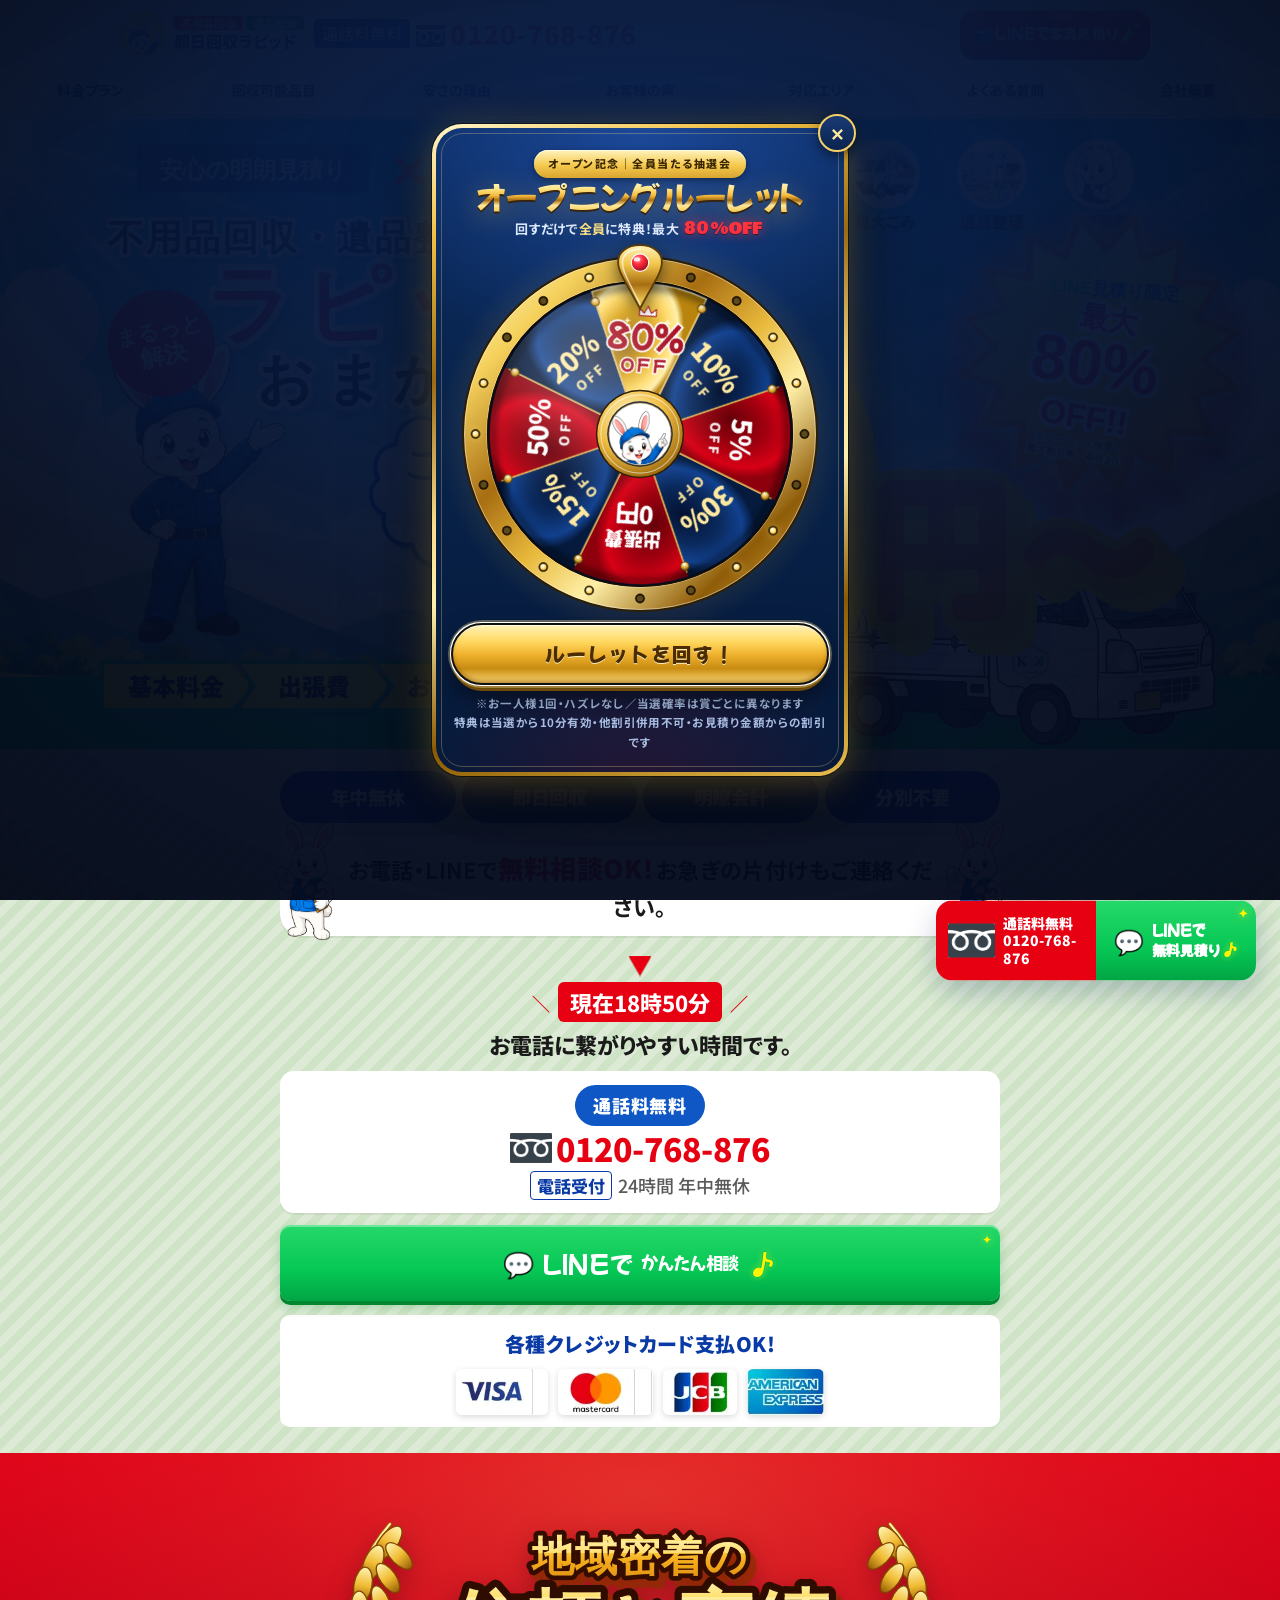
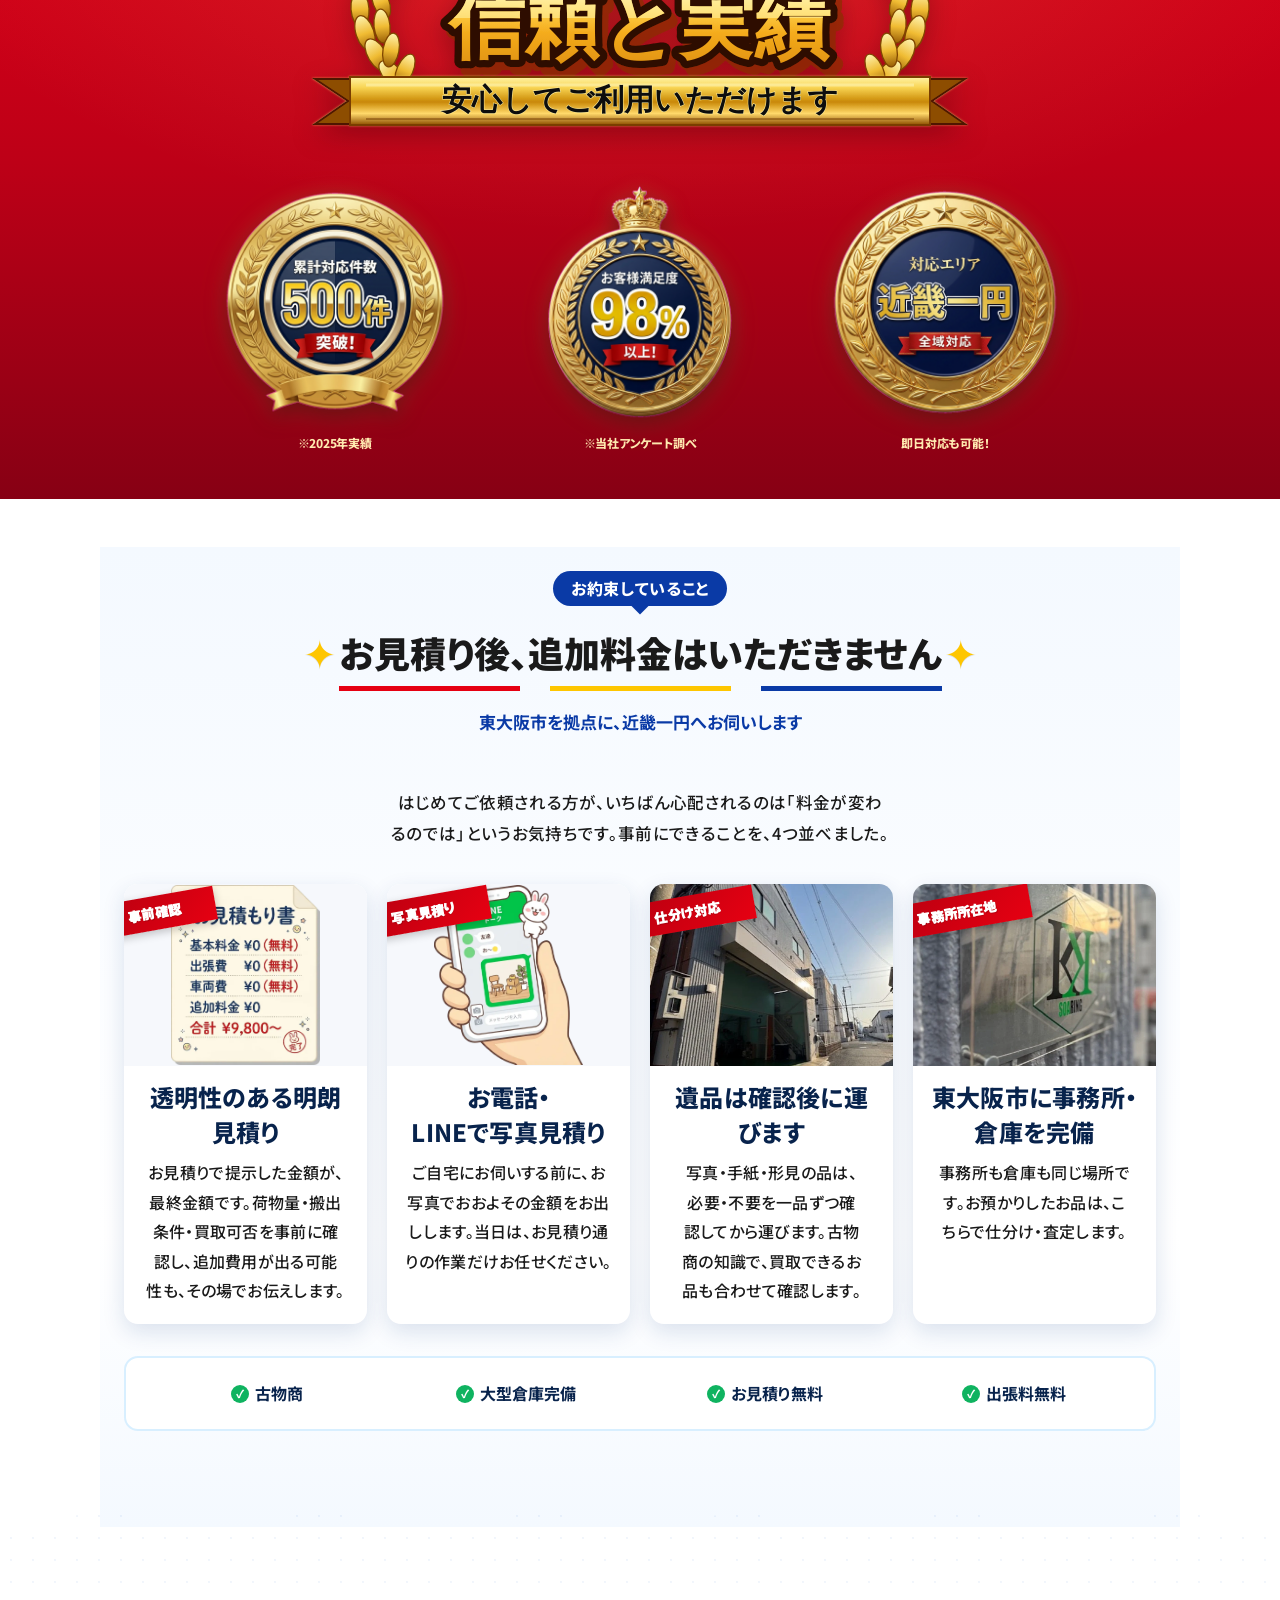
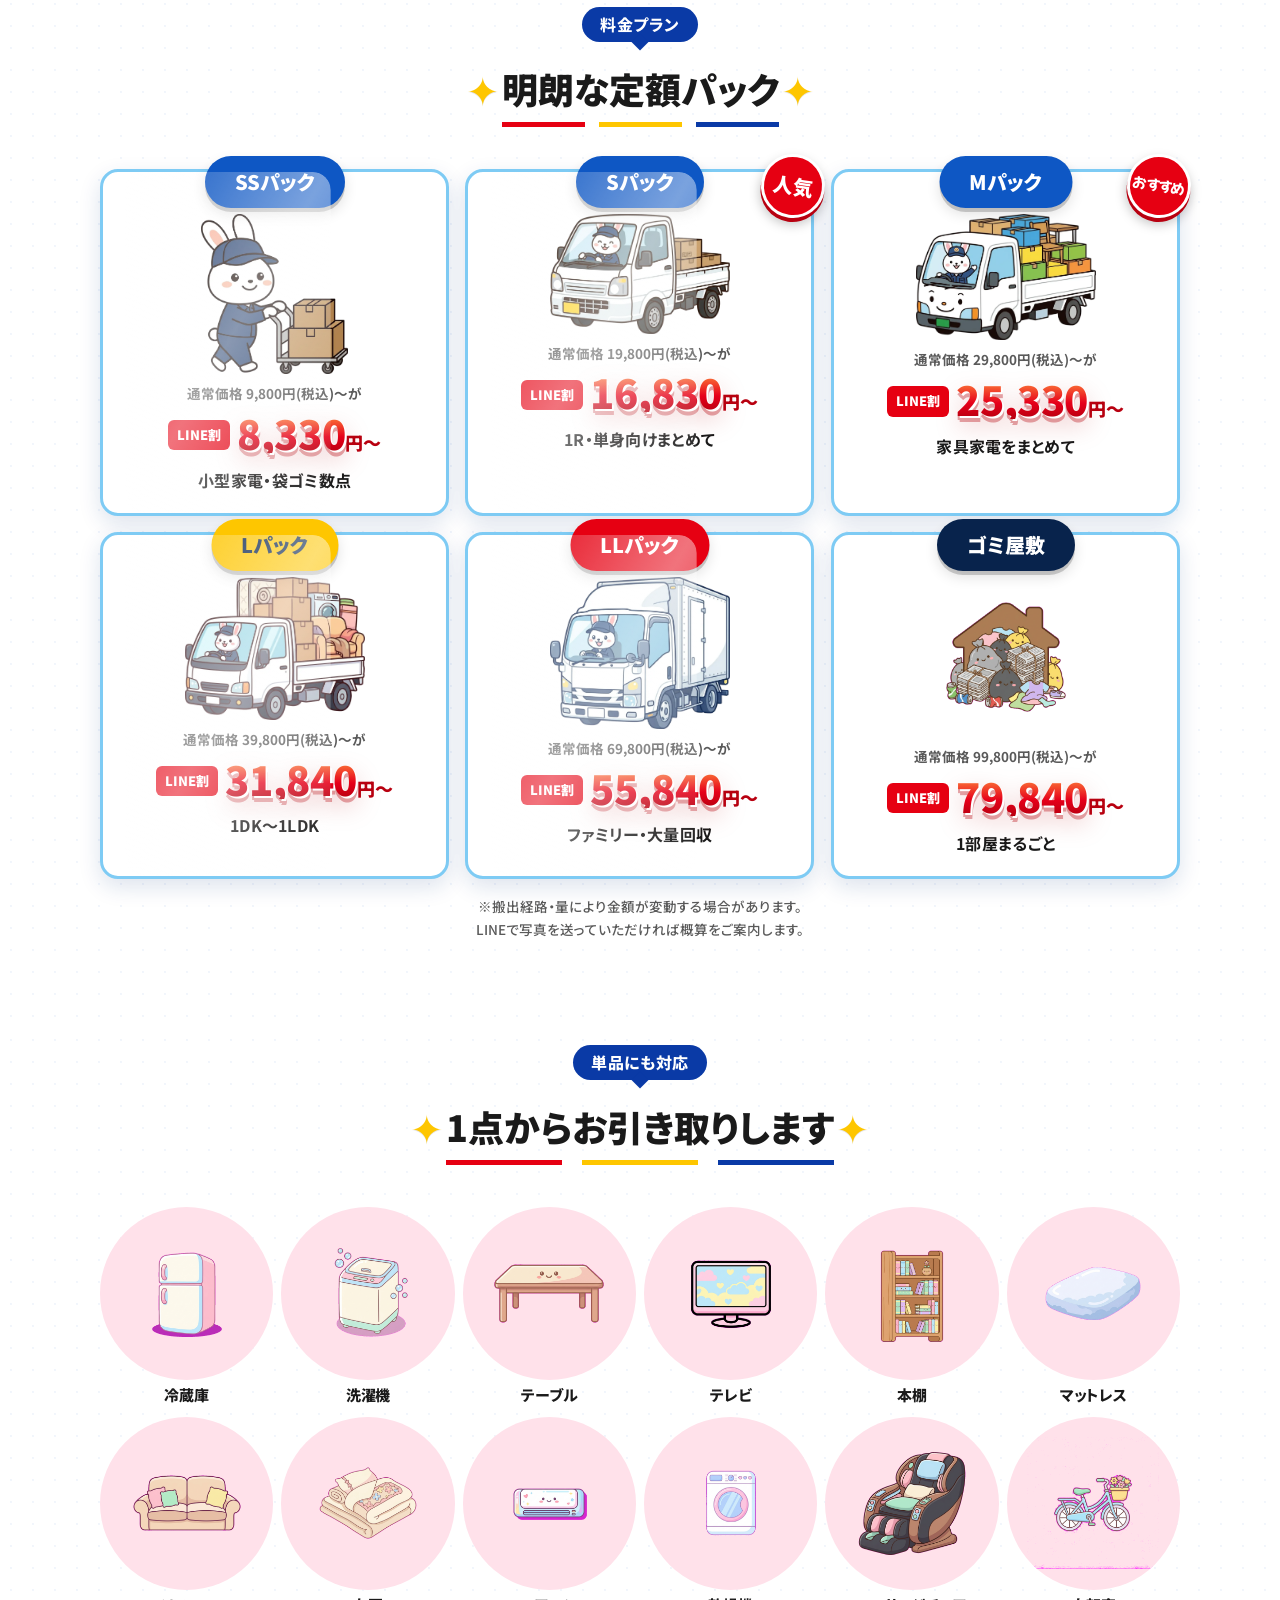
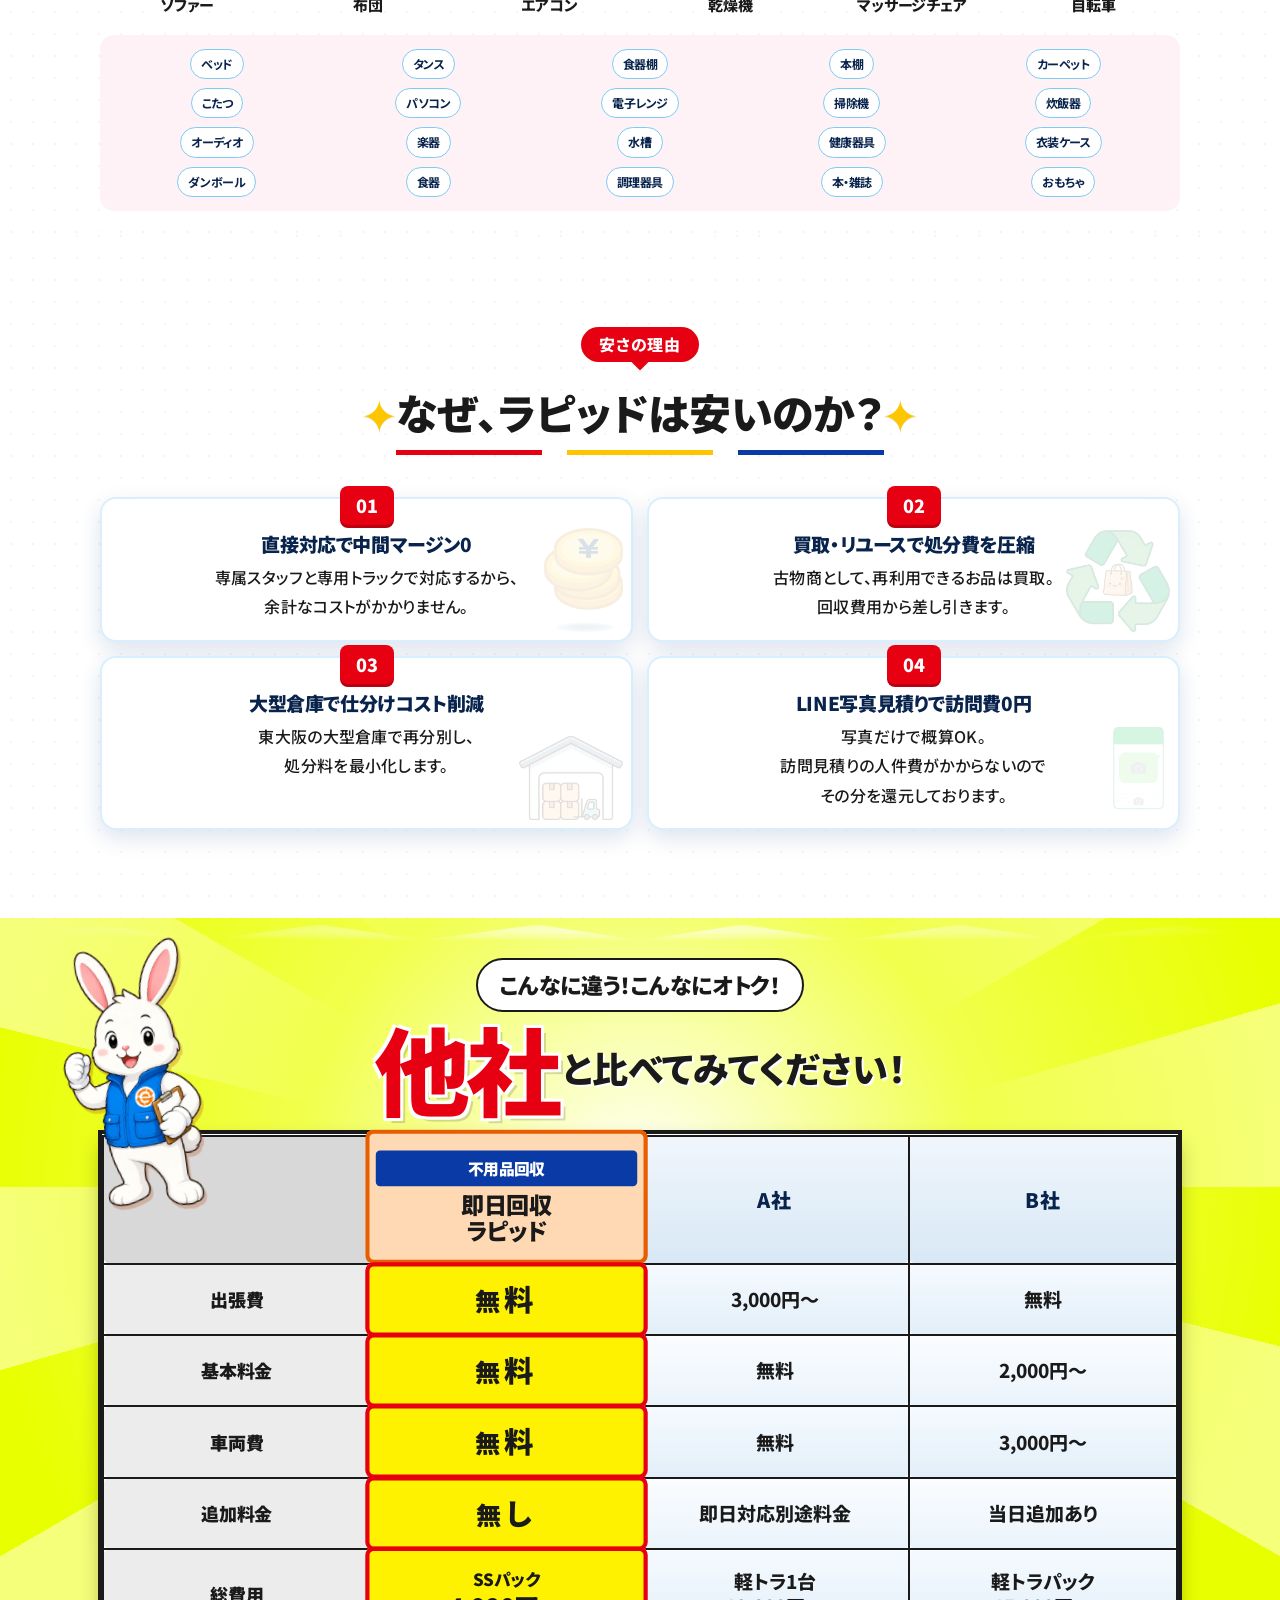
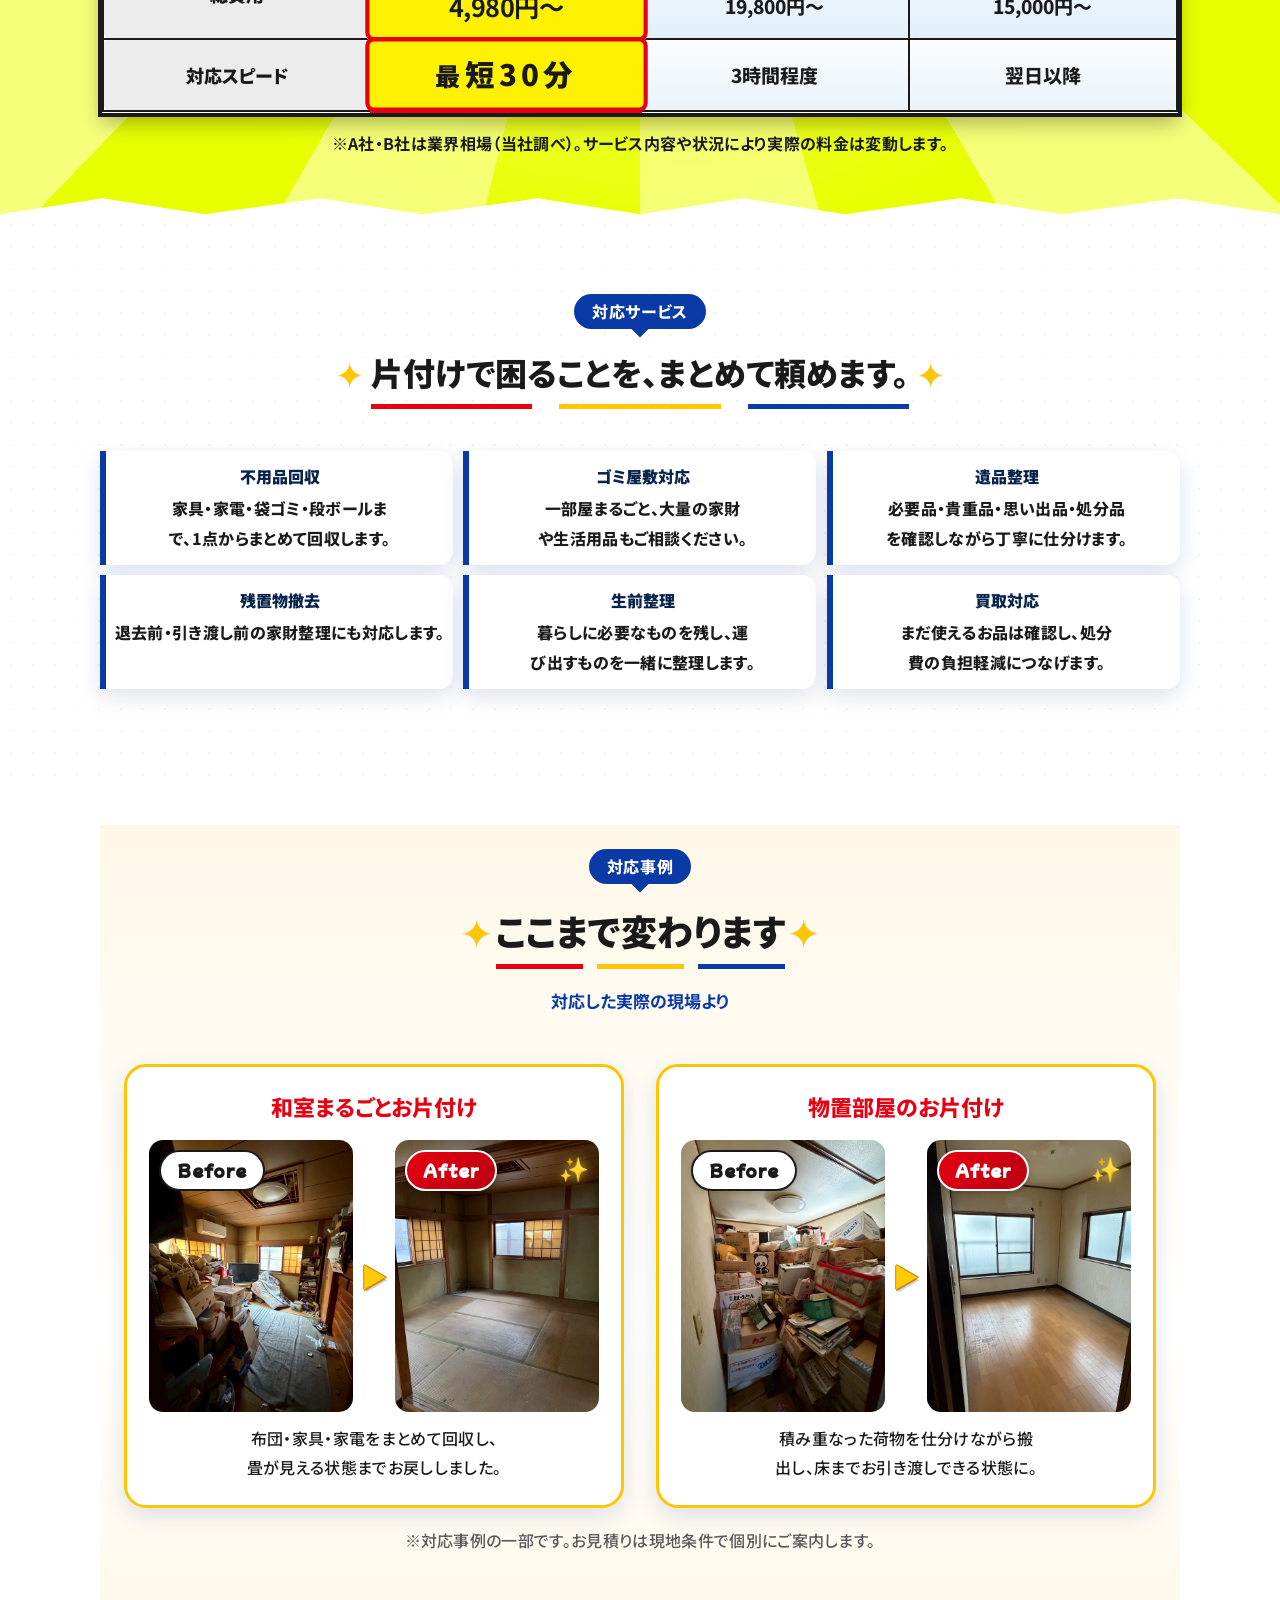
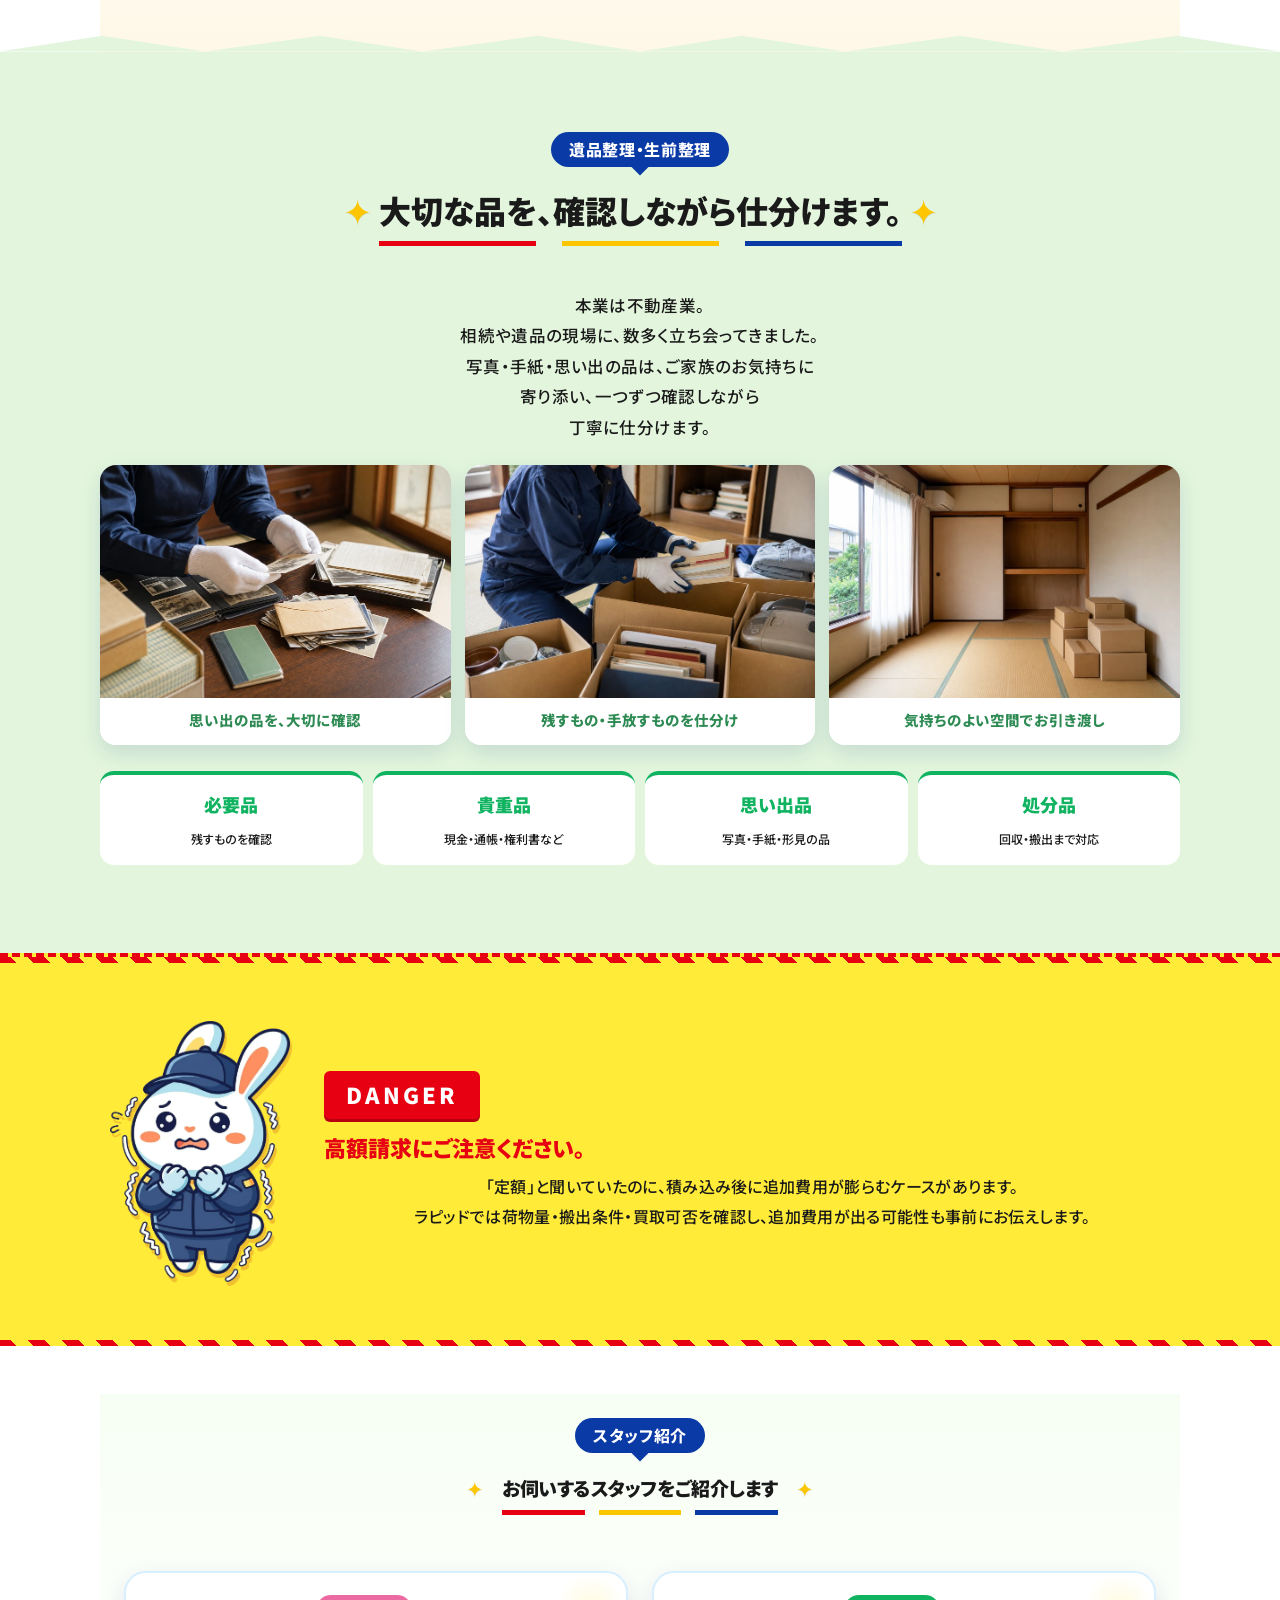
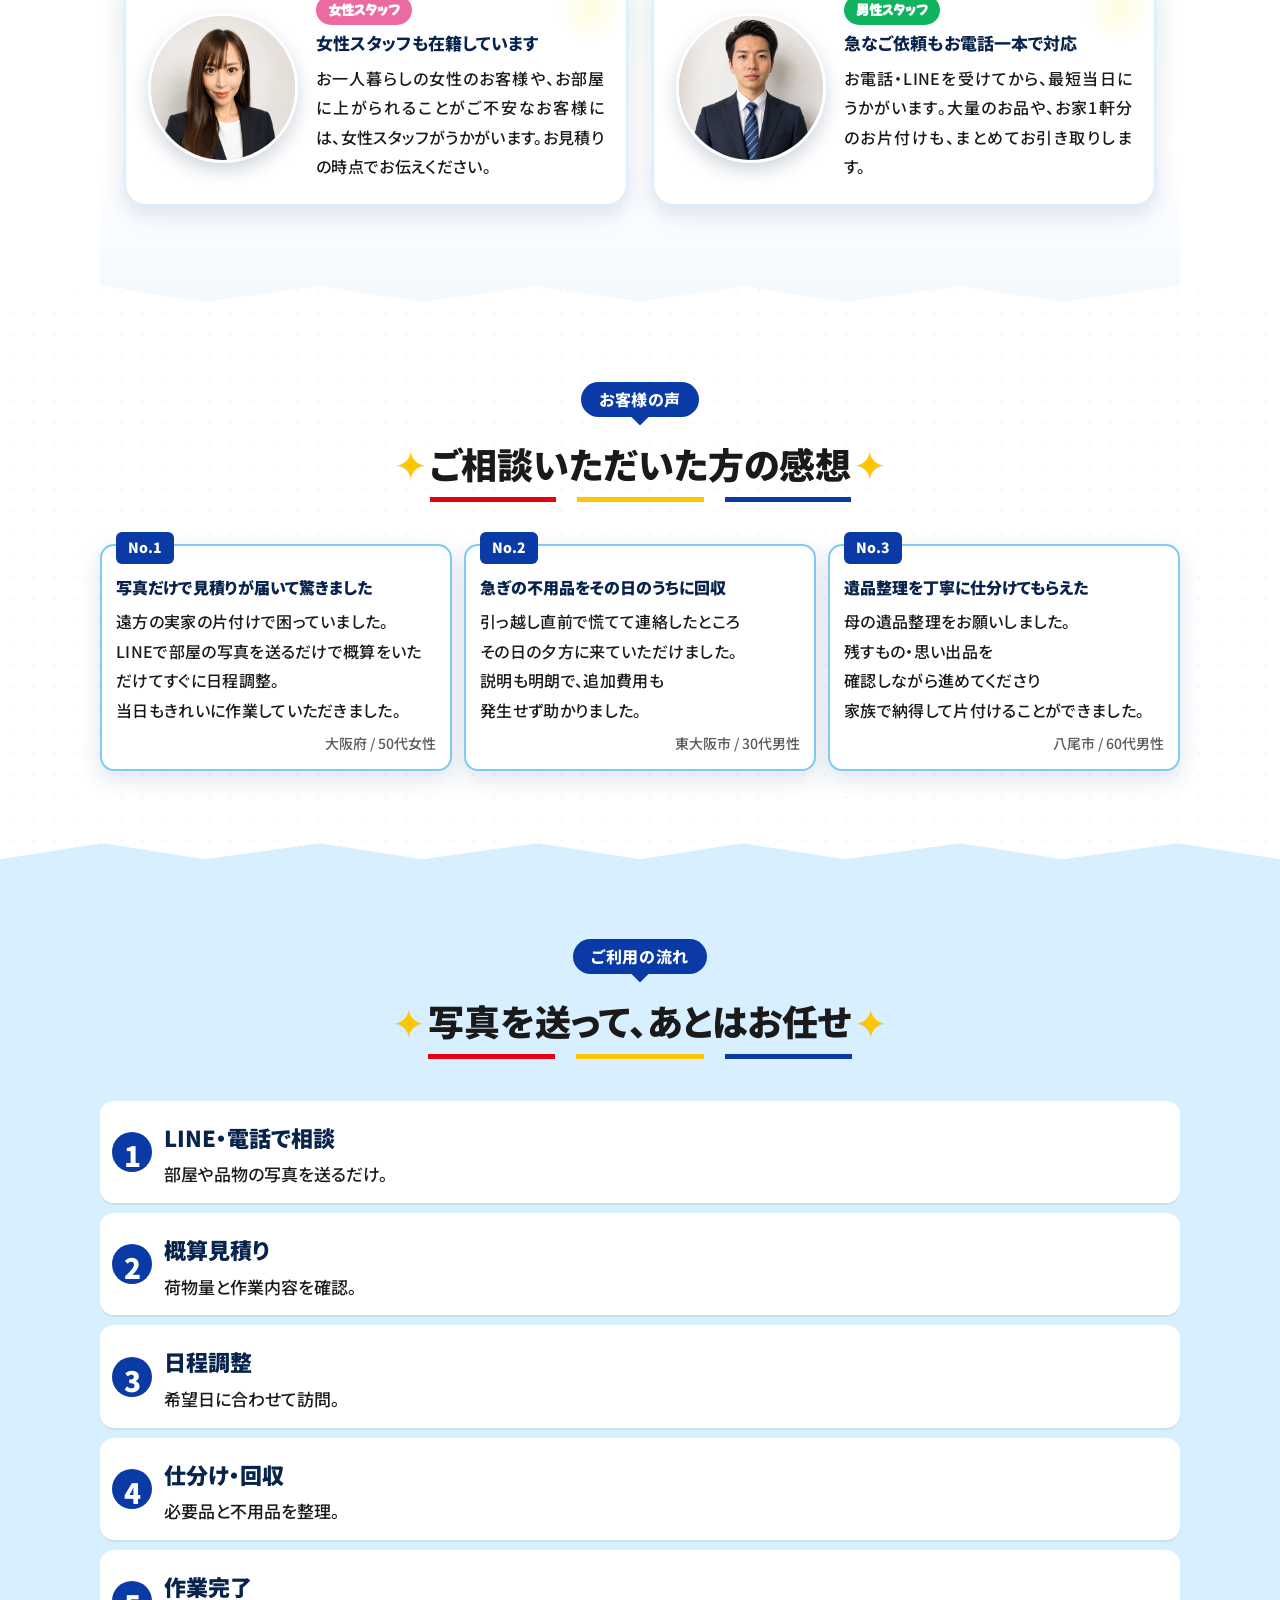
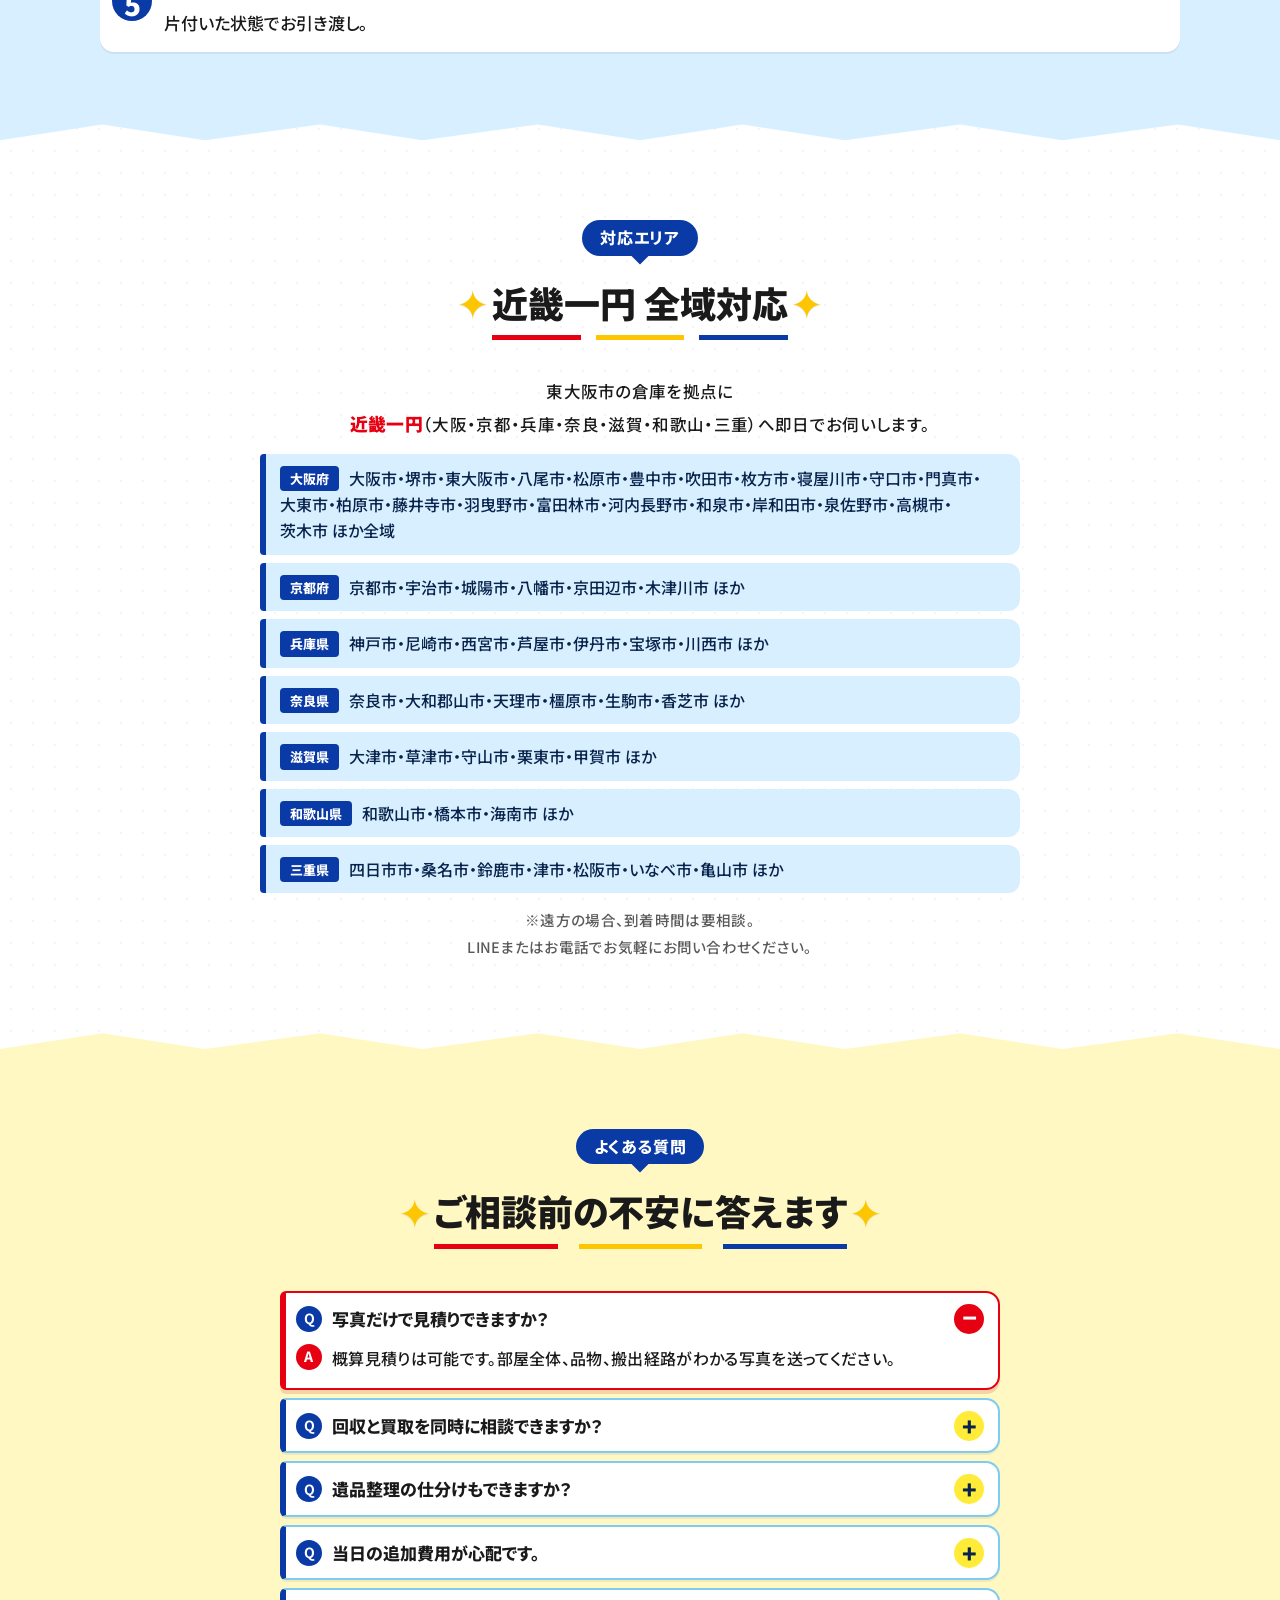
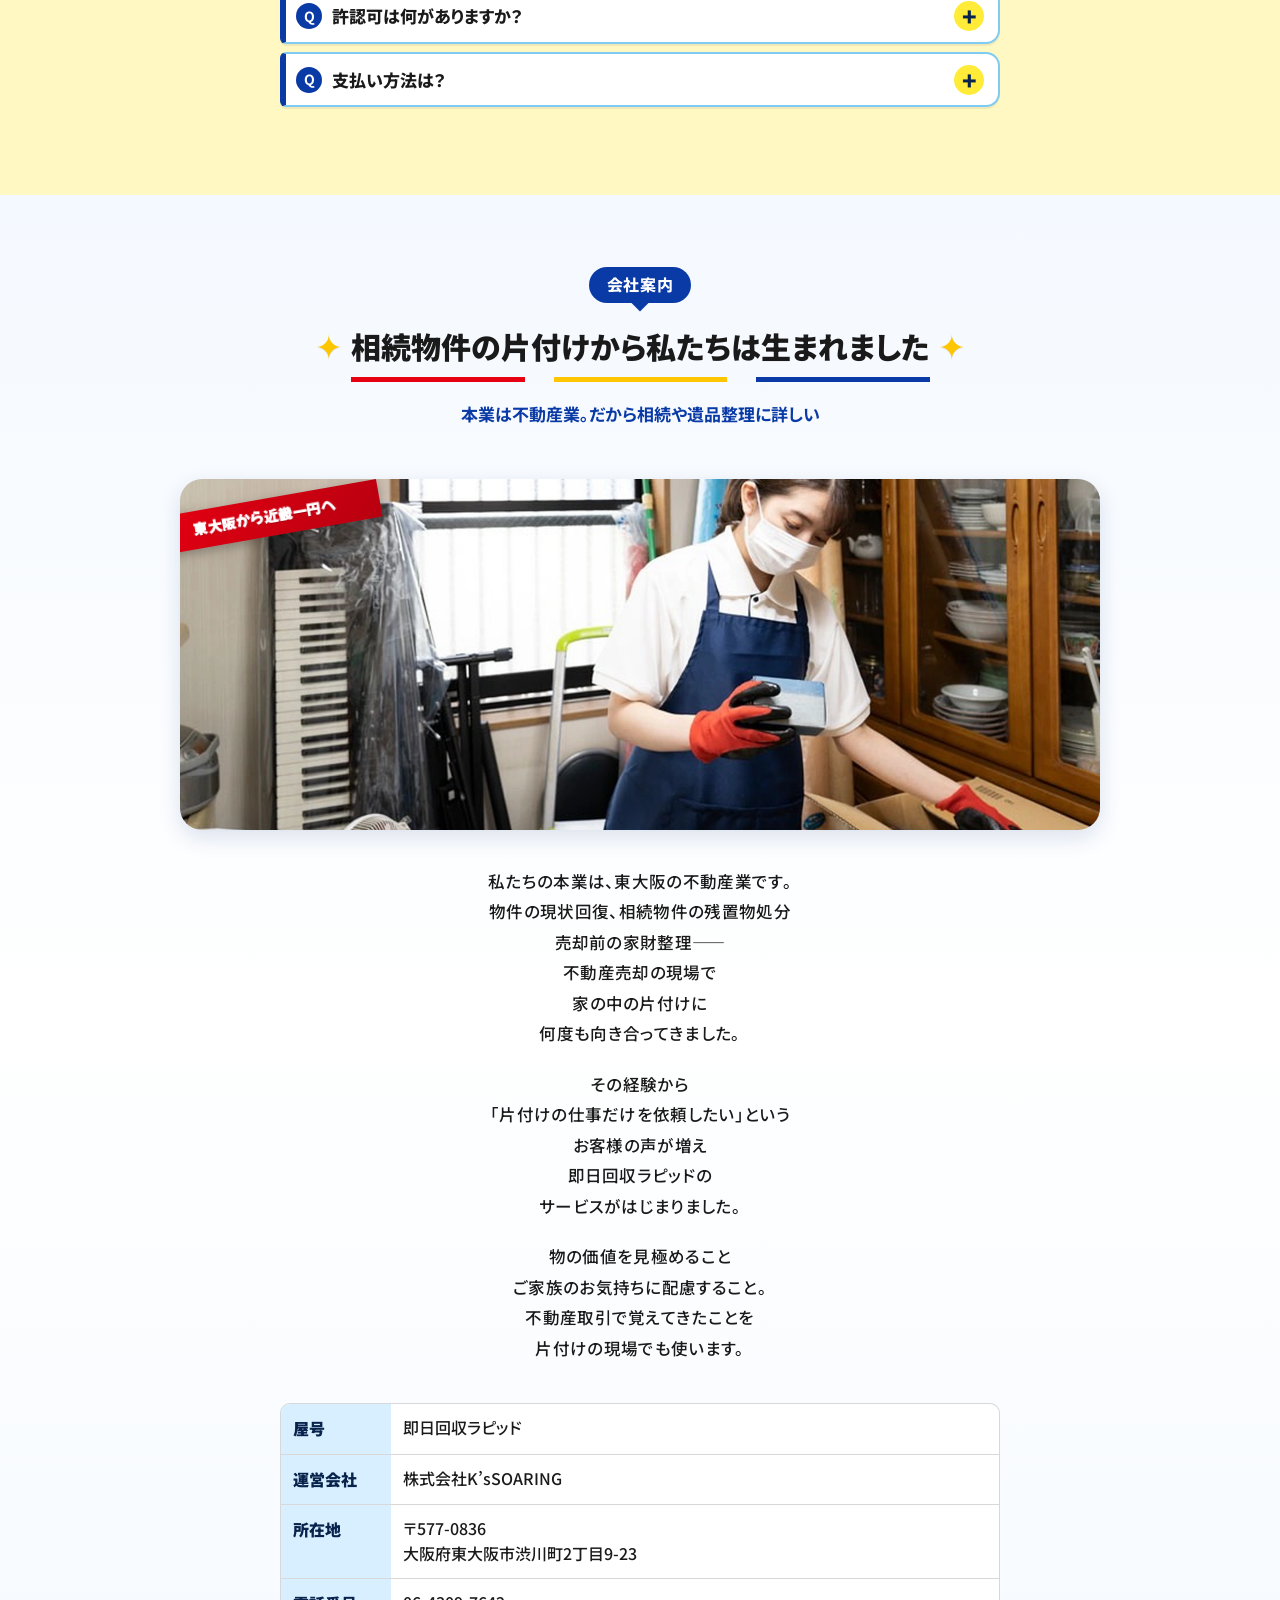
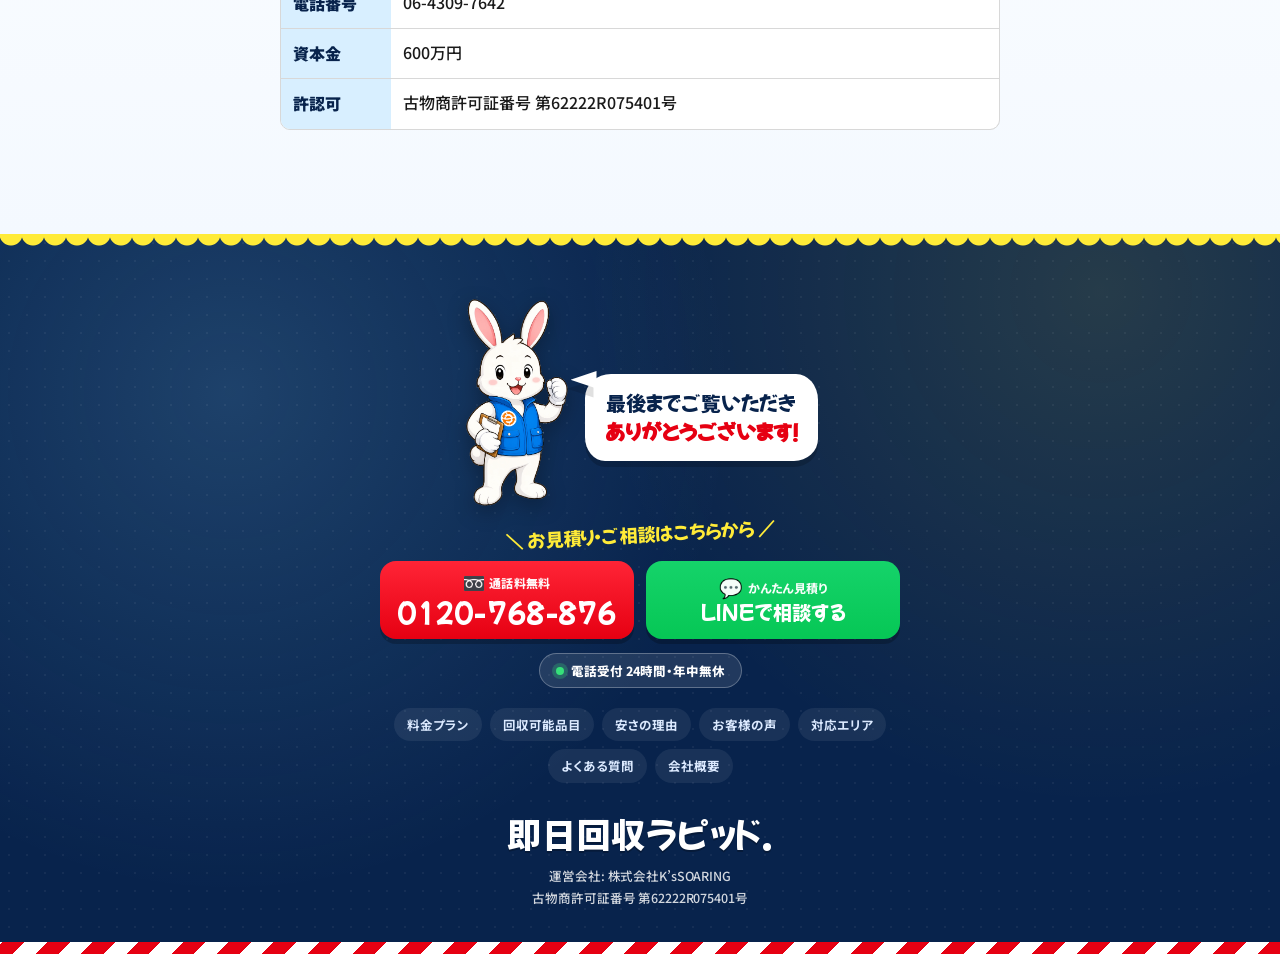
<file: index.html>
<!DOCTYPE html>
<html lang="ja">
<head>
  <meta charset="UTF-8">
  <meta name="viewport" content="width=device-width, initial-scale=1.0, maximum-scale=5.0, minimum-scale=1.0, viewport-fit=cover">
  <title>不用品回収・遺品整理 大阪・東大阪｜即日回収ラピッド【即日対応・基本料0円】</title>
  <meta name="description" content="大阪・東大阪を拠点に近畿一円対応の不用品回収・遺品整理「即日回収ラピッド」。LINEで写真を送るだけの無料見積り、基本料金・出張費・お見積り0円。粗大ごみ・ゴミ屋敷・生前整理・残置物撤去まで古物商が丁寧に対応します。">
  <link rel="canonical" href="https://www.sokujitu-kaishu.com/">
  <meta name="google-site-verification" content="fetXRY-Xm2SzuIuBA_wg2Lk99z9oAWdMIMZaMFEO4bQ">
  <meta name="robots" content="index, follow, max-image-preview:large, max-snippet:-1">
  <meta name="theme-color" content="#e60012">
  <meta name="format-detection" content="telephone=yes">
  <!-- 地域SEO -->
  <meta name="geo.region" content="JP-27">
  <meta name="geo.placename" content="大阪府東大阪市">
  <!-- OGP / SNSシェア用 -->
  <meta property="og:type" content="website">
  <meta property="og:site_name" content="即日回収ラピッド">
  <meta property="og:title" content="不用品回収・遺品整理 大阪・東大阪｜即日回収ラピッド">
  <meta property="og:description" content="近畿一円対応。LINEで写真を送るだけ無料見積り、基本料金・出張費・お見積り0円。粗大ごみ・ゴミ屋敷・遺品整理まで即日対応。">
  <meta property="og:url" content="https://www.sokujitu-kaishu.com/">
  <meta property="og:image" content="https://www.sokujitu-kaishu.com/assets/c-pattern/parts/company/hero-truck.webp">
  <meta property="og:locale" content="ja_JP">
  <meta name="twitter:card" content="summary_large_image">
  <meta name="twitter:title" content="不用品回収・遺品整理 大阪・東大阪｜即日回収ラピッド">
  <meta name="twitter:description" content="近畿一円対応。LINEで写真を送るだけ無料見積り、基本料金0円。粗大ごみ・ゴミ屋敷・遺品整理まで即日対応。">
  <meta name="twitter:image" content="https://www.sokujitu-kaishu.com/assets/c-pattern/parts/company/hero-truck.webp">
  <!-- ファビコン -->
  <link rel="icon" type="image/webp" href="assets/b-pattern/generated/parts/rabbit-face-icon.webp">
  <link rel="apple-touch-icon" href="assets/b-pattern/generated/parts/rabbit-face-icon.webp">
  <link rel="preconnect" href="https://fonts.googleapis.com">
  <link rel="preconnect" href="https://fonts.gstatic.com" crossorigin>
  <link href="https://fonts.googleapis.com/css2?family=Noto+Sans+JP:wght@500;700;800;900&family=Mochiy+Pop+One&family=Bowlby+One&family=Reggae+One&display=swap" rel="stylesheet">
  <link rel="stylesheet" href="styles.css?v=20260724-roulette-copy14">
  <!-- Google Ads: 本番ドメインだけ外部タグを読み込む。preview / localhost はdataLayer検証のみ。 -->
  <script>
    window.dataLayer = window.dataLayer || [];
    function gtag(){dataLayer.push(arguments);}
    (function () {
      var host = location.hostname.toLowerCase();
      var isProduction = host === 'www.sokujitu-kaishu.com' || host === 'sokujitu-kaishu.com';
      var isLocalDebug = /^(localhost|127\.|192\.168\.)/.test(host) && /[?&]adsdebug=1/.test(location.search);
      window.__ksAdsTransportEnabled = isProduction || isLocalDebug;
      if (!window.__ksAdsTransportEnabled) return;
      var script = document.createElement('script');
      script.async = true;
      script.src = 'https://www.googletagmanager.com/gtag/js?id=AW-18262130937';
      document.head.appendChild(script);
      gtag('js', new Date());
      gtag('config', 'AW-18262130937');
      // GA4 uses the same loader; local Ads debugging must never send GA4 data.
      if (isProduction) {
        var analyticsUrl = new URL(location.href);
        analyticsUrl.hash = '';
        var attributionKeys = /^(utm_(source|medium|campaign|id|term|content)|gclid|gbraid|wbraid|roulette)$/;
        Array.from(analyticsUrl.searchParams.keys()).forEach(function (key) {
          if (!attributionKeys.test(key)) analyticsUrl.searchParams.delete(key);
        });
        var analyticsReferrer = '';
        try {
          var referrerUrl = new URL(document.referrer);
          analyticsReferrer = referrerUrl.origin + referrerUrl.pathname;
        } catch (e) {}
        gtag('config', 'G-J6PMQ8DRYX', {
          page_location: analyticsUrl.href,
          page_referrer: analyticsReferrer,
          allow_google_signals: false,
          allow_ad_personalization_signals: false
        });
      }
    })();
  </script>
  <!-- 構造化データ：LocalBusiness / Organization / WebSite / FAQ -->
  <script type="application/ld+json">
  {
    "@context": "https://schema.org",
    "@graph": [
      {
        "@type": "Organization",
        "@id": "https://www.sokujitu-kaishu.com/#organization",
        "name": "株式会社K's SOARING",
        "url": "https://www.sokujitu-kaishu.com/",
        "logo": "https://www.sokujitu-kaishu.com/assets/b-pattern/generated/parts/rabbit-face-icon.webp",
        "telephone": "+81-6-4309-7642",
        "address": {
          "@type": "PostalAddress",
          "postalCode": "577-0836",
          "addressRegion": "大阪府",
          "addressLocality": "東大阪市",
          "streetAddress": "渋川町2丁目9-23",
          "addressCountry": "JP"
        }
      },
      {
        "@type": "LocalBusiness",
        "@id": "https://www.sokujitu-kaishu.com/#business",
        "name": "即日回収ラピッド",
        "description": "大阪・東大阪を拠点に近畿一円対応の不用品回収・粗大ごみ・ゴミ屋敷片付け・遺品整理・生前整理・残置物撤去。古物商許可取得。",
        "image": "https://www.sokujitu-kaishu.com/assets/c-pattern/parts/company/hero-truck.webp",
        "url": "https://www.sokujitu-kaishu.com/",
        "telephone": "+81-120-768-876",
        "parentOrganization": { "@id": "https://www.sokujitu-kaishu.com/#organization" },
        "priceRange": "¥4,980〜",
        "currenciesAccepted": "JPY",
        "paymentAccepted": "現金, クレジットカード（VISA, JCB, Mastercard, American Express, Diners Club）",
        "address": {
          "@type": "PostalAddress",
          "postalCode": "577-0836",
          "addressRegion": "大阪府",
          "addressLocality": "東大阪市",
          "streetAddress": "渋川町2丁目9-23",
          "addressCountry": "JP"
        },
        "areaServed": [
          { "@type": "AdministrativeArea", "name": "大阪府" },
          { "@type": "AdministrativeArea", "name": "京都府" },
          { "@type": "AdministrativeArea", "name": "兵庫県" },
          { "@type": "AdministrativeArea", "name": "奈良県" },
          { "@type": "AdministrativeArea", "name": "滋賀県" },
          { "@type": "AdministrativeArea", "name": "和歌山県" }
        ],
        "openingHoursSpecification": [
          {
            "@type": "OpeningHoursSpecification",
            "dayOfWeek": ["Monday","Tuesday","Wednesday","Thursday","Friday","Saturday","Sunday"],
            "opens": "00:00",
            "closes": "23:59"
          }
        ],
        "sameAs": ["https://lin.ee/Uze6YTx"],
        "hasOfferCatalog": {
          "@type": "OfferCatalog",
          "name": "回収・整理サービス",
          "itemListElement": [
            { "@type": "Offer", "itemOffered": { "@type": "Service", "name": "不用品回収" } },
            { "@type": "Offer", "itemOffered": { "@type": "Service", "name": "粗大ごみ回収" } },
            { "@type": "Offer", "itemOffered": { "@type": "Service", "name": "ゴミ屋敷の片付け" } },
            { "@type": "Offer", "itemOffered": { "@type": "Service", "name": "遺品整理" } },
            { "@type": "Offer", "itemOffered": { "@type": "Service", "name": "生前整理" } },
            { "@type": "Offer", "itemOffered": { "@type": "Service", "name": "残置物撤去" } },
            { "@type": "Offer", "itemOffered": { "@type": "Service", "name": "不用品買取" } }
          ]
        }
      },
      {
        "@type": "WebSite",
        "@id": "https://www.sokujitu-kaishu.com/#website",
        "url": "https://www.sokujitu-kaishu.com/",
        "name": "即日回収ラピッド",
        "inLanguage": "ja",
        "publisher": { "@id": "https://www.sokujitu-kaishu.com/#organization" }
      },
      {
        "@type": "FAQPage",
        "@id": "https://www.sokujitu-kaishu.com/#faq",
        "mainEntity": [
          { "@type": "Question", "name": "写真だけで見積りできますか？", "acceptedAnswer": { "@type": "Answer", "text": "概算見積りは可能です。部屋全体、品物、搬出経路がわかる写真を送ってください。" } },
          { "@type": "Question", "name": "回収と買取を同時に相談できますか？", "acceptedAnswer": { "@type": "Answer", "text": "はい。回収したいお品の中に価値が残るものがあれば、処分費を抑える材料として確認します。" } },
          { "@type": "Question", "name": "遺品整理の仕分けもできますか？", "acceptedAnswer": { "@type": "Answer", "text": "必要品・貴重品・思い出品・処分品に分けながら進めます。" } },
          { "@type": "Question", "name": "当日の追加費用が心配です。", "acceptedAnswer": { "@type": "Answer", "text": "事前に荷物量・搬出条件を確認し、追加費用が発生する可能性も先にお伝えしてから作業に入ります。" } },
          { "@type": "Question", "name": "許認可は何がありますか？", "acceptedAnswer": { "@type": "Answer", "text": "古物商許可を取得しています。" } },
          { "@type": "Question", "name": "支払い方法は？", "acceptedAnswer": { "@type": "Answer", "text": "現金のほか、各種クレジットカード（VISA / JCB / Mastercard / AMEX / Diners）に対応しています。" } }
        ]
      }
    ]
  }
  </script>
</head>
<body>
  <!-- ===== ヘッダー ===== -->
  <header class="site-header" role="banner">
    <div class="header-inner">
      <a class="brand" href="#top" aria-label="即日回収ラピッド トップへ">
        <span class="brand-mark" aria-hidden="true">
          <img src="assets/b-pattern/generated/parts/rabbit-face-icon.webp" alt="">
        </span>
        <span class="brand-text">
          <span class="brand-tags">
            <em class="brand-tag">不用品回収</em>
            <em class="brand-tag brand-tag-ihin">遺品整理</em>
          </span>
          <strong>即日回収ラピッド</strong>
        </span>
      </a>
      <div class="header-tel">
        <span class="header-tel-label">通話料無料</span>
        <a href="tel:0120768876" class="header-tel-link">
          <img class="freedial-mark-img" aria-hidden="true" src="assets/c-pattern/parts/freedial-ntt-official.png" alt="">0120-768-876
        </a>
      </div>
      <a class="header-cta" href="https://lin.ee/Uze6YTx" target="_blank" rel="noopener">
        <span>📷</span>LINEで写真見積り<i class="cta-note">♪</i>
      </a>
      <button class="header-menu" type="button" aria-label="メニュー" aria-controls="gnav" aria-expanded="false">
        <span></span><span></span><span></span>
      </button>
    </div>
    <nav class="gnav" id="gnav" aria-label="主要メニュー">
      <a href="#price">料金プラン</a>
      <a href="#items">回収可能品目</a>
      <a href="#reason">安さの理由</a>
      <a href="#voice">お客様の声</a>
      <a href="#area">対応エリア</a>
      <a href="#faq">よくある質問</a>
      <a href="#company">会社概要</a>
    </nav>
  </header>

  <main id="top">
    <!-- ===== ファーストビュー（広告看板1枚型） ===== -->
    <!-- ===== FV: CODEX実装版をそのまま採用 ===== -->
    <section class="hero" aria-label="ファーストビュー">
      <img class="hero-bg-layer" src="assets/b-pattern/generated/parts/hero-bg-ecos-01.webp" alt="">
      <div class="hero-icons" aria-label="対応サービス">
        <a href="#service"><img src="assets/b-pattern/generated/parts/rabbit-small.webp" alt="">不用品</a>
        <a href="#price"><img src="assets/b-pattern/generated/parts/truck-white.webp" alt="">粗大ごみ</a>
        <a href="#ihin"><img src="assets/b-pattern/rabbit-sorting.webp" alt="">遺品整理</a>
        <a href="#service"><img src="assets/b-pattern/rabbit-caution.webp" alt="">ゴミ屋敷</a>
      </div>
      <h1 class="hero-copy">
        <img src="assets/b-pattern/generated/parts/hero-copy-rapid.svg?v=20260604-text2x" alt="安心の明朗見積り、即日対応可能。不用品回収・粗大ごみの片付けは丸ごとラピッドにおまかせ。">
        <span class="visually-hidden">大阪・東大阪の不用品回収・粗大ごみ・遺品整理なら即日回収ラピッド｜近畿一円 即日対応</span>
      </h1>
      <img class="hero-speech" src="assets/b-pattern/generated/parts/hero-speech-komikomi.svg?v=20260604-text2x" alt="こみこみ価格">
      <img class="hero-rabbit-left" src="assets/b-pattern/generated/parts/rabbit-left.webp" srcset="assets/b-pattern/generated/parts/rabbit-left.webp 1x, assets/b-pattern/generated/parts/rabbit-left@2x.webp 2x, assets/b-pattern/generated/parts/rabbit-left@3x.webp 3x" alt="">
      <div class="hero-truck-wrap" aria-hidden="true">
        <img class="hero-truck" src="assets/c-pattern/parts/company/truck-white-ks.webp" srcset="assets/c-pattern/parts/company/truck-white-ks.webp 1x, assets/c-pattern/parts/company/truck-white-ks@2x.webp 2x, assets/c-pattern/parts/company/truck-white-ks@3x.webp 3x" alt="">
      </div>
      <img class="hero-rabbit-small" src="assets/b-pattern/generated/parts/rabbit-small.webp" alt="">
      <div class="hero-discount">
        <img class="hero-discount-art" src="assets/b-pattern/generated/parts/hero-discount-rapid.svg?v=20260702-gold80b" alt="LINE見積り限定 最大80%OFF ※ルーレット抽選の最大割引率・条件あり">
      </div>
      <img class="hero-sparkle" src="assets/b-pattern/generated/parts/hero-sparkle-rapid.png" srcset="assets/b-pattern/generated/parts/hero-sparkle-rapid.png 1x, assets/b-pattern/generated/parts/hero-sparkle-rapid@2x.png 2x, assets/b-pattern/generated/parts/hero-sparkle-rapid@3x.png 3x" alt="">
      <img class="hero-price" src="assets/b-pattern/generated/parts/hero-zero-rapid-v2.png" srcset="assets/b-pattern/generated/parts/hero-zero-rapid-v2.png 1x, assets/b-pattern/generated/parts/hero-zero-rapid-v2@2x.png 2x, assets/b-pattern/generated/parts/hero-zero-rapid-v2@3x.png 3x" alt="0円">
      <div class="hero-includes" aria-label="無料項目">
        <span>基本料金</span>
        <span>出張費</span>
        <span>お見積り</span>
      </div>
    </section>

    <!-- ===== CV帯 ===== -->
    <section class="cv-band" aria-label="お問い合わせ">
      <div class="cv-inner">
        <ul class="cv-chips" aria-label="サービスの特徴">
          <li>年中無休</li>
          <li>即日回収</li>
          <li>明瞭会計</li>
          <li>分別不要</li>
        </ul>

        <div class="cv-rabbit-row">
          <img class="cv-rabbit cv-rabbit-l" src="assets/b-pattern/rabbit-mascot.webp" alt="">
          <p class="cv-rabbit-text">
            お電話・LINEで<strong>無料相談OK！</strong><br class="br-mb">お急ぎの片付けも<br class="br-mb">ご連絡ください。
          </p>
          <img class="cv-rabbit cv-rabbit-r" src="assets/b-pattern/rabbit-mascot.webp" alt="">
        </div>

        <div class="cv-now">
          <div class="cv-now-line1">
            <span class="cv-now-clip">＼</span>
            <span class="cv-now-time"><b id="now-time">--時--分</b></span>
            <span class="cv-now-clip">／</span>
          </div>
          <p class="cv-now-text">お電話に繋がりやすい時間です。</p>
        </div>

        <div class="cv-tel-card">
          <span class="cv-tel-freedial-label">通話料無料</span>
          <span class="cv-tel-numline">
            <img class="cv-tel-icon" src="assets/c-pattern/parts/freedial-ntt-official.png" alt="フリーダイヤル">
            <a href="tel:0120768876" class="cv-tel-num">0120-768-876</a>
          </span>
          <span class="cv-tel-receipt"><b>電話受付</b>24時間 年中無休</span>
        </div>

        <div class="cv-btn-row cv-btn-row-single">
          <a class="cv-btn cv-btn-line" href="https://lin.ee/Uze6YTx" target="_blank" rel="noopener">
            <span aria-hidden="true">💬</span>LINEで<b>かんたん相談</b><i class="cta-note">♪</i>
          </a>
        </div>

        <div class="cv-card-strip">
          <strong class="cv-card-title">各種クレジットカード支払OK!</strong>
          <ul class="cv-card-brands" aria-label="対応カードブランド">
            <li><img src="assets/c-pattern/parts/cards/visa-clean.webp" alt="VISA" loading="lazy" width="152" height="76"></li>
            <li><img src="assets/c-pattern/parts/cards/mastercard-clean.webp" alt="Mastercard" loading="lazy" width="156" height="76"></li>
            <li><img src="assets/c-pattern/parts/cards/jcb-clean.webp" alt="JCB" loading="lazy" width="123" height="76"></li>
            <li><img src="assets/c-pattern/parts/cards/amex-clean.webp" alt="American Express" loading="lazy" width="123" height="74"></li>
          </ul>
        </div>
      </div>
    </section>

    <!-- ===== 権威メダル（旧・安全対策セクションを置換） ===== -->
    <section class="proof" aria-label="信頼と実績">
      <h2 class="proof-title">
        <img class="proof-heading-img" src="assets/c-pattern/parts/proof/proof-heading-trust.svg?v=20260615-gold4" alt="地域密着の信頼と実績 安心してご利用いただけます" width="1372" height="524">
      </h2>
      <div class="proof-medals">
        <article>
          <img class="proof-medal" src="assets/c-pattern/parts/medal-500ken.png" alt="累計対応件数 500件 突破！">
          <small>※2025年実績</small>
        </article>
        <article>
          <img class="proof-medal" src="assets/c-pattern/parts/medal-98percent.png" alt="お客様満足度 98% 以上！">
          <small>※当社アンケート調べ</small>
        </article>
        <article>
          <img class="proof-medal" src="assets/c-pattern/parts/medal-area.png" alt="対応エリア 近畿一円 全域対応">
          <small>即日対応も可能！</small>
        </article>
      </div>
    </section>

    <!-- ===== お約束していること（読者の不安への直接回答） ===== -->
    <section class="promise" aria-label="ご相談前にお約束していること">
      <header class="sect-head">
        <span class="sect-eyebrow">お約束していること</span>
        <h2 class="sect-h2">お見積り後、追加料金はいただきません</h2>
        <p class="promise-sub">東大阪市を拠点に、近畿一円へお伺いします</p>
      </header>

      <p class="promise-lead">
        はじめてご依頼される方が、いちばん心配されるのは「料金が変わるのでは」というお気持ちです。事前にできることを、4つ並べました。
      </p>

      <div class="promise-blocks">
        <article class="promise-card">
          <div class="promise-card-image promise-card-image-illust">
            <img src="assets/c-pattern/parts/promise/estimate-paper.webp" alt="お見積り書イラスト" loading="lazy" width="647" height="784">
            <span class="promise-label">事前確認</span>
          </div>
          <h3>透明性のある明朗見積り</h3>
          <p>お見積りで提示した金額が、最終金額です。荷物量・搬出条件・買取可否を事前に確認し、追加費用が出る可能性も、その場でお伝えします。</p>
        </article>

        <article class="promise-card">
          <div class="promise-card-image promise-card-image-illust">
            <img src="assets/c-pattern/parts/promise/line-photo-quote.webp" alt="LINEで写真見積りのスマホ画面" loading="lazy" width="683" height="824">
            <span class="promise-label">写真見積り</span>
          </div>
          <h3>お電話・LINEで写真見積り</h3>
          <p>ご自宅にお伺いする前に、お写真でおおよその金額をお出しします。当日は、お見積り通りの作業だけお任せください。</p>
        </article>

        <article class="promise-card">
          <div class="promise-card-image">
            <img src="assets/c-pattern/parts/company/card-warehouse.webp" alt="倉庫で仕分け" loading="lazy" width="800" height="600">
            <span class="promise-label">仕分け対応</span>
          </div>
          <h3>遺品は確認後に運びます</h3>
          <p>写真・手紙・形見の品は、必要・不要を一品ずつ確認してから運びます。古物商の知識で、買取できるお品も合わせて確認します。</p>
        </article>

        <article class="promise-card">
          <div class="promise-card-image">
            <img src="assets/c-pattern/parts/company/card-sign.webp" alt="東大阪市渋川町 事務所所在地" loading="lazy" width="800" height="600">
            <span class="promise-label">事務所所在地</span>
          </div>
          <h3>東大阪市に事務所・倉庫を完備</h3>
          <p>事務所も倉庫も同じ場所です。お預かりしたお品は、こちらで仕分け・査定します。</p>
        </article>
      </div>

      <ul class="promise-badges" aria-label="お約束していること">
        <li><span class="promise-badge-mark">✓</span>古物商</li>
        <li><span class="promise-badge-mark">✓</span>大型倉庫完備</li>
        <li><span class="promise-badge-mark">✓</span>お見積り無料</li>
        <li><span class="promise-badge-mark">✓</span>出張料無料</li>
      </ul>
    </section>

    <!-- ===== 料金プラン ===== -->
    <section class="price" id="price">
      <div class="sect-head">
        <span class="sect-eyebrow">料金プラン</span>
        <h2 class="sect-h2">明朗な定額パック</h2>
      </div>
      <ul class="price-grid">
        <li class="price-card">
          <span class="price-ribbon">SSパック</span>
          <div class="price-card-body">
            <img class="price-illust" src="assets/c-pattern/parts/price/pack-ss-dolly.webp" alt="SSパック - 台車で運ぶうさぎ" loading="lazy" width="821" height="893">
            <span class="price-was">通常価格 9,800円(税込)〜が</span>
            <div class="price-now">
              <span class="price-badge">LINE割</span>
              <strong>8,330</strong><em>円〜</em>
            </div>
          </div>
          <p class="price-desc">小型家電・袋ゴミ数点</p>
        </li>
        <li class="price-card">
          <span class="price-ribbon">Sパック</span>
          <div class="price-card-body">
            <img class="price-illust" src="assets/c-pattern/parts/price/pack-s-kei.webp" alt="Sパック - 軽トラック" loading="lazy" width="920" height="611">
            <span class="price-was">通常価格 19,800円(税込)〜が</span>
            <div class="price-now">
              <span class="price-badge">LINE割</span>
              <strong>16,830</strong><em>円〜</em>
            </div>
          </div>
          <p class="price-desc">1R・単身向けまとめて</p>
        </li>
        <li class="price-card">
          <span class="price-ribbon">Mパック</span>
          <div class="price-card-body">
            <img class="price-illust" src="assets/c-pattern/parts/price/pack-m-truck.webp" alt="Mパック - 中型トラック" loading="lazy" width="905" height="635">
            <span class="price-was">通常価格 29,800円(税込)〜が</span>
            <div class="price-now">
              <span class="price-badge">LINE割</span>
              <strong>25,330</strong><em>円〜</em>
            </div>
          </div>
          <p class="price-desc">家具家電をまとめて</p>
        </li>
        <li class="price-card">
          <span class="price-ribbon price-ribbon-l">Lパック</span>
          <div class="price-card-body">
            <img class="price-illust" src="assets/c-pattern/parts/price/pack-l-truck.webp" alt="Lパック - 大型トラック" loading="lazy" width="877" height="696">
            <span class="price-was">通常価格 39,800円(税込)〜が</span>
            <div class="price-now">
              <span class="price-badge">LINE割</span>
              <strong>31,840</strong><em>円〜</em>
            </div>
          </div>
          <p class="price-desc">1DK〜1LDK</p>
        </li>
        <li class="price-card">
          <span class="price-ribbon price-ribbon-xl">LLパック</span>
          <div class="price-card-body">
            <img class="price-illust" src="assets/c-pattern/parts/price/pack-2t-cargo.webp" alt="LLパック - 大型トラック" loading="lazy" width="935" height="789">
            <span class="price-was">通常価格 69,800円(税込)〜が</span>
            <div class="price-now">
              <span class="price-badge">LINE割</span>
              <strong>55,840</strong><em>円〜</em>
            </div>
          </div>
          <p class="price-desc">ファミリー・大量回収</p>
        </li>
        <li class="price-card">
          <span class="price-ribbon price-ribbon-house">ゴミ屋敷</span>
          <div class="price-card-body">
            <img class="price-illust" src="assets/c-pattern/parts/icon-yashiki.png" alt="ゴミ屋敷 - 一部屋まるごと" loading="lazy" width="1024" height="1024">
            <span class="price-was">通常価格 99,800円(税込)〜が</span>
            <div class="price-now">
              <span class="price-badge">LINE割</span>
              <strong>79,840</strong><em>円〜</em>
            </div>
          </div>
          <p class="price-desc">1部屋まるごと</p>
        </li>
      </ul>
      <p class="price-note">※搬出経路・量により金額が変動する場合があります。<br>LINEで写真を送っていただければ概算をご案内します。</p>
    </section>

    <!-- ===== 単品回収 ===== -->
    <section class="items" id="items">
      <div class="sect-head">
        <span class="sect-eyebrow">単品にも対応</span>
        <h2 class="sect-h2">1点からお引き取りします</h2>
      </div>
      <ul class="items-grid">
        <li><span class="items-circle"><img src="assets/c-pattern/parts/item-fridge.png" alt=""></span><b>冷蔵庫</b></li>
        <li><span class="items-circle"><img src="assets/c-pattern/parts/item-washer.png" alt=""></span><b>洗濯機</b></li>
        <li><span class="items-circle"><img src="assets/c-pattern/parts/item-table.png" alt=""></span><b>テーブル</b></li>
        <li><span class="items-circle"><img src="assets/c-pattern/parts/item-tv.png" alt=""></span><b>テレビ</b></li>
        <li><span class="items-circle"><img src="assets/c-pattern/parts/item-shelf.png" alt=""></span><b>本棚</b></li>
        <li><span class="items-circle"><img src="assets/c-pattern/parts/item-mattress.png" alt=""></span><b>マットレス</b></li>
        <li><span class="items-circle"><img src="assets/c-pattern/parts/item-sofa.png" alt=""></span><b>ソファー</b></li>
        <li><span class="items-circle"><img src="assets/c-pattern/parts/item-futon.png" alt=""></span><b>布団</b></li>
        <li><span class="items-circle"><img src="assets/c-pattern/parts/item-aircon.png" alt=""></span><b>エアコン</b></li>
        <li><span class="items-circle"><img src="assets/c-pattern/parts/item-dryer.png" alt=""></span><b>乾燥機</b></li>
        <li><span class="items-circle"><img src="assets/c-pattern/parts/item-massage.png" alt=""></span><b>マッサージチェア</b></li>
        <li><span class="items-circle"><img src="assets/c-pattern/parts/item-bike.png" alt=""></span><b>自転車</b></li>
      </ul>
      <div class="items-cloud">
        <span>ベッド</span><span>タンス</span><span>食器棚</span><span>本棚</span><span>カーペット</span>
        <span>こたつ</span><span>パソコン</span><span>電子レンジ</span><span>掃除機</span><span>炊飯器</span>
        <span>オーディオ</span><span>楽器</span><span>水槽</span><span>健康器具</span><span>衣装ケース</span>
        <span>ダンボール</span><span>食器</span><span>調理器具</span><span>本・雑誌</span><span>おもちゃ</span>
      </div>
    </section>

    <!-- ===== 安さの理由 ===== -->
    <section class="reason" id="reason">
      <div class="sect-head">
        <span class="sect-eyebrow reason-eyebrow">安さの理由</span>
        <h2 class="sect-h2">なぜ、ラピッドは安いのか？</h2>
      </div>
      <ul class="reason-grid">
        <li>
          <span class="reason-num">01</span>
          <h3>直接対応で中間マージン0</h3>
          <p>専属スタッフと専用トラックで対応するから、<br>余計なコストがかかりません。</p>
        </li>
        <li>
          <span class="reason-num">02</span>
          <h3>買取・リユースで処分費を圧縮</h3>
          <p>古物商として、再利用できるお品は買取。<br>回収費用から差し引きます。</p>
        </li>
        <li>
          <span class="reason-num">03</span>
          <h3>大型倉庫で仕分けコスト削減</h3>
          <p>東大阪の大型倉庫で再分別し、<br>処分料を最小化します。</p>
        </li>
        <li>
          <span class="reason-num">04</span>
          <h3>LINE写真見積りで訪問費0円</h3>
          <p>写真だけで概算OK。<br>訪問見積りの人件費がかからないので<br>その分を還元しております。</p>
        </li>
      </ul>
    </section>

    <!-- ===== 比較表 ===== -->
    <section class="compare" aria-label="他社との料金比較">
      <div class="compare-head">
        <p class="compare-headline">こんなに違う！こんなにオトク！</p>
        <h2 class="compare-title">
          <span class="compare-title-big">他社</span><span class="compare-title-rest">と比べてみてください！</span>
        </h2>
      </div>
      <div class="compare-wrap">
        <!-- うさぎマスコット：表の外側装飾 -->
        <img class="compare-mascot" src="assets/b-pattern/rabbit-mascot.webp" alt="" loading="lazy" width="757" height="1494">
        <table class="compare-table">
          <thead>
            <tr>
              <th class="compare-corner" aria-hidden="true"></th>
              <th class="us">
                <span class="us-badge">不用品回収</span>
                <span class="us-name">即日回収<br>ラピッド</span>
              </th>
              <th>A社</th>
              <th>B社</th>
            </tr>
          </thead>
          <tbody>
            <tr>
              <th>出張費</th>
              <td class="us"><b class="free">無料</b></td>
              <td>3,000円〜</td>
              <td>無料</td>
            </tr>
            <tr>
              <th>基本料金</th>
              <td class="us"><b class="free">無料</b></td>
              <td>無料</td>
              <td>2,000円〜</td>
            </tr>
            <tr>
              <th>車両費</th>
              <td class="us"><b class="free">無料</b></td>
              <td>無料</td>
              <td>3,000円〜</td>
            </tr>
            <tr>
              <th>追加料金</th>
              <td class="us"><b class="free">無し</b></td>
              <td>即日対応別途料金</td>
              <td>当日追加あり</td>
            </tr>
            <tr>
              <th>総費用</th>
              <td class="us">
                <span class="us-pack">SSパック</span>
                <strong>4,980円〜</strong>
              </td>
              <td>軽トラ1台<br>19,800円〜</td>
              <td>軽トラパック<br>15,000円〜</td>
            </tr>
            <tr>
              <th>対応スピード</th>
              <td class="us"><b class="free">最短30分</b></td>
              <td>3時間程度</td>
              <td>翌日以降</td>
            </tr>
          </tbody>
        </table>
      </div>
      <p class="compare-note">※A社・B社は業界相場（当社調べ）。サービス内容や状況により実際の料金は変動します。</p>
    </section>

    <!-- ===== 対応サービス ===== -->
    <section class="service" id="service">
      <div class="sect-head">
        <span class="sect-eyebrow">対応サービス</span>
        <h2 class="sect-h2">片付けで困ることを、まとめて頼めます。</h2>
      </div>
      <ul class="service-grid">
        <li><h3>不用品回収</h3><p>家具・家電・袋ゴミ・段ボールまで、1点からまとめて回収します。</p></li>
        <li><h3>ゴミ屋敷対応</h3><p>一部屋まるごと、大量の家財や生活用品もご相談ください。</p></li>
        <li><h3>遺品整理</h3><p>必要品・貴重品・思い出品・処分品を確認しながら丁寧に仕分けます。</p></li>
        <li><h3>残置物撤去</h3><p>退去前・引き渡し前の家財整理にも対応します。</p></li>
        <li><h3>生前整理</h3><p>暮らしに必要なものを残し、運び出すものを一緒に整理します。</p></li>
        <li><h3>買取対応</h3><p>まだ使えるお品は確認し、処分費の負担軽減につなげます。</p></li>
      </ul>
    </section>

    <!-- ===== ビフォーアフター（実例現場写真） ===== -->
    <section class="cases" aria-label="ビフォーアフター対応事例">
      <div class="sect-head">
        <span class="sect-eyebrow">対応事例</span>
        <h2 class="sect-h2">ここまで変わります</h2>
        <p class="cases-sub">対応した実際の現場より</p>
      </div>

      <div class="cases-list">
        <article class="case-item">
          <h3 class="case-title">和室まるごとお片付け</h3>
          <div class="case-pair">
            <figure class="case-figure case-before">
              <span class="case-tag">Before</span>
              <img src="assets/c-pattern/parts/cases/case1-before.webp" alt="和室の片付け前。布団・家具・家電が散乱" loading="lazy" width="600" height="800">
            </figure>
            <div class="case-arrow" aria-hidden="true">▶</div>
            <figure class="case-figure case-after">
              <span class="case-tag case-tag-after">After</span>
              <img src="assets/c-pattern/parts/cases/case1-after.webp" alt="和室の片付け後。畳が見える状態に" loading="lazy" width="600" height="800">
            </figure>
          </div>
          <p class="case-desc">布団・家具・家電をまとめて回収し、畳が見える状態までお戻ししました。</p>
        </article>

        <article class="case-item">
          <h3 class="case-title">物置部屋のお片付け</h3>
          <div class="case-pair">
            <figure class="case-figure case-before">
              <span class="case-tag">Before</span>
              <img src="assets/c-pattern/parts/cases/case2-before.webp" alt="物置部屋の片付け前。段ボールが山積み" loading="lazy" width="600" height="800">
            </figure>
            <div class="case-arrow" aria-hidden="true">▶</div>
            <figure class="case-figure case-after">
              <span class="case-tag case-tag-after">After</span>
              <img src="assets/c-pattern/parts/cases/case2-after.webp" alt="物置部屋の片付け後。床まですっきり" loading="lazy" width="600" height="800">
            </figure>
          </div>
          <p class="case-desc">積み重なった荷物を仕分けながら搬出し、床までお引き渡しできる状態に。</p>
        </article>
      </div>

      <p class="cases-note">※対応事例の一部です。お見積りは現地条件で個別にご案内します。</p>
    </section>

    <!-- ===== 遺品整理 仕分け ===== -->
    <section class="ihin" id="ihin">
      <div class="sect-head">
        <span class="sect-eyebrow">遺品整理・生前整理</span>
        <h2 class="sect-h2">大切な品を、確認しながら仕分けます。</h2>
      </div>

      <p class="ihin-lead">
        本業は不動産業。<br>相続や遺品の現場に、数多く立ち会ってきました。<br>写真・手紙・思い出の品は、ご家族のお気持ちに<br>寄り添い、一つずつ確認しながら<br>丁寧に仕分けます。
      </p>

      <div class="ihin-photos">
        <figure class="ihin-photo">
          <img src="assets/c-pattern/parts/ihin/ihin-memories.webp" alt="思い出の写真やアルバムを一つずつ確認" loading="lazy" width="800" height="533">
          <figcaption>思い出の品を、大切に確認</figcaption>
        </figure>
        <figure class="ihin-photo">
          <img src="assets/c-pattern/parts/ihin/ihin-belongings.webp" alt="衣類や日用品を丁寧に整理" loading="lazy" width="800" height="533">
          <figcaption>残すもの・手放すものを仕分け</figcaption>
        </figure>
        <figure class="ihin-photo">
          <img src="assets/c-pattern/parts/ihin/ihin-room.webp" alt="お片付け後のすっきりした和室" loading="lazy" width="800" height="533">
          <figcaption>気持ちのよい空間でお引き渡し</figcaption>
        </figure>
      </div>

      <div class="ihin-grid">
        <article><b>必要品</b><span>残すものを確認</span></article>
        <article><b>貴重品</b><span>現金・通帳・権利書など</span></article>
        <article><b>思い出品</b><span>写真・手紙・形見の品</span></article>
        <article><b>処分品</b><span>回収・搬出まで対応</span></article>
      </div>
    </section>

    <!-- ===== 注意喚起 ===== -->
    <section class="danger">
      <div class="danger-inner">
        <img class="danger-rabbit" src="assets/c-pattern/parts/danger/rabbit-gakuburu.webp" alt="高額請求に注意するうさぎ" loading="lazy" width="801" height="1163">
        <div class="danger-text">
          <span class="danger-tag">DANGER</span>
          <h2>高額請求にご注意ください。</h2>
          <p>「定額」と聞いていたのに、積み込み後に追加費用が膨らむケースがあります。<br>ラピッドでは荷物量・搬出条件・買取可否を確認し、追加費用が出る可能性も事前にお伝えします。</p>
        </div>
      </div>
    </section>

    <!-- ===== スタッフ紹介（DANGER直後・お部屋に上がる人のこと） ===== -->
    <section class="staff" id="staff" aria-label="スタッフ紹介">
      <header class="sect-head">
        <span class="sect-eyebrow">スタッフ紹介</span>
        <h2 class="sect-h2">お伺いするスタッフを<wbr>ご紹介します</h2>
      </header>

      <div class="staff-cards">
        <article class="staff-card">
          <div class="staff-portrait">
            <img src="assets/c-pattern/parts/company/staff-female-photo.webp" alt="女性スタッフ" loading="lazy" width="900" height="900">
          </div>
          <div class="staff-body">
            <span class="staff-tag">女性スタッフ</span>
            <h3>女性スタッフも在籍しています</h3>
            <p>お一人暮らしの女性のお客様や、お部屋に上がられることがご不安なお客様には、女性スタッフがうかがいます。お見積りの時点でお伝えください。</p>
          </div>
        </article>

        <article class="staff-card">
          <div class="staff-portrait">
            <img src="assets/c-pattern/parts/company/staff-male-photo.webp" alt="男性スタッフ" loading="lazy" width="900" height="900">
          </div>
          <div class="staff-body">
            <span class="staff-tag">男性スタッフ</span>
            <h3>急なご依頼もお電話一本で対応</h3>
            <p>お電話・LINEを受けてから、最短当日にうかがいます。大量のお品や、お家1軒分のお片付けも、まとめてお引き取りします。</p>
          </div>
        </article>
      </div>
    </section>

    <!-- ===== お客様の声 ===== -->
    <section class="voice" id="voice">
      <div class="sect-head">
        <span class="sect-eyebrow">お客様の声</span>
        <h2 class="sect-h2">ご相談いただいた<wbr>方の感想</h2>
      </div>
      <ul class="voice-grid">
        <li>
          <span class="voice-num">No.1</span>
          <h3>写真だけで見積りが届いて驚きました</h3>
          <p>遠方の実家の片付けで困っていました。<br>LINEで部屋の写真を送るだけで概算をいただけてすぐに日程調整。<br>当日もきれいに作業していただきました。</p>
          <small>大阪府 / 50代女性</small>
        </li>
        <li>
          <span class="voice-num">No.2</span>
          <h3>急ぎの不用品をその日のうちに回収</h3>
          <p>引っ越し直前で慌てて連絡したところ<br>その日の夕方に来ていただけました。<br>説明も明朗で、追加費用も<br>発生せず助かりました。</p>
          <small>東大阪市 / 30代男性</small>
        </li>
        <li>
          <span class="voice-num">No.3</span>
          <h3>遺品整理を丁寧に仕分けてもらえた</h3>
          <p>母の遺品整理をお願いしました。<br>残すもの・思い出品を<br>確認しながら進めてくださり<br>家族で納得して片付けることができました。</p>
          <small>八尾市 / 60代男性</small>
        </li>
      </ul>
    </section>

    <!-- ===== ご利用の流れ ===== -->
    <section class="flow" id="flow">
      <div class="sect-head">
        <span class="sect-eyebrow">ご利用の流れ</span>
        <h2 class="sect-h2">写真を送って、あとはお任せ</h2>
      </div>
      <ol class="flow-list">
        <li><span class="flow-num">1</span><h3>LINE・電話で相談</h3><p>部屋や品物の写真を送るだけ。</p></li>
        <li><span class="flow-num">2</span><h3>概算見積り</h3><p>荷物量と作業内容を確認。</p></li>
        <li><span class="flow-num">3</span><h3>日程調整</h3><p>希望日に合わせて訪問。</p></li>
        <li><span class="flow-num">4</span><h3>仕分け・回収</h3><p>必要品と不用品を整理。</p></li>
        <li><span class="flow-num">5</span><h3>作業完了</h3><p>片付いた状態でお引き渡し。</p></li>
      </ol>
    </section>

    <!-- ===== 対応エリア ===== -->
    <section class="area" id="area">
      <div class="sect-head">
        <span class="sect-eyebrow">対応エリア</span>
        <h2 class="sect-h2">近畿一円 全域対応</h2>
      </div>
      <p class="area-lead">東大阪市の倉庫を拠点に<br><strong>近畿一円</strong>（大阪・京都・兵庫・奈良・滋賀・和歌山・三重）へ即日でお伺いします。</p>
      <ul class="area-list">
        <li><b>大阪府</b>大阪市・堺市・東大阪市・八尾市・松原市・豊中市・吹田市・枚方市・寝屋川市・守口市・門真市・大東市・柏原市・藤井寺市・羽曳野市・富田林市・河内長野市・和泉市・岸和田市・泉佐野市・高槻市・茨木市 ほか全域</li>
        <li><b>京都府</b>京都市・宇治市・城陽市・八幡市・京田辺市・木津川市 ほか</li>
        <li><b>兵庫県</b>神戸市・尼崎市・西宮市・芦屋市・伊丹市・宝塚市・川西市 ほか</li>
        <li><b>奈良県</b>奈良市・大和郡山市・天理市・橿原市・生駒市・香芝市 ほか</li>
        <li><b>滋賀県</b>大津市・草津市・守山市・栗東市・甲賀市 ほか</li>
        <li><b>和歌山県</b>和歌山市・橋本市・海南市 ほか</li>
        <li><b>三重県</b>四日市市・桑名市・鈴鹿市・津市・松阪市・いなべ市・亀山市 ほか</li>
      </ul>
      <p class="area-note">※遠方の場合、到着時間は要相談。<br>LINEまたはお電話でお気軽にお問い合わせください。</p>
    </section>

    <!-- ===== よくある質問 ===== -->
    <section class="faq" id="faq">
      <div class="sect-head">
        <span class="sect-eyebrow">よくある質問</span>
        <h2 class="sect-h2">ご相談前の不安に答えます</h2>
      </div>
      <div class="faq-list">
        <details open>
          <summary><b>Q</b>写真だけで見積りできますか？</summary>
          <p><b>A</b>概算見積りは可能です。部屋全体、品物、搬出経路がわかる写真を送ってください。</p>
        </details>
        <details>
          <summary><b>Q</b>回収と買取を同時に相談できますか？</summary>
          <p><b>A</b>はい。回収したいお品の中に価値が残るものがあれば、処分費を抑える材料として確認します。</p>
        </details>
        <details>
          <summary><b>Q</b>遺品整理の仕分けもできますか？</summary>
          <p><b>A</b>必要品・貴重品・思い出品・処分品に分けながら進めます。</p>
        </details>
        <details>
          <summary><b>Q</b>当日の追加費用が心配です。</summary>
          <p><b>A</b>事前に荷物量・搬出条件を確認し、追加費用が発生する可能性も先にお伝えしてから作業に入ります。</p>
        </details>
        <details>
          <summary><b>Q</b>許認可は何がありますか？</summary>
          <p><b>A</b>古物商許可を取得しています。</p>
        </details>
        <details>
          <summary><b>Q</b>支払い方法は？</summary>
          <p><b>A</b>現金のほか、各種クレジットカード(VISA / JCB / Mastercard / AMEX / Diners)に対応しています。</p>
        </details>
      </div>
    </section>

    <!-- ===== 会社紹介（物語）＋ 会社情報（テーブル） ===== -->
    <section class="company" id="company">
      <div class="sect-head">
        <span class="sect-eyebrow">会社案内</span>
        <h2 class="sect-h2">相続物件の片付けから<wbr>私たちは生まれました</h2>
        <p class="company-sub">本業は不動産業。<br class="br-mb">だから相続や遺品整理<br class="br-mb">に詳しい</p>
      </div>

      <!-- ヘッダー画像帯 -->
      <figure class="company-hero">
        <img src="assets/c-pattern/parts/company/hero-truck.webp?v=20260603-ihin" alt="東大阪から近畿一円へ" loading="lazy" width="1680" height="720">
        <figcaption class="company-hero-label">東大阪から近畿一円へ</figcaption>
      </figure>

      <!-- 物語コピー -->
      <div class="company-story">
        <p>私たちの本業は、東大阪の不動産業です。<br>物件の現状回復、相続物件の残置物処分<br>売却前の家財整理——<br>不動産売却の現場で<br>家の中の片付けに<br>何度も向き合ってきました。</p>
        <p>その経験から<br>「片付けの仕事だけを依頼したい」という<br>お客様の声が増え<br>即日回収ラピッドの<br>サービスがはじまりました。</p>
        <p>物の価値を見極めること<br>ご家族のお気持ちに配慮すること。<br>不動産取引で覚えてきたことを<br>片付けの現場でも使います。</p>
      </div>

      <!-- 既存会社情報テーブル -->
      <dl class="company-dl">
        <div><dt>屋号</dt><dd>即日回収ラピッド</dd></div>
        <div><dt>運営会社</dt><dd>株式会社K&rsquo;sSOARING</dd></div>
        <div><dt>所在地</dt><dd>〒577-0836<br><span class="nowrap">大阪府東大阪市</span><wbr><span class="nowrap">渋川町2丁目9-23</span></dd></div>
        <div><dt>電話番号</dt><dd><a href="tel:0643097642">06-4309-7642</a></dd></div>
        <div><dt>資本金</dt><dd>600万円</dd></div>
        <div><dt>許認可</dt><dd>古物商許可証番号<wbr> <span class="nowrap-keep">第62222R075401号</span></dd></div>
      </dl>
    </section>
  </main>

  <!-- ===== 固定CTA ===== -->
  <nav class="fixed-cta" aria-label="固定お問い合わせ">
    <a href="tel:0120768876" class="fixed-tel">
      <img class="fixed-freedial" aria-hidden="true" src="assets/c-pattern/parts/freedial-ntt-official.png" alt="">
      <span>通話料無料<br>0120-768-876</span>
    </a>
    <a href="https://lin.ee/Uze6YTx" target="_blank" rel="noopener" class="fixed-line">
      <b aria-hidden="true">💬</b>
      <span>LINEで<br><span class="nowrap-keep">無料見積り<i class="cta-note">♪</i></span></span>
    </a>
  </nav>

  <footer class="site-footer">
    <span class="footer-scallop" aria-hidden="true"></span>

    <div class="footer-hero">
      <img class="footer-rabbit" src="assets/b-pattern/rabbit-mascot.webp" alt="" loading="lazy" width="108" height="108">
      <p class="footer-bubble">最後までご覧いただき<br><b>ありがとうございます！</b></p>
    </div>

    <p class="footer-cta-lead"><span>＼ お見積り・ご相談はこちらから ／</span></p>
    <div class="footer-cta">
      <a class="footer-tel" href="tel:0120768876">
        <small><img class="footer-freedial" src="assets/c-pattern/parts/freedial-ntt-official.png" alt="" aria-hidden="true">通話料無料</small>
        <b>0120-768-876</b>
      </a>
      <a class="footer-line" href="https://lin.ee/Uze6YTx" target="_blank" rel="noopener">
        <small><b aria-hidden="true">💬</b>かんたん見積り</small>
        <b>LINEで相談する</b>
      </a>
    </div>

    <p class="footer-open"><i aria-hidden="true"></i>電話受付 24時間・年中無休</p>

    <nav class="footer-nav" aria-label="サイトマップ">
      <a href="#price">料金プラン</a>
      <a href="#items">回収可能品目</a>
      <a href="#reason">安さの理由</a>
      <a href="#voice">お客様の声</a>
      <a href="#area">対応エリア</a>
      <a href="#faq">よくある質問</a>
      <a href="#company">会社概要</a>
    </nav>

    <p class="footer-brand">即日回収ラピッド<span class="footer-brand-dot">.</span></p>
    <small>運営会社: 株式会社K&rsquo;sSOARING<br><span class="footer-license">古物商許可証番号<wbr> <span class="nowrap-keep">第62222R075401号</span></span></small>

    <span class="footer-stripe" aria-hidden="true"></span>
  </footer>

  <!-- ===== スクロール追従メニュー（SP・うさぎピル） ===== -->
  <button class="float-menu" type="button" aria-label="メニューを開く" aria-controls="gnav" aria-expanded="false">
    <img class="float-menu-rabbit" src="assets/b-pattern/generated/parts/rabbit-face-icon.webp" alt="">
    <span class="float-menu-bars" aria-hidden="true"></span>
  </button>

  <!-- ===== オープニングルーレット（プレミアム抽選モーダル＋左下デジタル時計） ===== -->
  <div id="rl-root">
    <!-- 当選後カウントダウン: 『24』風 7セグLED時計（左下固定・固定CTAの上へ自動退避） -->
    <button class="rl-clock" id="rlClock" type="button" hidden aria-label="獲得したクーポンの残り時間を表示">
      <span class="rl-clock-label" id="rlClockLabel">20%OFF クーポン有効期限</span>
      <svg class="rl-clock-svg" id="rlClockSvg" viewBox="0 0 113 40" aria-hidden="true"></svg>
      <span class="rl-clock-sub" id="rlClockSub">タップで表示 ▸</span>
    </button>

    <div class="rl-overlay" id="rlOverlay" role="dialog" aria-modal="true" aria-labelledby="rlTitle" hidden>
      <div class="rl-dust" id="rlDust"></div>
      <div class="rl-frame">
        <div class="rl-card">
          <button class="rl-close" id="rlClose" type="button" aria-label="閉じる">✕</button>
          <div class="rl-rays" id="rlRays"></div>

          <!-- ▼ 抽選ステージ -->
          <div class="rl-stage rl-stage-spin" id="rlStageSpin">
            <div class="rl-head">
              <p class="rl-badge">オープン記念｜全員当たる抽選会</p>
              <h2 class="rl-title" id="rlTitle">オープニングルーレット</h2>
              <p class="rl-sub" id="rlSub">回すだけで<b>全員</b>に特典！最大 <span class="rl-x80">80%OFF</span></p>
            </div>
            <div class="rl-wheel-zone">
              <div class="rl-wheel-glow"></div>
              <div class="rl-wheel-wrap">
                <svg id="rlWheelSvg" viewBox="0 0 500 500" aria-hidden="true">
                  <defs>
                    <linearGradient id="rlRimGrad" x1="0" y1="0" x2="1" y2="1">
                      <stop offset="0" stop-color="#fff6c9"/>
                      <stop offset=".16" stop-color="#f5d15c"/>
                      <stop offset=".36" stop-color="#a86e12"/>
                      <stop offset=".52" stop-color="#e8b93c"/>
                      <stop offset=".66" stop-color="#fff0a8"/>
                      <stop offset=".84" stop-color="#8f5c08"/>
                      <stop offset="1" stop-color="#d9a83a"/>
                    </linearGradient>
                    <radialGradient id="rlSegRed" cx=".5" cy=".5" r=".5">
                      <stop offset="0" stop-color="#66000a"/>
                      <stop offset=".5" stop-color="#a3000f"/>
                      <stop offset=".82" stop-color="#d80016"/>
                      <stop offset="1" stop-color="#8f000d"/>
                    </radialGradient>
                    <radialGradient id="rlSegNavy" cx=".5" cy=".5" r=".5">
                      <stop offset="0" stop-color="#041130"/>
                      <stop offset=".5" stop-color="#0a2a5e"/>
                      <stop offset=".82" stop-color="#12418f"/>
                      <stop offset="1" stop-color="#051a3d"/>
                    </radialGradient>
                    <radialGradient id="rlSegGold" cx=".5" cy=".5" r=".5">
                      <stop offset="0" stop-color="#8a5a00"/>
                      <stop offset=".45" stop-color="#d99f0a"/>
                      <stop offset=".72" stop-color="#ffd75e"/>
                      <stop offset=".9" stop-color="#ffefa4"/>
                      <stop offset="1" stop-color="#b57e00"/>
                    </radialGradient>
                    <radialGradient id="rlHubGrad" cx=".38" cy=".3" r=".9">
                      <stop offset="0" stop-color="#fff4c0"/>
                      <stop offset=".45" stop-color="#f0bd42"/>
                      <stop offset=".8" stop-color="#a06d10"/>
                      <stop offset="1" stop-color="#5f3f04"/>
                    </radialGradient>
                    <radialGradient id="rlLedOn" cx=".4" cy=".35" r=".8">
                      <stop offset="0" stop-color="#ffffff"/>
                      <stop offset=".4" stop-color="#ffe89a"/>
                      <stop offset="1" stop-color="#f0a400"/>
                    </radialGradient>
                    <radialGradient id="rlSheen" cx=".33" cy=".26" r=".85">
                      <stop offset="0" stop-color="#ffffff" stop-opacity=".3"/>
                      <stop offset=".38" stop-color="#ffffff" stop-opacity=".07"/>
                      <stop offset=".6" stop-color="#ffffff" stop-opacity="0"/>
                    </radialGradient>
                    <filter id="rlSoft" x="-30%" y="-30%" width="160%" height="160%">
                      <feGaussianBlur stdDeviation="4.5"/>
                    </filter>
                    <clipPath id="rlHubClip"><circle cx="250" cy="250" r="43"/></clipPath>
                  </defs>
                  <circle cx="250" cy="250" r="215" fill="#03102a"/>
                  <g id="rlSegGroup"></g>
                  <circle cx="250" cy="250" r="207" fill="none" stroke="rgba(0,0,0,.42)" stroke-width="11" filter="url(#rlSoft)"/>
                  <circle cx="250" cy="250" r="211" fill="url(#rlSheen)" pointer-events="none"/>
                  <circle cx="250" cy="250" r="248" fill="none" stroke="#2e1e02" stroke-width="4"/>
                  <circle cx="250" cy="250" r="231" fill="none" stroke="url(#rlRimGrad)" stroke-width="32"/>
                  <circle cx="250" cy="250" r="246.5" fill="none" stroke="rgba(255,255,255,.55)" stroke-width="1.2"/>
                  <circle cx="250" cy="250" r="215.5" fill="none" stroke="rgba(255,246,200,.4)" stroke-width="1.3"/>
                  <circle cx="250" cy="250" r="214" fill="none" stroke="#170e01" stroke-width="2"/>
                  <g id="rlLedGroup"></g>
                  <g id="rlHub">
                    <circle cx="250" cy="250" r="62" fill="#2e1e02"/>
                    <circle cx="250" cy="250" r="60" fill="url(#rlHubGrad)"/>
                    <circle cx="250" cy="250" r="55" fill="none" stroke="rgba(255,255,255,.5)" stroke-width="1.6"/>
                    <circle cx="250" cy="250" r="46" fill="#08234c"/>
                    <circle cx="250" cy="250" r="44" fill="#ffffff"/>
                    <image href="assets/b-pattern/generated/parts/rabbit-face-icon.webp" x="207" y="207" width="86" height="86" clip-path="url(#rlHubClip)"/>
                    <circle cx="250" cy="250" r="44" fill="none" stroke="rgba(122,82,16,.55)" stroke-width="2"/>
                  </g>
                </svg>
                <div class="rl-streaks" id="rlStreaks"></div>
                <div class="rl-pointer" id="rlPointer">
                  <svg viewBox="0 0 74 92" aria-hidden="true">
                    <defs>
                      <linearGradient id="rlPtrGrad" x1="0" y1="0" x2="0" y2="1">
                        <stop offset="0" stop-color="#fff3bd"/>
                        <stop offset=".3" stop-color="#f2c649"/>
                        <stop offset=".62" stop-color="#a86e12"/>
                        <stop offset=".85" stop-color="#e8bc4a"/>
                      </linearGradient>
                      <radialGradient id="rlJewel" cx=".38" cy=".3" r=".85">
                        <stop offset="0" stop-color="#ff9aa0"/>
                        <stop offset=".35" stop-color="#ff2d3f"/>
                        <stop offset="1" stop-color="#7d000b"/>
                      </radialGradient>
                    </defs>
                    <path d="M37 90 C 22 60 7 42 7 26 C 7 12 20 3 37 3 C 54 3 67 12 67 26 C 67 42 52 60 37 90 Z"
                          fill="url(#rlPtrGrad)" stroke="#5b3c05" stroke-width="2.5"/>
                    <path d="M37 84 C 25 58 13 41 13 27 C 13 16 23 8.5 37 8.5" fill="none" stroke="rgba(255,255,255,.65)" stroke-width="2" stroke-linecap="round"/>
                    <circle cx="37" cy="27" r="12" fill="url(#rlJewel)" stroke="#fff" stroke-width="1.6"/>
                    <ellipse cx="33" cy="22.5" rx="4.4" ry="3" fill="rgba(255,255,255,.8)"/>
                  </svg>
                </div>
                <div class="rl-nearmiss" id="rlNearmiss">JACKPOT!?</div>
                <div class="rl-winpop" id="rlWinpop">WIN!!</div>
              </div>
            </div>
            <button class="rl-spin-btn" id="rlSpinBtn" type="button"><span id="rlSpinLabel">ルーレットを回す！</span></button>
            <p class="rl-note">※お一人様1回・ハズレなし／当選確率は賞ごとに異なります<br>特典は当選から10分有効・他割引併用不可・お見積り金額からの割引です</p>
          </div>

          <!-- ▼ 結果ステージ -->
          <div class="rl-stage rl-stage-result" id="rlStageResult" hidden>
            <div class="rl-res-head">
              <img class="rl-res-rabbit" src="assets/b-pattern/generated/parts/rabbit-face-icon.webp" alt="" width="64" height="64">
              <p class="rl-res-congrats" id="rlResCongrats">＼ おめでとうございます ／</p>
              <p class="rl-res-jack" id="rlResJack" hidden>JACKPOT!!</p>
              <p class="rl-res-prize" id="rlResPrize">20%OFF</p>
              <p class="rl-res-won">当選！</p>
            </div>
            <div class="rl-ticket" id="rlTicket" role="button" tabindex="0">
              <div class="rl-tk-label">クーポンコード</div>
              <div class="rl-tk-code" id="rlCpnCode">KS-XXXXX</div>
              <div class="rl-tk-tap">タップでコピーできます</div>
            </div>
            <div class="rl-cd" id="rlCd">
              <div class="rl-cd-label" id="rlCdLabel">有効期限まで残り</div>
              <div class="rl-cd-time" id="rlCdTime">10:00</div>
              <div class="rl-cd-bar"><i id="rlCdBar"></i></div>
            </div>
            <a class="rl-line-btn" id="rlLineBtn" href="https://lin.ee/Uze6YTx" target="_blank" rel="noopener">
              <svg class="rl-line-ic" viewBox="0 0 36 36" aria-hidden="true">
                <path fill="#fff" d="M18 4C9.7 4 3 9.5 3 16.3c0 6.1 5.4 11.2 12.7 12.1.5.1 1.2.3 1.3.8.1.4.1 1.1 0 1.5l-.2 1.3c-.1.4-.3 1.5 1.3.8 1.6-.7 8.8-5.2 12-8.9 2.2-2.4 3.9-4.8 3.9-7.6C34 9.5 26.3 4 18 4z"/>
                <path fill="#06c755" d="M12.9 13.4h-1.5c-.2 0-.4.2-.4.4v5.6c0 .2.2.4.4.4h1.5c.2 0 .4-.2.4-.4v-5.6c0-.2-.2-.4-.4-.4zm7.6 0h-1.5c-.2 0-.4.2-.4.4v3.3l-2.6-3.5-.1-.1h-1.6c-.2 0-.4.2-.4.4v5.6c0 .2.2.4.4.4h1.5c.2 0 .4-.2.4-.4v-3.3l2.6 3.5c.1.1.2.2.3.2h1.4c.2 0 .4-.2.4-.4v-5.7c0-.2-.2-.4-.4-.4zm-10.5 4.9H7.5v-4.5c0-.2-.2-.4-.4-.4H5.6c-.2 0-.4.2-.4.4v5.6c0 .2.2.4.4.4H10c.2 0 .4-.2.4-.4v-.7c0-.2-.2-.4-.4-.4zm18.4-4.9h-4.3c-.2 0-.4.2-.4.4v5.6c0 .2.2.4.4.4h4.3c.2 0 .4-.2.4-.4v-.7c0-.2-.2-.4-.4-.4h-2.4v-.9h2.4c.2 0 .4-.2.4-.4v-.8c0-.2-.2-.4-.4-.4h-2.4v-.9h2.4c.2 0 .4-.2.4-.4v-.7c0-.2-.2-.4-.4-.4z"/>
              </svg>
              <span>LINEでクーポンを使う</span>
            </a>
            <p class="rl-res-note" id="rlResNote">クーポンコードをLINEで送るだけでOK！</p>
            <p class="rl-terms" id="rlTerms"></p>
          </div>
        </div>
      </div>
      <div id="rlConfetti"></div>
      <div id="rlFlash"></div>
    </div>
  </div>

  <script>
    // === Google Ads コンバージョン ===
    // LINEへの遷移を妨げず、クリックした時点でコンバージョンを送信する。
    var lastLineConversionAt = 0;
    function gtag_report_conversion() {
      var now = Date.now();
      // ダブルタップなど、同一操作による短時間の重複送信だけを抑止する。
      if (now - lastLineConversionAt < 1500) return true;
      lastLineConversionAt = now;
      gtag('event', 'conversion', {
        'send_to': 'AW-18262130937/NYplCJLBxc8cEPmBiIRE'
      });
      return true;
    }

    (function () {
      var lineLinks = document.querySelectorAll('a[href^="https://lin.ee/Uze6YTx"]');
      for (var i = 0; i < lineLinks.length; i++) {
        lineLinks[i].addEventListener('click', gtag_report_conversion);
      }
    })();

    // 「LP30秒滞在」は、タブが表示されている時間だけを合計して1セッションに1回送信する。
    (function () {
      var conversionId = 'AW-18262130937/01NXCOnXws8cEPmBiIRE';
      var storageKey = 'ks-google-ads-lp-30s-fired';
      var requiredMs = 30000;
      var visibleSince = document.visibilityState === 'visible' ? Date.now() : null;
      var visibleMs = 0;
      var fired = false;
      var pageActive = true;
      var timer = null;

      try { fired = sessionStorage.getItem(storageKey) === '1'; } catch (e) {}

      function stopTimer() {
        if (timer === null) return;
        clearInterval(timer);
        timer = null;
      }

      function sendIfEligible() {
        if (fired || visibleMs < requiredMs) return;
        // Another same-tab document may have sent while this page was cached.
        try { fired = sessionStorage.getItem(storageKey) === '1'; } catch (e) {}
        if (fired) { stopTimer(); return; }
        fired = true;
        try { sessionStorage.setItem(storageKey, '1'); } catch (e) {}
        stopTimer();
        gtag('event', 'conversion', { 'send_to': conversionId });
      }

      function updateVisibleTime() {
        if (visibleSince === null) return;
        visibleMs += Date.now() - visibleSince;
        visibleSince = Date.now();
        sendIfEligible();
      }

      function resumeTimer() {
        if (fired || !pageActive || document.visibilityState !== 'visible') return;
        if (visibleSince === null) visibleSince = Date.now();
        if (timer === null) timer = setInterval(updateVisibleTime, 1000);
      }

      resumeTimer();
      document.addEventListener('visibilitychange', function () {
        if (document.visibilityState === 'hidden') {
          updateVisibleTime();
          visibleSince = null;
          stopTimer();
        } else {
          resumeTimer();
        }
      });
      window.addEventListener('pagehide', function () {
        updateVisibleTime();
        visibleSince = null;
        pageActive = false;
        stopTimer();
      });
      window.addEventListener('pageshow', function () {
        pageActive = true;
        resumeTimer();
      });
    })();

    // === 現在時刻表示 ===
    (function () {
      var el = document.getElementById("now-time");
      if (!el) return;
      var update = function () {
        var d = new Date();
        var h = d.getHours();
        var m = ("0" + d.getMinutes()).slice(-2);
        el.textContent = "現在" + h + "時" + m + "分";
      };
      update();
      setInterval(update, 30000);
    })();

    // === FV 80%OFF：表示中だけ発光演出を動かす ===
    (function () {
      var hero = document.querySelector(".hero");
      var discount = document.querySelector(".hero-discount");
      if (!hero || !discount) return;
      var intersecting = true;
      var sync = function () {
        hero.classList.toggle("is-discount-motion-active", intersecting && !document.hidden);
      };
      if ("IntersectionObserver" in window) {
        new IntersectionObserver(function (entries) {
          intersecting = entries[0].isIntersecting;
          sync();
        }, { threshold: 0.05 }).observe(hero);
      }
      document.addEventListener("visibilitychange", sync);
      sync();
    })();

    // === 固定CTAの表示制御 ===
    (function () {
      var cta = document.querySelector(".fixed-cta");
      if (!cta) return;
      var atFooter = false;
      var toggle = function () {
        var show = window.scrollY > window.innerHeight * 0.45 && !atFooter;
        cta.classList.toggle("is-visible", show);
      };
      toggle();
      window.addEventListener("scroll", toggle, { passive: true });
      // フッター到達時は固定CTAを退避（フッター内の最終CTAと重複させない）
      var footer = document.querySelector(".site-footer");
      if (footer && "IntersectionObserver" in window) {
        new IntersectionObserver(function (entries) {
          atFooter = entries[0].isIntersecting;
          toggle();
        }, { rootMargin: "0px 0px -40% 0px" }).observe(footer);
      }
    })();

    // === メニュー（ヘッダー☰ ＋ フローティングうさぎピル 共通） ===
    (function () {
      var nav = document.getElementById("gnav");
      var triggers = [
        document.querySelector(".header-menu"),
        document.querySelector(".float-menu")
      ].filter(Boolean);
      if (!nav || !triggers.length) return;
      var setOpen = function (open) {
        nav.classList.toggle("is-open", open);
        triggers.forEach(function (t) {
          t.setAttribute("aria-expanded", open ? "true" : "false");
        });
      };
      triggers.forEach(function (t) {
        t.addEventListener("click", function (e) {
          e.stopPropagation();
          setOpen(!nav.classList.contains("is-open"));
        });
      });
      // メニュー内リンクタップで閉じる（アンカー遷移）
      nav.addEventListener("click", function (e) {
        if (e.target.tagName === "A") setOpen(false);
      });
      // 枠外タップで閉じる
      document.addEventListener("click", function (e) {
        if (!nav.classList.contains("is-open")) return;
        if (nav.contains(e.target)) return;
        if (triggers.some(function (t) { return t.contains(e.target); })) return;
        setOpen(false);
      });
    })();

    // === フローティングメニューの出現制御（FVを過ぎたら表示） ===
    (function () {
      var fm = document.querySelector(".float-menu");
      if (!fm) return;
      var toggle = function () {
        fm.classList.toggle("is-visible", window.scrollY > window.innerHeight * 0.6);
      };
      toggle();
      window.addEventListener("scroll", toggle, { passive: true });
    })();

    // === オープニングルーレット（プレミアム抽選モーダル＋常時カウントダウンバー） ===
    (function () {
      "use strict";
      var root = document.getElementById("rl-root");
      if (!root) return;
      var $ = function (id) { return document.getElementById(id); };
      var SVGNS = "http://www.w3.org/2000/svg";
      function svgEl(name, attrs, parent) {
        var e = document.createElementNS(SVGNS, name);
        for (var k in attrs) e.setAttribute(k, attrs[k]);
        if (parent) parent.appendChild(e);
        return e;
      }

      var KEY = "ksRoulette_v2";
      var TTL = 10 * 60 * 1000; // 有効期限: 当選から10分
      var HOT_AT = 5 * 60 * 1000; // 残り5分でバー緊急表示
      var REDUCE = window.matchMedia && window.matchMedia("(prefers-reduced-motion: reduce)").matches;

      // ホイール配置（index順）。J80=7 が「80%OFF」＝ニアミス基準点
      var SEGS = [
        { key: "10",   l1: "10%",   l2: "OFF", type: "navy" },
        { key: "5",    l1: "5%",    l2: "OFF", type: "red"  },
        { key: "30",   l1: "30%",   l2: "OFF", type: "navy" },
        { key: "0yen", l1: "出張費", l2: "0円", type: "red", jp: true },
        { key: "15",   l1: "15%",   l2: "OFF", type: "navy" },
        { key: "50",   l1: "50%",   l2: "OFF", type: "red"  },
        { key: "20",   l1: "20%",   l2: "OFF", type: "navy" },
        { key: "80",   l1: "80%",   l2: "OFF", type: "gold", jackpot: true }
      ];
      var WEIGHTS = { "0yen": 1, "5": 1, "10": 1, "15": 1, "20": 93, "30": 1, "50": 1, "80": 1 };
      var PRIZE_NAME = { "0yen": "出張費0円", "5": "5%OFF", "10": "10%OFF", "15": "15%OFF", "20": "20%OFF", "30": "30%OFF", "50": "50%OFF", "80": "80%OFF" };
      var J80 = 7;
      var DEFAULT_SUB = '回すだけで<b>全員</b>に特典！最大 <span class="rl-x80">80%OFF</span>';

      /* ---- ホイール構築 ---- */
      var segGroup = $("rlSegGroup");
      function pt(r, aDeg) {
        var rad = (aDeg - 90) * Math.PI / 180;
        return [250 + r * Math.cos(rad), 250 + r * Math.sin(rad)];
      }
      function wedgePath(i, r) {
        var a0 = i * 45, a1 = a0 + 45;
        var p0 = pt(r, a0), p1 = pt(r, a1);
        return "M250 250 L" + p0[0].toFixed(2) + " " + p0[1].toFixed(2) +
               " A" + r + " " + r + " 0 0 1 " + p1[0].toFixed(2) + " " + p1[1].toFixed(2) + " Z";
      }
      SEGS.forEach(function (s, i) {
        var fill = s.type === "red" ? "url(#rlSegRed)" : s.type === "gold" ? "url(#rlSegGold)" : "url(#rlSegNavy)";
        svgEl("path", { d: wedgePath(i, 211), fill: fill }, segGroup);
        if (s.type === "gold") {
          svgEl("path", { d: wedgePath(i, 211), fill: "none", stroke: "#fff3c4", "stroke-width": "2", opacity: ".9" }, segGroup);
        }
      });
      for (var bi = 0; bi < 8; bi++) {
        var pOut = pt(206, bi * 45);
        svgEl("line", { x1: 250, y1: 250, x2: pOut[0], y2: pOut[1], stroke: "#d9a83a", "stroke-width": "2.4", opacity: ".95" }, segGroup);
        svgEl("line", { x1: 250, y1: 250, x2: pOut[0], y2: pOut[1], stroke: "rgba(255,255,255,.45)", "stroke-width": "1" }, segGroup);
        var pr = pt(196, bi * 45);
        svgEl("circle", { cx: pr[0], cy: pr[1], r: 6, fill: "url(#rlHubGrad)", stroke: "#5b3c05", "stroke-width": "1.4" }, segGroup);
        svgEl("circle", { cx: pr[0] - 1.6, cy: pr[1] - 1.8, r: 1.8, fill: "rgba(255,255,255,.85)" }, segGroup);
      }
      SEGS.forEach(function (s, i) {
        var mid = i * 45 + 22.5;
        var g = svgEl("g", { transform: "rotate(" + mid + " 250 250)" }, segGroup);
        var isGold = s.type === "gold";
        var c1 = isGold ? "#a30012" : (s.type === "red" ? "#ffffff" : "#ffe9a0");
        if (isGold) {
          svgEl("path", { d: "M238 84 L238 74 L245 80 L250 70 L255 80 L262 74 L262 84 Z", fill: "#ffffff",
            stroke: "#a30012", "stroke-width": "1.4", "stroke-linejoin": "round" }, g);
          var t80 = svgEl("text", { x: 250, y: 130, "text-anchor": "middle", fill: c1,
            "font-family": "'Mochiy Pop One',sans-serif", "font-size": "44",
            stroke: "#ffffff", "stroke-width": "5", "paint-order": "stroke" }, g);
          t80.textContent = s.l1;
          var t80b = svgEl("text", { x: 250, y: 162, "text-anchor": "middle", fill: c1,
            "font-family": "'Mochiy Pop One',sans-serif", "font-size": "22", "letter-spacing": "4",
            stroke: "#ffffff", "stroke-width": "4", "paint-order": "stroke" }, g);
          t80b.textContent = s.l2;
          [[222, 92], [278, 92]].forEach(function (p, si) {
            svgEl("path", { d: "M0 -6 L1.6 -1.6 L6 0 L1.6 1.6 L0 6 L-1.6 1.6 L-6 0 L-1.6 -1.6 Z",
              fill: "#fff3c4", transform: "translate(" + p[0] + " " + p[1] + ") scale(" + (0.8 + si * 0.25) + ")",
              "class": "rl-spark", style: "animation-delay:" + (si * 0.5) + "s" }, g);
          });
        } else if (s.jp) {
          var ta = svgEl("text", { x: 250, y: 112, "text-anchor": "middle", fill: c1,
            "font-family": "'Noto Sans JP',sans-serif", "font-weight": "900", "font-size": "27" }, g);
          ta.textContent = s.l1;
          var tb = svgEl("text", { x: 250, y: 150, "text-anchor": "middle", fill: c1,
            "font-family": "'Noto Sans JP',sans-serif", "font-weight": "900", "font-size": "34" }, g);
          tb.textContent = s.l2;
        } else {
          var t1e = svgEl("text", { x: 250, y: 122, "text-anchor": "middle", fill: c1,
            "font-family": "'Noto Sans JP',sans-serif", "font-weight": "900", "font-size": "38" }, g);
          t1e.textContent = s.l1;
          var t2e = svgEl("text", { x: 250, y: 152, "text-anchor": "middle", fill: c1, opacity: ".92",
            "font-family": "'Noto Sans JP',sans-serif", "font-weight": "900", "font-size": "19", "letter-spacing": "3.5" }, g);
          t2e.textContent = s.l2;
        }
      });
      var ledGroup = $("rlLedGroup");
      var LEDS = [];
      var LED_N = 20;
      for (var li = 0; li < LED_N; li++) {
        var la = li * (360 / LED_N);
        var lp = pt(231, la);
        svgEl("circle", { cx: lp[0], cy: lp[1], r: 6.6, fill: "#241703", stroke: "rgba(0,0,0,.5)", "stroke-width": "1" }, ledGroup);
        LEDS.push(svgEl("circle", { cx: lp[0], cy: lp[1], r: 4.3, "class": "rl-led" }, ledGroup));
      }

      /* ---- 金粉 ---- */
      (function () {
        var dust = $("rlDust");
        if (REDUCE) return;
        for (var d = 0; d < 16; d++) {
          var s = document.createElement("i");
          var size = 3 + Math.random() * 5;
          s.style.width = size + "px"; s.style.height = size + "px";
          s.style.left = (Math.random() * 100) + "vw";
          s.style.animationDuration = (7 + Math.random() * 9) + "s";
          s.style.animationDelay = (-Math.random() * 12) + "s";
          s.style.setProperty("--sway", (Math.random() * 60 - 30) + "px");
          dust.appendChild(s);
        }
      })();

      /* ---- 効果音（WebAudio合成・ユーザー操作で解錠・失敗しても無音続行） ---- */
      var AC = null;
      function ac() {
        if (!AC) {
          try { AC = new (window.AudioContext || window.webkitAudioContext)(); } catch (e) { AC = null; }
        }
        if (AC && AC.state === "suspended") { try { AC.resume(); } catch (e) {} }
        return AC;
      }
      function tone(freq, t0, dur, type, vol) {
        try {
          var c = AC; if (!c) return;
          var o = c.createOscillator(), g = c.createGain();
          o.type = type || "triangle"; o.frequency.value = freq;
          g.gain.setValueAtTime(0.0001, t0);
          g.gain.exponentialRampToValueAtTime(vol || 0.2, t0 + 0.015);
          g.gain.exponentialRampToValueAtTime(0.0001, t0 + dur);
          o.connect(g); g.connect(c.destination);
          o.start(t0); o.stop(t0 + dur + 0.05);
        } catch (e) {}
      }
      function sndTick() {
        var c = ac(); if (!c) return;
        try { tone(1900 + Math.random() * 260, c.currentTime, 0.035, "square", 0.11); } catch (e) {}
      }
      function sndClunk() {
        var c = ac(); if (!c) return;
        try {
          var t = c.currentTime;
          var o = c.createOscillator(), g = c.createGain();
          o.type = "square";
          o.frequency.setValueAtTime(310, t);
          o.frequency.exponentialRampToValueAtTime(115, t + 0.09);
          g.gain.setValueAtTime(0.3, t);
          g.gain.exponentialRampToValueAtTime(0.001, t + 0.13);
          o.connect(g); g.connect(c.destination);
          o.start(t); o.stop(t + 0.16);
          tone(1400, t, 0.03, "square", 0.09);
        } catch (e) {}
      }
      var drumInt = null;
      function drumOn() {
        var c = ac(); if (!c || drumInt) return;
        drumInt = setInterval(function () {
          try {
            var t = AC.currentTime;
            var o = AC.createOscillator(), g = AC.createGain();
            o.type = "triangle";
            o.frequency.setValueAtTime(165, t);
            o.frequency.exponentialRampToValueAtTime(88, t + 0.05);
            g.gain.setValueAtTime(0.11, t);
            g.gain.exponentialRampToValueAtTime(0.001, t + 0.06);
            o.connect(g); g.connect(AC.destination);
            o.start(t); o.stop(t + 0.08);
          } catch (e) {}
        }, 62);
      }
      function drumOff() { if (drumInt) { clearInterval(drumInt); drumInt = null; } }
      function sndFanfare(jack) {
        var c = ac(); if (!c) return;
        try {
          var t = c.currentTime + 0.03;
          var seq = jack ? [659, 784, 988, 1175, 1319, 1568] : [784, 988, 1175];
          seq.forEach(function (f, i) {
            tone(f, t + i * 0.11, 0.24, "triangle", 0.26);
            tone(f / 2, t + i * 0.11, 0.24, "square", 0.07);
          });
          var tc = t + seq.length * 0.11 + 0.02;
          var top = seq[seq.length - 1];
          [top, top * 1.25, top * 1.5].forEach(function (f) {
            tone(f, tc, jack ? 1.3 : 0.85, "triangle", 0.2);
            tone(f, tc, jack ? 1.3 : 0.85, "sawtooth", 0.045);
          });
          var len = Math.floor(c.sampleRate * 0.6);
          var buf = c.createBuffer(1, len, c.sampleRate);
          var data = buf.getChannelData(0);
          for (var n = 0; n < len; n++) data[n] = (Math.random() * 2 - 1) * Math.pow(1 - n / len, 2.2);
          var src = c.createBufferSource(); src.buffer = buf;
          var hp = c.createBiquadFilter(); hp.type = "highpass"; hp.frequency.value = 5200;
          var ng = c.createGain(); ng.gain.value = 0.16;
          src.connect(hp); hp.connect(ng); ng.connect(c.destination);
          src.start(tc);
        } catch (e) {}
      }
      function vib(p) { try { if (navigator.vibrate) navigator.vibrate(p); } catch (e) {} }

      /* ---- LEDチェイス（モーダル表示中のみ稼働） ---- */
      var ledMode = "idle", ledStep = 0, ledLast = 0, ledTimer = null;
      function ledStart() {
        if (ledTimer) return;
        ledTimer = setInterval(function () {
          var now = performance.now();
          var period = ledMode === "idle" ? 150 : ledMode === "spin" ? 55 : ledMode === "hold" ? 85 : 240;
          if (now - ledLast < period) return;
          ledLast = now; ledStep++;
          for (var i = 0; i < LED_N; i++) {
            var on;
            if (ledMode === "idle")      on = ((i + ledStep) % 4) < 2;
            else if (ledMode === "spin") on = ((i + ledStep * 2) % 3) === 0;
            else if (ledMode === "hold") on = (ledStep % 2) === 0;
            else                         on = true; // win
            LEDS[i].classList.toggle("is-on", on);
            LEDS[i].classList.toggle("is-win", ledMode === "win");
          }
        }, 25);
      }
      function ledStop() { if (ledTimer) { clearInterval(ledTimer); ledTimer = null; } }

      /* ---- 状態機械（rAF物理・モーダル表示中のみ稼働） ---- */
      var phase = "idle";
      function setPhase(p) { phase = p; window.__rlPhase = p; }
      setPhase("idle");

      var R = 0, kick = 0, lastSeg = -1, lastTickT = 0;
      var spinT0 = 0, R0 = 0, Rend = 0, t1 = 0, t2 = 0, t3 = 0, Dacc = 700, Ddec = 1500, Vmax = 1300;
      var holdT0 = 0, holdDur = 950;
      var stepsK = 0, stepIdx = 0, stepFrom = 0, stepTo = 0, stepT0 = 0, inGap = true, gapT0 = 0, gapDur = 420;
      var restT0 = 0, finalJit = 0, directBurst = false;
      var targetIdx = 6, targetKey = "20";
      var prevFrame = 0, rafId = null, running = false;

      var pointerEl = $("rlPointer"), streaksEl = $("rlStreaks");
      var subEl = $("rlSub"), nearmissEl = $("rlNearmiss"), winpopEl = $("rlWinpop");

      function segAt(rot) {
        var local = ((-rot) % 360 + 360) % 360;
        return Math.floor(local / 45);
      }
      function easeOutBack(u) {
        var c1 = 1.70158, c3 = c1 + 1;
        return 1 + c3 * Math.pow(u - 1, 3) + c1 * Math.pow(u - 1, 2);
      }
      function pickPrize(force) {
        if (force && WEIGHTS.hasOwnProperty(force)) return force;
        var total = 0, k;
        for (k in WEIGHTS) total += WEIGHTS[k];
        var r = Math.random() * total;
        for (k in WEIGHTS) { r -= WEIGHTS[k]; if (r < 0) return k; }
        return "20";
      }

      function startSpin() {
        if (phase !== "idle") return;
        ac();
        vib(20);
        var force = null; // 当選強制(?rlforce=)はローカル検証環境のみ有効
        if (/^(localhost|127\.|192\.168\.)/.test(location.hostname)) {
          force = new URLSearchParams(location.search).get("rlforce");
        }
        targetKey = pickPrize(force);
        targetIdx = -1;
        SEGS.forEach(function (s, i) { if (s.key === targetKey) targetIdx = i; });
        // 抽選結果はクリック時点で確定・保存する。回転中にリロードされても再抽選させない。
        rec = { k: targetKey, code: makeCode(targetKey), t: Date.now() };
        saveRec(rec);
        stepsK = ((J80 - targetIdx) % 8 + 8) % 8;
        $("rlSpinBtn").classList.add("is-spinning");
        $("rlSpinLabel").textContent = "抽選中…";
        subEl.innerHTML = "どこで止まる…！？";

        R0 = ((R % 360) + 360) % 360;
        R = R0;
        finalJit = Math.random() * 10 - 5;
        var X;
        if (REDUCE) {
          // reduced-motion: ニアミス演出を省き、短時間で直接着地
          directBurst = true;
          Dacc = 300; Ddec = 500; Vmax = 1200;
          X = (((337.5 - targetIdx * 45 + finalJit) % 360) + 360) % 360;
          Rend = R0 + 360 * 3 + (((X - R0) % 360) + 360) % 360;
        } else {
          directBurst = false;
          Dacc = 700; Ddec = 1500; Vmax = 1300;
          var holdJit = Math.random() * 8 - 4; // 80%中央±4°で「止まりかけ」
          X = ((22.5 - holdJit) % 360 + 360) % 360;
          Rend = R0 + 360 * 7 + (((X - R0) % 360) + 360) % 360;
        }
        var Dtot = Rend - R0;
        t1 = 2 * Dacc / Vmax;
        t2 = (Dtot - Dacc - Ddec) / Vmax;
        t3 = 3 * Ddec / Vmax;
        spinT0 = performance.now();
        ledMode = "spin";
        setPhase("spin");
      }

      function enterHold(now) {
        R = Rend;
        holdT0 = now;
        holdDur = (stepsK === 0) ? 1500 : 950;
        ledMode = "hold";
        drumOn();
        nearmissEl.classList.add("is-on");
        subEl.innerHTML = "&nbsp;";
        vib([15, 60, 15]);
        setPhase("hold");
      }
      function enterSteps(now) {
        drumOff();
        nearmissEl.classList.remove("is-on");
        stepIdx = 0;
        inGap = true; gapT0 = now; gapDur = 430;
        subEl.innerHTML = "……おしいっ！";
        setPhase("steps");
      }
      function enterRest(now) {
        restT0 = now;
        nearmissEl.classList.remove("is-on");
        setPhase("rest");
      }

      function frame(now) {
        if (!running) return;
        var dt = Math.min(0.05, (now - prevFrame) / 1000);
        prevFrame = now;
        var v = 0;

        if (phase === "idle") {
          R += 8 * dt;
        } else if (phase === "spin") {
          var t = (now - spinT0) / 1000;
          if (t < t1) {
            R = R0 + Dacc * (t / t1) * (t / t1);
            v = 2 * Dacc * t / (t1 * t1);
          } else if (t < t1 + t2) {
            R = R0 + Dacc + Vmax * (t - t1);
            v = Vmax;
          } else if (t < t1 + t2 + t3) {
            var u = (t - t1 - t2) / t3;
            R = Rend - Ddec * Math.pow(1 - u, 3);
            v = 3 * Ddec * Math.pow(1 - u, 2) / t3;
          } else {
            R = Rend;
            if (directBurst) { doBurst(); }
            else { enterHold(now); }
          }
        } else if (phase === "hold") {
          if (now - holdT0 >= holdDur) {
            if (stepsK === 0) {
              drumOff();
              nearmissEl.classList.remove("is-on");
              doBurst();
            } else {
              enterSteps(now);
            }
          }
        } else if (phase === "steps") {
          if (inGap) {
            if (now - gapT0 >= gapDur) {
              inGap = false;
              stepT0 = now;
              stepFrom = R;
              stepTo = stepFrom + 45 + ((stepIdx === stepsK - 1) ? finalJit : 0);
            }
          } else {
            var su = (now - stepT0) / 480;
            if (su >= 1) {
              R = stepTo;
              stepIdx++;
              sndClunk();
              vib(28);
              kick = Math.min(kick + 20, 30);
              if (stepIdx >= stepsK) {
                enterRest(now);
              } else {
                inGap = true; gapT0 = now;
                gapDur = 250 + stepIdx * 60;
              }
            } else {
              R = stepFrom + (stepTo - stepFrom) * easeOutBack(su);
            }
          }
        } else if (phase === "rest") {
          if (now - restT0 >= 380) doBurst();
        }

        var disp = R;
        if (phase === "hold") {
          disp += Math.sin((now - holdT0) / 1000 * 46) * 1.5;
        }

        var si = segAt(disp);
        if (si !== lastSeg) {
          lastSeg = si;
          if (phase !== "idle" && phase !== "result" && phase !== "burst") {
            kick = Math.min(kick + (v > 900 ? 9 : 17), 30);
            if (now - lastTickT > (v > 1000 ? 52 : 0)) {
              sndTick();
              lastTickT = now;
            }
            if (v < 300 && v > 0) vib(10);
          } else if (phase === "idle") {
            kick = Math.min(kick + 8, 20);
          }
        }
        kick *= Math.pow(0.0005, dt);
        if (kick < 0.05) kick = 0;

        segGroup.setAttribute("transform", "rotate(" + disp.toFixed(3) + " 250 250)");
        pointerEl.style.transform = "translateX(-50%) rotate(" + (-kick).toFixed(2) + "deg)";

        var fast = v > 760;
        segGroup.classList.toggle("is-blurred", fast);
        streaksEl.classList.toggle("is-on", fast);

        rafId = requestAnimationFrame(frame);
      }
      function loopStart() {
        if (running) return;
        running = true;
        prevFrame = performance.now();
        rafId = requestAnimationFrame(frame);
      }
      function loopStop() {
        running = false;
        if (rafId) { cancelAnimationFrame(rafId); rafId = null; }
      }

      /* ---- 当選記録（localStorage） ---- */
      function readRec() {
        try {
          var r = JSON.parse(localStorage.getItem(KEY) || "null");
          if (r && PRIZE_NAME.hasOwnProperty(r.k) && typeof r.code === "string" &&
              typeof r.t === "number" && isFinite(r.t) && r.t <= Date.now() + 60000) return r;
        } catch (e) {}
        return null;
      }
      function saveRec(r) { try { localStorage.setItem(KEY, JSON.stringify(r)); } catch (e) {} }
      // コード先頭に賞名を埋め込み、スタッフがコードだけで当選内容を判別できるようにする
      var CODE_PFX = { "0yen": "0Y", "5": "05", "10": "10", "15": "15", "20": "20", "30": "30", "50": "50", "80": "80" };
      function makeCode(prizeKey) {
        var cs = "ABCDEFGHJKMNPQRSTUVWXYZ23456789", s = "";
        for (var i = 0; i < 4; i++) s += cs[Math.floor(Math.random() * cs.length)];
        return "KS-" + (CODE_PFX[prizeKey] || "XX") + "-" + s;
      }
      var rec = null, burstTimer = null;

      /* ---- 当選爆発 → 結果 ---- */
      function doBurst() {
        setPhase("burst");
        ledMode = "win";
        var jack = (targetKey === "80");
        var flash = $("rlFlash");
        flash.classList.remove("is-go"); void flash.offsetWidth; flash.classList.add("is-go");
        $("rlRays").classList.add("is-on");
        svgEl("path", { d: wedgePath(targetIdx, 211), fill: "#ffffff", opacity: "0", "class": "rl-segflash" }, segGroup);
        winpopEl.textContent = jack ? "JACKPOT!!" : "WIN!!";
        winpopEl.classList.toggle("is-jack", jack);
        winpopEl.classList.add("is-on");
        $("rlSpinLabel").textContent = "当選おめでとうございます！";
        subEl.innerHTML = jack ? "<b>まさかの最高額！！</b>" : "<b>" + PRIZE_NAME[targetKey] + "</b> 当選！";
        confetti(REDUCE ? 0 : (jack ? 150 : 110));
        sndFanfare(jack);
        vib([40, 60, 40, 60, 140]);
        burstTimer = setTimeout(function () { burstTimer = null; showResult(false); }, 1550);
      }

      function showResult(restore) {
        setPhase("result");
        ledStop();
        loopStop();
        drumOff();
        if (!rec) return;
        var jack = (rec.k === "80");
        var stageSpin = $("rlStageSpin"), stageResult = $("rlStageResult");
        if (restore) {
          stageSpin.hidden = true;
          stageResult.hidden = false;
          stageResult.classList.add("is-in");
          $("rlRays").classList.add("is-on");
        } else {
          stageSpin.classList.add("is-out");
          setTimeout(function () {
            stageSpin.hidden = true;
            stageResult.hidden = false;
            stageResult.classList.add("is-in");
            confetti(REDUCE ? 0 : 45);
          }, 300);
        }
        $("rlResJack").hidden = !jack;
        var prizeEl = $("rlResPrize");
        prizeEl.textContent = PRIZE_NAME[rec.k];
        prizeEl.classList.toggle("is-small", rec.k === "0yen");
        $("rlCpnCode").textContent = rec.code;
        var d = new Date(rec.t + TTL);
        $("rlTerms").textContent =
          "有効期限：当選から10分間（" + d.getHours() + "時" + String(d.getMinutes()).padStart(2, "0") +
          "分まで）／お一人様1回限り／他割引との併用不可／お見積り金額からの割引です。" +
          "「80%OFF」は対象品目・条件を満たした場合の最大割引率で、実際の割引率は品目・数量により異なります。詳細はLINEにてご案内します。";
        startTick();
      }

      /* ---- 紙吹雪 ---- */
      function confetti(n) {
        var box = $("rlConfetti");
        var colors = ["#ffd75e", "#fff3bd", "#e60012", "#ff5a68", "#ffffff", "#3d7dff", "#f0a400"];
        for (var i = 0; i < n; i++) {
          var s = document.createElement("i");
          var w = 6 + Math.random() * 7, h = 9 + Math.random() * 8;
          var circle = Math.random() < 0.25;
          s.style.width = w + "px";
          s.style.height = (circle ? w : h) + "px";
          s.style.background = colors[Math.floor(Math.random() * colors.length)];
          s.style.borderRadius = circle ? "50%" : "2px";
          var ang = Math.random() * Math.PI * 2;
          var dist = 30 + Math.random() * 46;
          s.style.setProperty("--dx", (Math.cos(ang) * dist) + "vw");
          s.style.setProperty("--dy", (55 + Math.random() * 65) + "vh");
          s.style.setProperty("--up", -(8 + Math.random() * 30) + "vh");
          s.style.setProperty("--rot", (Math.random() * 1400 - 700) + "deg");
          s.style.setProperty("--dur", (1.5 + Math.random() * 1.4) + "s");
          box.appendChild(s);
          (function (el) { setTimeout(function () { el.remove(); }, 3400); })(s);
        }
      }

      /* ---- 左下デジタル時計（『24』風 7セグLED）の構築 ---- */
      var clockEl = $("rlClock");
      // 7セグメントの形状（1桁=22×40の箱、六角形セグメント）
      var SEG_PTS = {
        a: "3,0 19,0 15.5,4.5 6.5,4.5",
        b: "22,2 22,18.5 17.5,15 17.5,6.5",
        c: "22,21.5 22,38 17.5,33.5 17.5,25",
        d: "3,40 6.5,35.5 15.5,35.5 19,40",
        e: "0,21.5 4.5,25 4.5,33.5 0,38",
        f: "0,2 4.5,6.5 4.5,15 0,18.5",
        g: "3.5,20 6.5,17.5 15.5,17.5 18.5,20 15.5,22.5 6.5,22.5"
      };
      var DIGIT_SEGS = {
        "0": "abcdef", "1": "bc", "2": "abdeg", "3": "abcdg", "4": "bcfg",
        "5": "acdfg", "6": "acdefg", "7": "abc", "8": "abcdefg", "9": "abcdfg"
      };
      var clockDigits = [];
      (function () {
        var svg = $("rlClockSvg");
        [0, 27, 64, 91].forEach(function (x) {
          var g = svgEl("g", { transform: "translate(" + x + " 0)" }, svg);
          var segs = {};
          for (var k in SEG_PTS) segs[k] = svgEl("polygon", { points: SEG_PTS[k], "class": "seg" }, g);
          clockDigits.push(segs);
        });
        svgEl("rect", { x: 54, y: 10, width: 5, height: 5, rx: 1, "class": "colon" }, svg);
        svgEl("rect", { x: 54, y: 25, width: 5, height: 5, rx: 1, "class": "colon" }, svg);
      })();
      function setClock(str) { // "MM:SS"
        var ds = str.replace(":", "");
        for (var i = 0; i < 4; i++) {
          var on = DIGIT_SEGS[ds.charAt(i)] || "";
          for (var k in SEG_PTS) clockDigits[i][k].classList.toggle("on", on.indexOf(k) >= 0);
        }
      }

      /* ---- カウントダウン（モーダル内＋時計 共通tick） ---- */
      var tickInt = null, expiredDone = false;
      function fmt(rem) {
        var mm = Math.floor(rem / 60000), ss = Math.floor((rem % 60000) / 1000);
        return String(mm).padStart(2, "0") + ":" + String(ss).padStart(2, "0");
      }
      function startTick() {
        tickAll();
        if (!tickInt && !expiredDone) tickInt = setInterval(tickAll, 1000);
      }
      function tickAll() {
        if (!rec) return;
        var rem = Math.max(0, rec.t + TTL - Date.now());
        var str = fmt(rem);
        $("rlCdTime").textContent = str;
        $("rlCdBar").style.width = (rem / TTL * 100) + "%";
        setClock(str);
        var hot = rem > 0 && rem < HOT_AT;
        clockEl.classList.toggle("is-hot", hot);
        $("rlCd").classList.toggle("is-hot", hot);
        if (rem <= 0 && !expiredDone) {
          expiredDone = true;
          if (tickInt) { clearInterval(tickInt); tickInt = null; }
          $("rlCd").classList.add("is-expired");
          $("rlCdLabel").textContent = "有効期限が切れました";
          $("rlLineBtn").classList.add("is-disabled");
          $("rlCd").classList.remove("is-hot");
          $("rlResCongrats").textContent = "クーポンの有効期限が切れました";
          $("rlResNote").textContent = "※このクーポンはご利用いただけません";
          clockEl.classList.remove("is-hot");
          clockEl.classList.add("is-expired");
          $("rlClockLabel").textContent = "有効期限が切れました";
          setClock("00:00");
          setTimeout(function () { clockEl.hidden = true; }, 6000);
        }
      }

      /* ---- 時計の表示制御・配置（固定CTAの上へ自動退避） ---- */
      function placeClock() {
        var cta = document.querySelector(".fixed-cta");
        var up = 10;
        if (cta && cta.classList.contains("is-visible")) up = cta.offsetHeight + 12;
        clockEl.style.setProperty("--rl-clock-up", up + "px");
      }
      function updateClock() {
        if (isOpen) { clockEl.hidden = true; return; }
        var active = rec && !expiredDone && (Date.now() < rec.t + TTL);
        if (active) {
          clockEl.classList.remove("is-invite");
          $("rlClockLabel").textContent = PRIZE_NAME[rec.k] + " クーポン有効期限";
          $("rlClockSub").textContent = "タップで表示 ▸";
          clockEl.setAttribute("aria-label", "獲得したクーポンの残り時間を表示");
          placeClock();
          clockEl.hidden = false;
          startTick();
        } else if (!rec) {
          // 未抽選のまま閉じた場合の再入口: 全消灯の「眠っている時計」で抽選開始を誘う
          clockEl.classList.add("is-invite");
          $("rlClockLabel").textContent = "オープン記念ルーレット";
          setClock("    "); // 全セグメント消灯（ゴーストのみ）
          $("rlClockSub").textContent = "最大80%OFF｜タップで抽選 ▸";
          clockEl.setAttribute("aria-label", "クーポン抽選を開く");
          placeClock();
          clockEl.hidden = false;
        } else {
          clockEl.hidden = true;
        }
      }
      var resizeRaf = null;
      window.addEventListener("resize", function () {
        if (resizeRaf) return;
        resizeRaf = requestAnimationFrame(function () {
          resizeRaf = null;
          if (!clockEl.hidden) placeClock();
        });
      });
      // 固定CTAの出没に追従（同じscrollイベントで判定されるため受動監視でよい）
      window.addEventListener("scroll", function () {
        if (!clockEl.hidden) placeClock();
      }, { passive: true });

      /* ---- 開閉 ---- */
      var overlay = $("rlOverlay");
      var isOpen = false;
      var lastFocus = null;
      function openToSpin() {
        if (isOpen) return;
        isOpen = true;
        lastFocus = document.activeElement;
        overlay.hidden = false;
        document.body.classList.add("rl-lock");
        updateClock();
        ledStart();
        loopStart();
        try { $("rlSpinBtn").focus({ preventScroll: true }); } catch (e) {}
      }
      function openToResult() {
        if (isOpen) return;
        isOpen = true;
        lastFocus = document.activeElement;
        overlay.hidden = false;
        document.body.classList.add("rl-lock");
        updateClock();
        showResult(true);
        try { $("rlClose").focus({ preventScroll: true }); } catch (e) {}
      }
      function closeModal() {
        if (!isOpen) return;
        isOpen = false;
        overlay.hidden = true;
        document.body.classList.remove("rl-lock");
        ledStop();
        loopStop();
        drumOff();
        if (phase === "burst") {
          // WIN演出中に閉じても当選は確定済み → 結果画面を裏で確定させる
          if (burstTimer) { clearTimeout(burstTimer); burstTimer = null; }
          showResult(true);
        }
        if (phase === "spin" || phase === "hold" || phase === "steps" || phase === "rest") {
          // 抽選結果はクリック時に保存済み。閉じても次回は同じ結果を表示する。
          nearmissEl.classList.remove("is-on");
          $("rlSpinBtn").classList.remove("is-spinning");
          $("rlSpinLabel").textContent = "ルーレットを回す！";
          subEl.innerHTML = DEFAULT_SUB;
          ledMode = "idle";
          setPhase("idle");
        }
        updateClock();
        if (lastFocus && lastFocus.focus) { try { lastFocus.focus(); } catch (e) {} }
        lastFocus = null;
      }

      /* ---- 配線 ---- */
      $("rlSpinBtn").addEventListener("click", startSpin);
      $("rlClose").addEventListener("click", closeModal);
      overlay.addEventListener("click", function (e) {
        // 抽選アニメーション中は誤タップで中断しない（✕・Escは有効）
        if (e.target === overlay && (phase === "idle" || phase === "result")) closeModal();
      });
      document.addEventListener("keydown", function (e) {
        if (!isOpen) return;
        if (e.key === "Escape") { closeModal(); return; }
        if (e.key === "Tab") {
          // 簡易フォーカストラップ（モーダル内で循環）
          var items = overlay.querySelectorAll("button, a[href], [tabindex='0']");
          var vis = [];
          for (var i = 0; i < items.length; i++) {
            if (items[i].offsetParent !== null) vis.push(items[i]);
          }
          if (!vis.length) return;
          var first = vis[0], last = vis[vis.length - 1];
          if (e.shiftKey && document.activeElement === first) { e.preventDefault(); last.focus(); }
          else if (!e.shiftKey && document.activeElement === last) { e.preventDefault(); first.focus(); }
          else if (!overlay.contains(document.activeElement)) { e.preventDefault(); first.focus(); }
        }
      });
      clockEl.addEventListener("click", function () {
        if (rec) openToResult(); else openToSpin();
      });
      function copyCode() {
        try {
          var code = $("rlCpnCode").textContent;
          if (navigator.clipboard && navigator.clipboard.writeText) {
            navigator.clipboard.writeText(code).then(function () {
              var t = document.createElement("div");
              t.className = "rl-copied"; t.textContent = "コピーしました";
              root.appendChild(t);
              setTimeout(function () { t.remove(); }, 1600);
            }).catch(function () {});
          }
        } catch (e) {}
      }
      $("rlTicket").addEventListener("click", copyCode);
      $("rlTicket").addEventListener("keydown", function (e) {
        if (e.key === "Enter" || e.key === " ") { e.preventDefault(); copyCode(); }
      });
      if (!(navigator.clipboard && navigator.clipboard.writeText)) {
        document.querySelector(".rl-tk-tap").textContent = "コードを長押しでコピーできます";
      }

      /* ---- 起動制御 ----
         通常: 未抽選なら800ms後に自動オープン／当選済み・期限内なら時計のみ表示
         ?roulette=1 で強制表示。履歴クリアと当選強制はローカルの明示的なデバッグ時のみ有効。 */
      var isLocal = /^(localhost|127\.|192\.168\.)/.test(location.hostname);
      var debugMode = isLocal && /[?&]rldebug=1/.test(location.search);
      var reviewMode = (isLocal || /\.vercel\.app$/i.test(location.hostname)) && /[?&]rlreview=1/.test(location.search);
      if (reviewMode || (debugMode && /[?&]roulette=reset/.test(location.search))) {
        try { localStorage.removeItem(KEY); } catch (e) {}
      }
      // 検証用（localhost限定）: ?rlseed=<残り秒>[&rlprize=20] で指定残り時間のクーポンを即発行し
      // 左下デジタル時計の挙動（点灯／残5分の赤化／失効）を待たずに確認できる。本番ドメインでは無効。
      var seedMatch = /[?&]rlseed=(\d+)/.exec(location.search);
      if (debugMode && seedMatch) {
        var seedSec = Math.min(Math.floor(TTL / 1000), parseInt(seedMatch[1], 10) || 0);
        var seedPrize = (/[?&]rlprize=([0-9a-z]+)/.exec(location.search) || [])[1];
        if (!PRIZE_NAME.hasOwnProperty(seedPrize)) seedPrize = "20";
        saveRec({ k: seedPrize, code: makeCode(seedPrize), t: Date.now() - (TTL - seedSec * 1000) });
      }
      rec = readRec();
      var forceOpen = /[?&]roulette=1/.test(location.search);
      var remNow = rec ? (rec.t + TTL - Date.now()) : -1;
      if (forceOpen) {
        if (rec) { setTimeout(openToResult, 300); }
        else { setTimeout(openToSpin, 300); }
      } else if (rec) {
        if (remNow > 0) updateClock();
        // 期限切れ: 何も出さない（お一人様1回）
      } else {
        setTimeout(openToSpin, 800);
      }

      /* 検証用フック */
      window.__rlSpin = startSpin;
      window.__rlOpen = openToSpin;
      window.__rlClose = closeModal;
    })();
  </script>
</body>
</html>
</file>
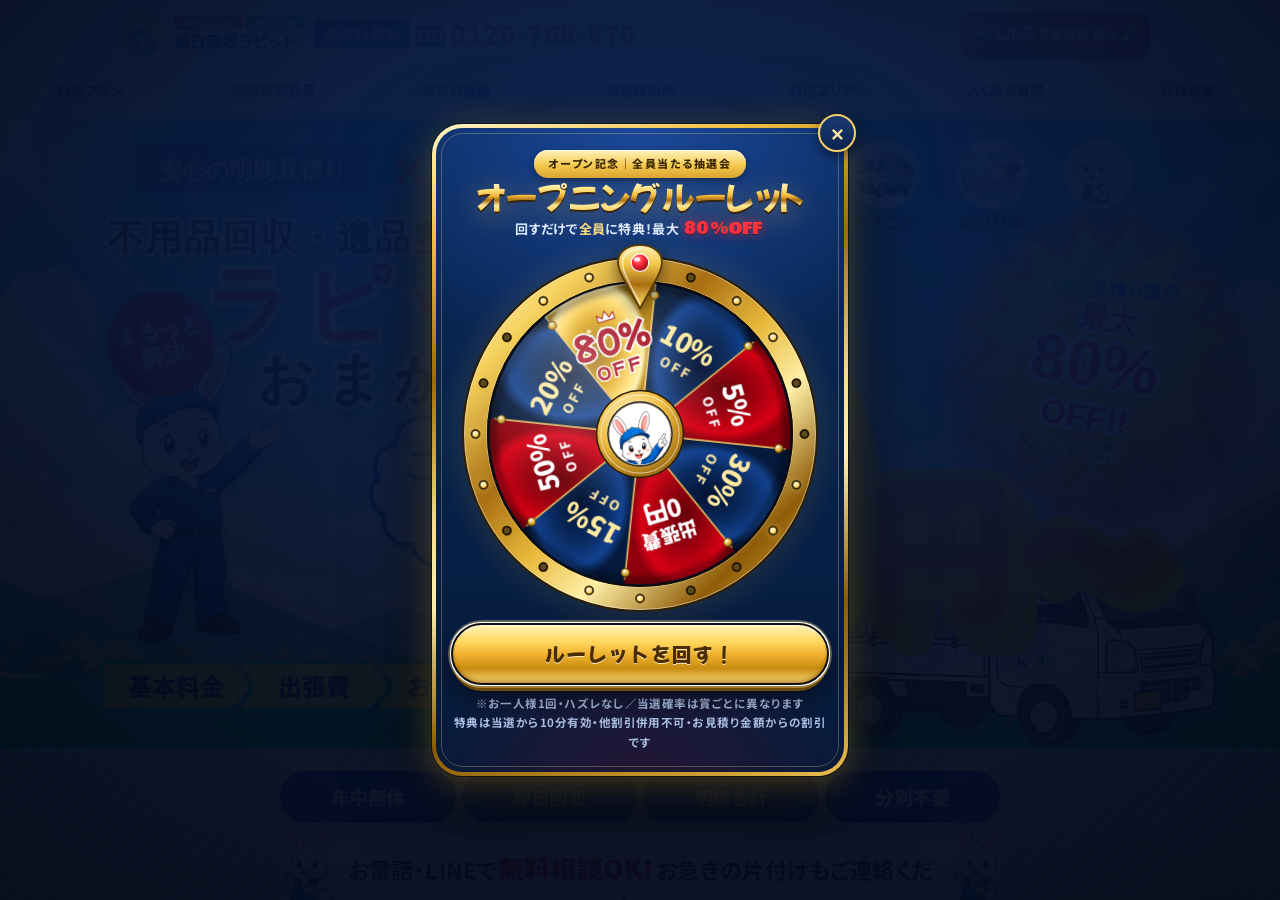
<file: roulette/index.html>
<!doctype html>
<html lang="ja">
<head>
  <meta charset="utf-8">
  <meta name="viewport" content="width=device-width, initial-scale=1, viewport-fit=cover">
  <meta name="robots" content="noindex, nofollow">
  <meta name="theme-color" content="#03102a">
  <title>オープニングルーレット | 即日回収ラピッド</title>
  <style>
    html, body { width: 100%; height: 100%; margin: 0; overflow: hidden; background: #03102a; }
    iframe { display: block; width: 100%; height: 100%; border: 0; background: #03102a; }
  </style>
</head>
<body>
  <iframe id="rouletteFrame" title="即日回収ラピッド オープニングルーレット" allow="clipboard-write"></iframe>
  <script>
    // 広告流入の gclid / gbraid / wbraid / UTM を、タグが動く同一オリジンの本体へ引き継ぐ。
    // roulette は必ず表示モードに固定し、同名パラメータによる挙動変更を防ぐ。
    (function () {
      var target = new URL("/", location.origin);
      var params = new URLSearchParams(location.search);
      params.set("roulette", "1");
      // Vercelの確認用Previewでは、リロードするたびに再抽選できるレビュー専用モードにする。
      if (/\.vercel\.app$/i.test(location.hostname)) params.set("rlreview", "1");
      target.search = params.toString();
      target.hash = location.hash;
      document.getElementById("rouletteFrame").src = target.pathname + target.search + target.hash;
    })();
  </script>
</body>
</html>
</file>
<file: styles.css>
/* ===========================================================
   即日回収ラピッド LP (Cパターン)
   エコスポット型 広告LP - ベースはモバイル375px
   =========================================================== */

:root {
  --c-blue-deep: #0a3aa6;
  --c-blue: #0e57c4;
  --c-blue-sky: #7ecbf4;
  --c-blue-sky-pale: #d8efff;
  --c-blue-ink: #08234c;

  --c-red: #e60012;
  --c-red-deep: #b80010;
  --c-red-pop: #f0263a;

  --c-yellow: #ffeb38;
  --c-yellow-deep: #fec600;
  --c-yellow-pale: #fff8c2;

  --c-green: #0fb360;
  --c-green-line: #06c755; /* LINE green */
  --c-green-pale: #e3f6dd;
  --c-green-grass: #7dc46b;

  --c-pink: #ff9aab;
  --c-pink-cheek: #ffbac6;

  --c-text: #1a1a1a;
  --c-text-mute: #5a5a5a;
  --c-line: #d8d8d8;
  --c-bg: #fff;

  --c-radius: 14px;
  --c-radius-lg: 22px;
  --c-radius-pill: 999px;

  --c-shadow-sm: 0 2px 0 rgba(0,0,0,.06);
  --c-shadow-card: 0 8px 22px rgba(15, 60, 130, .14);

  --c-max: 1080px;

  --c-font-jp: "Noto Sans JP", "Hiragino Sans", "Hiragino Kaku Gothic ProN", "Yu Gothic", sans-serif;
  /* 広告チラシ用：ぷっくり丸ポップ体 */
  --c-font-pop: "Mochiy Pop One", "Reggae One", "Noto Sans JP", "Hiragino Kaku Gothic ProN", sans-serif;
  /* 数字専用：丸太字 */
  --c-font-zero: "Bowlby One", "Mochiy Pop One", "Noto Sans JP", sans-serif;
}

* { box-sizing: border-box; }
*::before, *::after { box-sizing: border-box; }

html {
  scroll-behavior: smooth;
  /* スマホでの横ぐらつき・誤ピンチズーム防止 */
  overflow-x: hidden;
  overflow-y: auto;
  width: 100%;
  max-width: 100vw;
  -webkit-text-size-adjust: 100%;
  text-size-adjust: 100%;
  /* iOS Safari: バウンス防止 + 横方向タッチ操作のロック */
  overscroll-behavior-x: none;
  touch-action: pan-y pinch-zoom;
}

body {
  margin: 0;
  font-family: var(--c-font-jp);
  color: var(--c-text);
  background: #fff;
  line-height: 1.7;
  font-weight: 500;
  font-feature-settings: "palt";
  -webkit-font-smoothing: antialiased;
  overflow-x: hidden;
  position: relative;
  /* 横方向ロック（html と二重に） */
  width: 100%;
  max-width: 100vw;
  overscroll-behavior-x: none;
}

/* ===========================================================
   2026トレンド: Noise overlay (AIっぽさ・テンプレ感の除去)
   全ページに 4% opacity の SVG ノイズを overlay
   =========================================================== */
body::after {
  content: "";
  position: fixed;
  inset: 0;
  z-index: 9999;
  pointer-events: none;
  opacity: 0.06;
  background-image: url("data:image/svg+xml;utf8,%3Csvg xmlns='http://www.w3.org/2000/svg' width='240' height='240'%3E%3Cfilter id='n'%3E%3CfeTurbulence type='fractalNoise' baseFrequency='0.92' numOctaves='3' stitchTiles='stitch'/%3E%3CfeColorMatrix values='0 0 0 0 0  0 0 0 0 0  0 0 0 0 0  0 0 0 0.6 0'/%3E%3C/filter%3E%3Crect width='100%25' height='100%25' filter='url(%23n)' opacity='1'/%3E%3C/svg%3E");
  background-size: 240px 240px;
  mix-blend-mode: multiply;
}

/* prefers-reduced-motion / 印刷時はノイズ非表示 */
@media (prefers-reduced-motion: reduce), print {
  body::after { display: none; }
}

img { max-width: 100%; height: auto; display: block; }
a { color: inherit; text-decoration: none; }
ul, ol { margin: 0; padding: 0; list-style: none; }
button { font-family: inherit; cursor: pointer; }

/* ===========================================================
   共通: セクション見出し
   =========================================================== */
.sect-head {
  text-align: center;
  padding: 36px 16px 12px;
}
.sect-eyebrow {
  display: inline-block;
  background: var(--c-blue-deep);
  color: #fff;
  font-size: 13px;
  font-weight: 800;
  padding: 4px 18px;
  border-radius: var(--c-radius-pill);
  letter-spacing: .04em;
  position: relative;
  margin-bottom: 10px;
}
.sect-eyebrow::after {
  content: "";
  position: absolute;
  bottom: -6px; left: 50%;
  width: 12px; height: 12px;
  background: var(--c-blue-deep);
  transform: translateX(-50%) rotate(45deg);
}
.sect-h2 {
  margin: 12px 0 0;
  font-size: 25.5px;
  font-weight: 900;
  letter-spacing: .01em;
  line-height: 1.35;
  /* 熟語(例:お金)を行末で分断しない＋行バランス調整（全デバイス） */
  word-break: keep-all;
  overflow-wrap: anywhere;
  text-wrap: balance;
}
.sect-h2 strong { color: var(--c-red); }

/* ===========================================================
   ヘッダー
   =========================================================== */
.site-header {
  position: sticky; top: 0; z-index: 10001;
  background: #fff;
  border-bottom: 3px solid var(--c-blue-sky-pale);
}
.header-inner {
  max-width: var(--c-max);
  margin: 0 auto;
  display: grid;
  grid-template-columns: 1fr auto auto;
  align-items: center;
  gap: 10px;
  padding: 8px 12px;
}
.brand { display: flex; align-items: center; gap: 8px; }
.brand-mark {
  width: 46px; height: 46px;
  border-radius: 50%;
  background: var(--c-yellow);
  display: grid; place-items: center;
  border: 2px solid var(--c-yellow-deep);
  overflow: hidden;
}
.brand-mark img { width: 100%; height: 100%; object-fit: cover; object-position: 50% 14%; }
.brand-text { display: flex; flex-direction: column; line-height: 1.1; }
.brand-tags { display: flex; gap: 3px; margin-bottom: 3px; }
.brand-tag {
  font-style: normal;
  font-size: 11px;
  color: #fff;
  background: var(--c-red);
  padding: 1px 7px;
  border-radius: 4px;
  display: inline-block;
  width: max-content;
  font-weight: 700;
}
.brand-tag-ihin { background: var(--c-green); }
.brand-text strong { font-size: 16px; font-weight: 900; color: var(--c-blue-ink); }

.header-tel { display: none; }
.header-tel-label {
  display: inline-block;
  background: var(--c-blue-deep);
  color: #fff;
  padding: 1px 8px;
  border-radius: 4px;
  font-size: 11px;
  margin-right: 6px;
  vertical-align: middle;
}
.header-tel-link {
  font-weight: 900;
  color: var(--c-red);
  font-size: 22px;
  letter-spacing: .02em;
  white-space: nowrap;
}
.header-tel-link b { font-size: 16px; margin-right: 4px; color: var(--c-green); }
/* フリーダイヤル白黒マーク（➿の置換）。電話番号と同じ行に収める */
.freedial-mark-img {
  height: 0.82em;
  width: auto;
  margin-right: 5px;
  vertical-align: -0.08em;
  display: inline-block;
}

.header-cta {
  display: none;
  background: var(--c-red);
  color: #fff;
  font-weight: 800;
  padding: 10px 14px;
  border-radius: var(--c-radius);
  font-size: 14px;
  white-space: nowrap;
  box-shadow: 0 3px 0 var(--c-red-deep);
}
.header-cta span { margin-right: 4px; }

.header-menu {
  width: 44px; height: 44px;
  border: 0; background: var(--c-red); border-radius: 10px;
  display: grid; gap: 5px; padding: 0;
  place-content: center;
  box-shadow: 0 3px 0 var(--c-red-deep);
}
.header-menu span {
  display: block;
  width: 22px; height: 3px; background: #fff; border-radius: 2px;
}

.gnav {
  display: none;
  background: var(--c-red);
  padding: 8px 4px;
}
.gnav.is-open { display: flex; flex-wrap: wrap; }
.gnav a {
  flex: 1 0 33.333%;
  text-align: center;
  color: #fff;
  font-size: 13px;
  font-weight: 800;
  padding: 10px 4px;
  border-right: 1px solid rgba(255,255,255,.18);
  border-bottom: 1px solid rgba(255,255,255,.18);
}

/* ===========================================================
   ファーストビュー
   =========================================================== */
/* ====== FV: 広告看板1枚型（全要素が単一ステージ上で重なる） ====== */
:root {
  --c-orange: #ff5d0a;
  --c-orange-deep: #d44400;
}

.fv {
  position: relative;
  overflow: hidden;
  background: linear-gradient(180deg, #b1e3fb 0%, #7ecbf4 50%, #5fb8e6 75%);
  min-height: 700px;
}

/* === 背景：空・雲 === */
.fv-sky {
  position: absolute; inset: 0;
  z-index: 0;
  pointer-events: none;
}
.cloud {
  position: absolute;
  background: rgba(255,255,255,.92);
  border-radius: 100px;
}
.cloud::before, .cloud::after {
  content: ""; position: absolute;
  background: rgba(255,255,255,.92);
  border-radius: 50%;
}
.cloud-1 {
  width: 90px; height: 26px;
  top: 10%; left: 6%;
  animation: cloudDrift 60s linear infinite;
}
.cloud-1::before { width: 36px; height: 36px; top: -14px; left: 14px; }
.cloud-1::after  { width: 28px; height: 28px; top: -10px; left: 50px; }
.cloud-2 {
  width: 70px; height: 22px;
  top: 6%; right: 30%;
  animation: cloudDrift2 80s linear infinite;
}
.cloud-2::before { width: 30px; height: 30px; top: -12px; left: 10px; }
.cloud-3 {
  width: 100px; height: 28px;
  top: 22%; right: 4%;
  animation: cloudDrift 90s linear infinite;
}
.cloud-3::before { width: 38px; height: 38px; top: -16px; left: 16px; }
.cloud-3::after  { width: 30px; height: 30px; top: -10px; left: 60px; }

/* === 背景：山 === */
.fv-mountain {
  position: absolute;
  left: 0; right: 0; bottom: 60px;
  width: 100%;
  height: 180px;
  z-index: 1;
  pointer-events: none;
}

/* === 背景：地面 === */
.fv-ground {
  position: absolute;
  left: 0; right: 0; bottom: 0;
  height: 60px;
  z-index: 1;
  background:
    linear-gradient(180deg, #8ed074 0%, #6cc056 100%);
}
.fv-ground::before {
  content: "";
  position: absolute;
  left: 0; right: 0; top: -10px;
  height: 16px;
  background:
    radial-gradient(circle at 10% 100%, #7dc46b 0 12px, transparent 13px),
    radial-gradient(circle at 30% 100%, #8ed074 0 14px, transparent 15px),
    radial-gradient(circle at 55% 100%, #6cc056 0 12px, transparent 13px),
    radial-gradient(circle at 78% 100%, #7dc46b 0 16px, transparent 17px),
    radial-gradient(circle at 95% 100%, #8ed074 0 12px, transparent 13px);
}

/* === ステージ：4ゾーン制（上から：アイコン→見出し→0円→キャラ→チェブロン） === */
/* ===========================================================
   FV: 全要素PNG画像の絶対配置
   座標%はeco-spot実測値（PC 1440x630）からの流用
   モバイルは縦長レイアウトとして個別調整
   =========================================================== */
.fv-stage {
  position: relative;
  z-index: 2;
  width: 100%;
  max-width: var(--c-max);
  margin: 0 auto;
  /* スマホ: 固定px高でゾーン分け配置。PC側でaspect-ratio:1440/630にオーバーライド */
  min-height: 780px;
  padding: 0;
}

/* 全ての配置画像の共通設定（widthは個別ルールが決める） */
.fv-img {
  position: absolute;
  display: block;
  height: auto;
}
/* <a class="fv-img"> 内側 img はラッパー幅に追従 */
.fv-stage > a.fv-img > img {
  width: 100%;
  height: auto;
  display: block;
}

/* ===== モバイル配置（375x780 stage基準、要素は重ならないゾーン分け） ===== */
/* ZONE A (top: 12-200px): 見出し画像 */
.fv-headline-img {
  left: 2%;
  top: 12px;
  width: 96%;
  z-index: 5;
}

/* ZONE B (top: 210-300px): 4アイコン横列 */
.fv-iconrow {
  left: 2%;
  top: 210px;
  width: 96%;
  z-index: 5;
  display: grid;
  grid-template-columns: repeat(4, 1fr);
  gap: 3%;
}
/* アイコン本体は<a>。円は内側の .fv-icon-art だけにかけ、ラベルは円の外側下に */
.fv-icon {
  display: flex;
  flex-direction: column;
  align-items: center;
  justify-content: flex-start;
  text-decoration: none;
  color: var(--c-blue-ink);
  font-family: var(--c-font-pop);
  font-weight: 400;
  text-align: center;
  gap: 3px;
  background: transparent;
  border: 0;
  overflow: visible;
}
.fv-icon-art {
  width: 100%;
  aspect-ratio: 1;
  display: grid;
  place-items: center;
  background: #fff;
  border: 2.5px solid var(--c-blue-deep);
  border-radius: 50%;
  box-shadow: 0 3px 0 rgba(8,35,76,.18);
  overflow: hidden;
  padding: 14%;
}
.fv-icon-art img {
  width: 100%; height: 100%; object-fit: contain;
  display: block;
}
.fv-icon b {
  display: block;
  font-size: clamp(11px, 3.1vw, 14px);
  line-height: 1.1;
  font-weight: 400;
  font-family: var(--c-font-pop);
  letter-spacing: -.02em;
  white-space: nowrap;
  color: var(--c-blue-ink);
}

/* ZONE C (top: 310-490px): 0円ステージ（0円中央、stars背景、burst右上、speech左下） */
.fv-zero {
  left: 22%;
  top: 310px;
  width: 56%;
  z-index: 6;
  animation: dropBounce 1.6s cubic-bezier(.22,.9,.31,1.18) .15s both;
  filter: drop-shadow(0 8px 0 rgba(180,60,0,.18));
}
.fv-stars {
  left: 26%;
  top: 320px;
  width: 48%;
  z-index: 5;
  animation: poyon 1.8s ease-in-out infinite;
  pointer-events: none;
  opacity: .85;
}
.fv-burst {
  right: 2%;
  left: auto;
  top: 300px;
  width: 28%;
  max-width: 110px;
  z-index: 7;
  animation: wobblingY 1.1s ease-in-out infinite alternate;
  filter: drop-shadow(0 4px 0 rgba(180,0,8,.18));
}
.fv-speech {
  left: 2%;
  top: 460px;
  width: 26%;
  max-width: 100px;
  z-index: 6;
  animation: wobblingY 1.3s ease-in-out infinite alternate;
  filter: drop-shadow(0 4px 6px rgba(0,0,0,.18));
}

/* ZONE D (top: 510-680px): うさぎとトラック */
.fv-rabbits {
  left: -4%;
  top: 510px;
  width: 36%;
  max-width: 150px;
  z-index: 5;
  transform-origin: center bottom;
  animation: rabbitMochi 1.6s ease-in-out infinite;
}
.fv-truck {
  right: -2%;
  left: auto;
  top: 530px;
  width: 42%;
  max-width: 170px;
  z-index: 4;
  transform-origin: 50% 80%;
  animation: wobbleHorBottom 2.4s ease-in-out 1.1s infinite;
  filter: drop-shadow(0 8px 8px rgba(0,0,0,.18));
}

/* ZONE E (bottom 12-700px): チェブロン（最下段中央） */
.fv-chevrons {
  left: 50%;
  transform: translateX(-50%);
  bottom: 14px;
  top: auto;
  width: 60%;
  max-width: 240px;
  z-index: 3;
  filter: drop-shadow(0 3px 6px rgba(0,0,0,.22));
}

/* 365日対応バッジ（モバイル：0円ゾーン左の空きエリアに小さく） */
.fv-badge {
  position: absolute;
  left: 2%;
  right: auto;
  top: 320px;
  width: 22%;
  max-width: 76px;
  z-index: 6;
  animation: rabbitMochi 2.2s ease-in-out infinite;
  filter: drop-shadow(0 4px 6px rgba(0,0,0,.22));
}

/* ===========================================================
   CV帯
   =========================================================== */
.cv-band {
  background:
    repeating-linear-gradient(135deg, #ddebd6 0 8px, #cfe4c6 8px 16px);
  padding: 22px 12px 26px;
}
.cv-inner { max-width: 720px; margin: 0 auto; }

.cv-chips {
  display: grid;
  grid-template-columns: repeat(4, 1fr);
  gap: 6px;
  margin-bottom: 12px;
}
.cv-chips li {
  background: var(--c-blue-deep);
  color: #fff;
  text-align: center;
  font-weight: 800;
  font-size: 13px;
  padding: 6px 4px;
  border-radius: var(--c-radius-pill);
}

.cv-rabbit-row {
  background: #fff;
  border-radius: 22px;
  padding: 12px 66px;
  position: relative;
  margin-bottom: 12px;
  box-shadow: var(--c-shadow-sm);
}
.cv-rabbit {
  position: absolute;
  bottom: -6px;
  width: 62px; height: auto;
  transform-origin: center bottom;
}
.cv-rabbit-l { left: -6px; animation: rabbitMochi 1.7s ease-in-out infinite; }
.cv-rabbit-r { right: -6px; animation: rabbitMochiFlip 1.7s ease-in-out infinite; }
.cv-rabbit-text {
  margin: 0;
  font-size: 15px;
  font-weight: 700;
  text-align: center;
}
.cv-rabbit-text strong { color: var(--c-red); font-weight: 900; }

.cv-now {
  text-align: center;
  font-weight: 800;
  margin-bottom: 8px;
  font-size: 13px;
  display: flex;
  flex-direction: column;
  align-items: center;
  gap: 4px;
}
.cv-now-line1 {
  display: inline-flex;
  align-items: center;
  gap: 4px;
}
.cv-now-text {
  margin: 0;
  /* 「お電話に繋がりやすい時間です。」を1行で表示 */
  white-space: nowrap;
}
.cv-now-clip { color: var(--c-red); font-weight: 900; font-size: 18px; }
.cv-now-time b { background: var(--c-red); color: #fff; padding: 3px 12px; border-radius: 6px; font-weight: 800; font-size: 16px; margin: 0 4px; }

.cv-tel-card {
  background: #fff;
  border-radius: 14px;
  padding: 14px 12px 12px;
  text-align: center;
  position: relative;
  box-shadow: var(--c-shadow-sm);
}
.cv-tel-freedial-label {
  display: inline-block;
  background: var(--c-blue);
  color: #fff;
  font-weight: 900;
  font-size: 12px;
  padding: 3px 12px;
  border-radius: 999px;
  margin-bottom: 6px;
  letter-spacing: .04em;
}
.cv-tel-numline { display: flex; align-items: center; justify-content: center; gap: 8px; flex-wrap: nowrap; }
.cv-tel-icon { height: 30px; width: auto; display: block; flex: 0 0 auto; }
.cv-tel-num {
  font-size: 32px;
  font-weight: 900;
  color: var(--c-red);
  letter-spacing: .01em;
  display: inline-block;
  vertical-align: middle;
  line-height: 1;
  white-space: nowrap;
}
.cv-tel-receipt {
  display: block;
  margin-top: 6px;
  font-size: 12px;
  color: var(--c-text-mute);
}
.cv-tel-receipt b {
  background: #fff;
  border: 1.5px solid var(--c-blue-deep);
  color: var(--c-blue-deep);
  padding: 1px 6px;
  border-radius: 4px;
  margin-right: 6px;
  font-weight: 800;
  font-size: 11px;
}

.cv-btn-row {
  display: grid;
  grid-template-columns: 1fr 1fr;
  gap: 8px;
  margin-top: 12px;
}
.cv-btn-row-single {
  grid-template-columns: 1fr;
}
.cv-btn {
  display: flex;
  align-items: center;
  justify-content: center;
  gap: 8px;
  padding: 16px 8px;
  border-radius: 10px;
  font-weight: 900;
  font-size: 18px;
  color: #fff;
  box-shadow: 0 4px 0 rgba(0,0,0,.18);
}
.cv-btn-mail { background: var(--c-red); }
.cv-btn-line { background: var(--c-green-line); }
.cv-btn span { font-size: 25px; }
.cv-btn-row-single .cv-btn { font-size: 23px; padding: 19px 8px; }
.cv-btn-row-single .cv-btn b { font-size: 1.06em; }

.cv-card-strip {
  margin-top: 14px;
  background: #fff;
  border-radius: 10px;
  padding: 12px 10px;
  display: flex;
  flex-direction: column; /* タイトルとブランドを縦に分離 */
  align-items: center;
  gap: 8px;
}
.cv-card-strip .cv-card-title {
  font-size: 15px;
  font-weight: 900;
  color: var(--c-blue-deep);
  letter-spacing: .02em;
}
.cv-card-brands {
  display: flex;
  flex-wrap: wrap;
  justify-content: center;
  align-items: center;
  gap: 8px 10px;
  list-style: none;
  margin: 0;
  padding: 0;
}
.cv-card-brands li {
  display: inline-flex;
  align-items: center;
}
.cv-card-brands img {
  height: 40px;          /* 統一高さ。比率は元画像準拠 */
  width: auto;
  display: block;
  border-radius: 6px;
  box-shadow: 0 2px 6px rgba(0, 0, 0, 0.14);
  background: #fff;
}
@media (min-width: 700px) {
  .cv-card-brands img { height: 46px; }
}

/* ===========================================================
   安全対策
   =========================================================== */
.safe {
  background: var(--c-yellow-pale);
  padding: 26px 12px 32px;
}
.safe-inner { max-width: var(--c-max); margin: 0 auto; }
.safe-title { text-align: center; position: relative; }
.safe-stamp {
  display: inline-grid;
  place-items: center;
  width: 64px; height: 64px;
  border-radius: 50%;
  background: var(--c-red);
  color: #fff;
  font-weight: 900;
  font-size: 14px;
  line-height: 1.15;
  text-align: center;
  transform: rotate(-8deg);
  margin-bottom: 6px;
}
.safe-title h2 {
  margin: 4px 0 4px;
  color: var(--c-blue-ink);
  font-size: 22px;
  font-weight: 900;
}
.safe-title p { margin: 0 0 14px; font-size: 13px; color: var(--c-text-mute); font-weight: 700; }

.safe-list {
  display: grid;
  grid-template-columns: repeat(4, 1fr);
  gap: 8px;
}
.safe-list li {
  background: #fff;
  border-radius: 14px;
  padding: 10px 4px;
  text-align: center;
  border: 2px solid var(--c-blue-sky-pale);
}
.safe-ic { font-size: 28px; display: block; margin-bottom: 2px; }
.safe-list b { font-size: 12px; font-weight: 800; color: var(--c-blue-ink); }

/* ===========================================================
   料金プラン
   =========================================================== */
.price {
  background:
    linear-gradient(180deg, #fff 0%, #fffae9 100%);
  padding: 8px 12px 36px;
}
.price-grid {
  max-width: var(--c-max);
  margin: 14px auto 0;
  display: grid;
  grid-template-columns: 1fr;
  gap: 16px;
}
.price-card {
  background: #fff;
  border: 3px solid var(--c-blue-sky);
  border-radius: 18px;
  /* リボンを中央上に配置：その下に余白を確保 */
  padding: 42px 14px 18px;
  position: relative;
  box-shadow: var(--c-shadow-card);
}
.price-ribbon {
  position: absolute;
  top: -16px; left: 50%;
  transform: translateX(-50%);
  background: var(--c-blue);
  color: #fff;
  font-weight: 900;
  padding: 9px 30px;
  font-size: 20px;
  border-radius: 999px;
  white-space: nowrap;
  box-shadow: 0 4px 0 rgba(0,0,0,.18), 0 6px 14px rgba(0,0,0,.12);
  z-index: 2;
}
.price-ribbon-l { background: var(--c-yellow-deep); color: var(--c-blue-ink); }
.price-ribbon-xl { background: var(--c-red); }
.price-ribbon-house { background: var(--c-blue-ink); }
.price-card-body {
  display: grid;
  gap: 8px;
}
.price-card-body img,
.price-card-body .price-illust {
  width: 100%;
  max-width: 140px;
  height: auto;
  max-height: 130px;
  object-fit: contain;
  margin: 0 auto;
  display: block;
  /* AI生成画像をくっきり */
  image-rendering: -webkit-optimize-contrast;
}
@media (min-width: 700px) {
  .price-card-body .price-illust { max-width: 180px; max-height: 160px; }
}
.price-was {
  font-size: 13.5px;
  color: var(--c-text-mute);
  text-align: center;
  font-weight: 700;
}
.price-now {
  display: flex;
  align-items: baseline;
  justify-content: center;
  gap: 4px;
}
.price-badge {
  background: var(--c-red);
  color: #fff;
  font-weight: 900;
  font-size: 13px;
  padding: 4px 9px;
  border-radius: 6px;
  align-self: center;
}
.price-now strong {
  font-size: 40px;
  font-weight: 900;
  color: var(--c-red);
  letter-spacing: -.01em;
  line-height: 1;
  text-shadow: 2px 2px 0 #fff, -2px 2px 0 #fff, 2px -2px 0 #fff, -2px -2px 0 #fff, 0 4px 0 rgba(180,0,8,.18);
}
.price-now em { font-style: normal; font-weight: 900; color: var(--c-red); font-size: 18px; }
.price-desc {
  margin: 8px 0 0;
  text-align: center;
  font-size: 14.5px;
  color: var(--c-text);
  font-weight: 700;
}
.price-note {
  max-width: var(--c-max);
  margin: 16px auto 0;
  font-size: 13.5px;
  line-height: 1.7;
  color: var(--c-text-mute);
  text-align: center;
}

/* ===========================================================
   単品回収
   =========================================================== */
.items {
  padding: 8px 12px 36px;
  background: #fff;
}
.items-grid {
  max-width: var(--c-max);
  margin: 14px auto 0;
  display: grid;
  /* スマホは3列：「マッサージチェア」を1行に収める（PCは min-width:700 で6列に上書き）
     minmax(0,1fr) でグリッドのはみ出し（blowout）を防ぐ */
  grid-template-columns: repeat(3, minmax(0, 1fr));
  gap: 12px 8px;
}
.items-grid li { text-align: center; min-width: 0; }
.items-circle {
  display: grid;
  place-items: center;
  width: 100%;
  aspect-ratio: 1;
  border-radius: 50%;
  background: #ffe1ea;
  overflow: hidden;
  padding: 12%;
}
.items-circle img {
  width: 100%;
  height: 100%;
  object-fit: contain;
  display: block;
}
.items-grid b {
  display: block;
  margin-top: 5px;
  font-size: 13px;
  line-height: 1.2;
  font-weight: 800;
}

.items-cloud {
  max-width: var(--c-max);
  margin: 20px auto 0;
  background: #fff2f6;
  border-radius: 14px;
  padding: 14px;
  display: grid;
  grid-template-columns: repeat(4, 1fr);
  place-items: center;
  gap: 9px 6px;
}
@media (min-width: 700px) {
  .items-cloud { grid-template-columns: repeat(5, 1fr); }
}
.items-cloud span {
  background: #fff;
  padding: 4px 10px;
  border-radius: var(--c-radius-pill);
  font-size: 12px;
  font-weight: 700;
  color: var(--c-blue-ink);
  border: 1.5px solid var(--c-blue-sky);
}

/* ===========================================================
   実績バッジ
   =========================================================== */
/* 実績バッジ：権威メダル画像で表示
   スマホでも横並び3列を強制（縦長感を回避） */
.proof {
  background:
    radial-gradient(90% 80% at 50% 6%, rgba(255, 217, 112, .22) 0%, rgba(255, 217, 112, .08) 34%, transparent 66%),
    linear-gradient(180deg, #df0018 0%, #bd0017 48%, #870014 100%);
  padding: 24px 8px 26px;
  display: flex;
  flex-direction: column;
  align-items: center;
  gap: 10px;
  max-width: 100%;
  position: relative;
  overflow: hidden;
}
.proof::before,
.proof::after {
  display: none;
}
.proof > * {
  position: relative;
  z-index: 1;
}
.proof-title {
  margin: 0;
  text-align: center;
  font-size: 0;
  line-height: 1;
  position: relative;
  width: min(94vw, 686px);
  isolation: isolate;
}
.proof-heading-img {
  width: 100%;
  height: auto;
  display: block;
  margin: 0 auto;
  position: relative;
  z-index: 1;
  filter: drop-shadow(0 9px 13px rgba(60, 0, 8, .34));
}
.proof-title:has(.proof-heading-img) {
  filter: none;
}
.proof-title::before,
.proof-title::after {
  content: "";
  position: absolute;
  z-index: 2;
  width: clamp(20px, 6.4vw, 44px);
  aspect-ratio: 1;
  pointer-events: none;
  background:
    radial-gradient(circle, #fff 0 12%, #fff4a8 13% 25%, rgba(255, 221, 66, .44) 26% 46%, transparent 47%),
    conic-gradient(from 45deg, transparent 0 16%, #fff 17% 25%, transparent 26% 41%, rgba(255, 239, 110, .96) 42% 51%, transparent 52% 100%);
  clip-path: polygon(50% 0, 60% 38%, 100% 50%, 60% 62%, 50% 100%, 40% 62%, 0 50%, 40% 38%);
  filter:
    drop-shadow(0 0 6px rgba(255, 248, 172, .95))
    drop-shadow(0 0 15px rgba(255, 191, 36, .62))
    drop-shadow(0 0 26px rgba(255, 214, 72, .32));
  opacity: 0;
  transform: scale(.35) rotate(-18deg);
  animation: proofTitleSparkle 6.8s ease-in-out infinite;
}
.proof-title::before {
  top: 16%;
  right: 30%;
}
.proof-title::after {
  top: 36%;
  right: 23%;
  width: clamp(17px, 5.2vw, 36px);
  animation-delay: .72s;
}
@keyframes proofTitleSparkle {
  0%, 10%, 27%, 64%, 81%, 100% {
    opacity: 0;
    transform: scale(.35) rotate(-18deg);
  }
  15%, 69% {
    opacity: 1;
    transform: scale(1.18) rotate(0deg);
  }
  21%, 75% {
    opacity: .82;
    transform: scale(.86) rotate(14deg);
  }
  26%, 80% {
    opacity: 0;
    transform: scale(.5) rotate(22deg);
  }
}
@media (prefers-reduced-motion: reduce) {
  .proof-title::before,
  .proof-title::after {
    animation: none;
    opacity: 0;
  }
}
.proof-medals {
  display: grid;
  grid-template-columns: repeat(3, 1fr);
  gap: 4px;
  width: 100%;
  align-items: end;
  margin-top: 6px;
}
.proof article {
  text-align: center;
  background: transparent;
  border: 0;
  padding: 0;
  display: flex;
  flex-direction: column;
  align-items: center;
  gap: 5px;
  min-width: 0;
}
.proof-medal {
  width: 100%;
  max-width: 150px;
  height: auto;
  display: block;
  margin: 0 auto;
  filter:
    drop-shadow(0 7px 10px rgba(55,0,8,.55))
    drop-shadow(0 0 10px rgba(255, 214, 89, .2));
  animation: medalSettle 1.2s ease-out both;
}
/* PC：余裕があるので大きく */
@media (min-width: 700px) {
  .proof { padding: 34px 12px 38px; gap: 12px; }
  .proof-medals { gap: 16px; max-width: 900px; margin-top: 2px; }
  .proof-medal { max-width: 250px; }
  .proof article { gap: 8px; }
}
@keyframes medalSettle {
  0%   { transform: scale(0.7) translateY(20px); opacity: 0; }
  60%  { transform: scale(1.06) translateY(-6px); opacity: 1; }
  82%  { transform: scale(0.98) translateY(2px); }
  100% { transform: scale(1) translateY(0); opacity: 1; }
}
.proof-medals article:nth-child(2) .proof-medal { animation-delay: 0.15s; }
.proof-medals article:nth-child(3) .proof-medal { animation-delay: 0.3s; }
.proof article small {
  display: block;
  font-size: 12px;
  line-height: 1.3;
  color: #ffe9b0;
  opacity: 1;
  font-weight: 800;
  letter-spacing: -0.02em;
  white-space: nowrap;
}

/* ===========================================================
   安さの理由
   =========================================================== */
.reason {
  background: #fff;
  padding: 8px 12px 36px;
}
.reason-eyebrow { background: var(--c-red); }
.reason-eyebrow::after { background: var(--c-red); }
.reason-grid {
  max-width: var(--c-max);
  margin: 14px auto 0;
  display: grid;
  gap: 14px;
}
.reason-grid li {
  background: #fff;
  border: 2px solid var(--c-blue-sky-pale);
  border-radius: 16px;
  padding: 28px 14px 18px;
  position: relative;
  box-shadow: var(--c-shadow-card);
  text-align: center;
}
.reason-grid li .reason-num {
  position: absolute;
  top: -13px; left: 50%;
  transform: translateX(-50%);
  background: var(--c-red);
  color: #fff;
  font-weight: 900;
  font-size: 18px;
  padding: 4px 16px;
  border-radius: 8px;
  box-shadow: 0 3px 0 var(--c-red-deep);
  z-index: 3;
}
.reason-grid h3 {
  margin: 4px 0 6px;
  font-size: 19px;
  font-weight: 900;
  color: var(--c-blue-ink);
  line-height: 1.35;
  /* スマホで1行強制（font-size で調整、改行回避） */
  white-space: nowrap;
  letter-spacing: -0.02em;
}
@media (max-width: 380px) {
  .reason-grid h3 {
    font-size: 17px;
    letter-spacing: -0.03em;
  }
}
.reason-grid p { margin: 0; font-size: 15px; line-height: 1.7; }

/* ===========================================================
   比較表
   =========================================================== */
.compare {
  background: var(--c-blue-sky-pale);
  padding: 8px 12px 36px;
}
.compare-wrap {
  max-width: var(--c-max);
  margin: 14px auto 0;
  overflow-x: auto;
}
.compare-table {
  width: 100%;
  border-collapse: separate;
  border-spacing: 4px;
  font-size: 12px;
  min-width: 480px;
}
.compare-table th, .compare-table td {
  background: #fff;
  padding: 8px 6px;
  text-align: center;
  font-weight: 800;
  border-radius: 8px;
}
.compare-table thead th { background: var(--c-blue-deep); color: #fff; font-size: 11px; }
.compare-table thead th.us { background: var(--c-red); }
.compare-table tbody th { background: var(--c-blue-ink); color: #fff; font-size: 12px; text-align: left; padding-left: 10px; }
.compare-table td.us { background: var(--c-yellow-pale); border: 2px solid var(--c-red); }
.compare-table td b {
  display: block;
  font-size: 22px;
  line-height: 1;
  margin-bottom: 2px;
}
.compare-table td.us b { color: var(--c-red); }
.compare-table td b:first-letter { font-size: 24px; }

/* ===========================================================
   対応サービス
   =========================================================== */
.service {
  background: #fff;
  padding: 8px 12px 36px;
}
.service-grid {
  max-width: var(--c-max);
  margin: 14px auto 0;
  display: grid;
  gap: 10px;
}
.service-grid li {
  background: #fff;
  border-left: 6px solid var(--c-blue-deep);
  border-radius: 0 14px 14px 0;
  padding: 12px 14px;
  box-shadow: var(--c-shadow-card);
}
.service-grid h3 {
  margin: 0 0 4px;
  font-size: 16px;
  font-weight: 900;
  color: var(--c-blue-ink);
}
.service-grid p { margin: 0; font-size: 13px; }

/* ===========================================================
   遺品整理
   =========================================================== */
.ihin {
  background: var(--c-green-pale);
  padding: 8px 12px 44px;
}
.ihin-lead {
  max-width: 720px;
  margin: 16px auto 0;
  text-align: center;
  font-size: 15.5px;
  line-height: 1.9;
  color: var(--c-text);
  font-weight: 500;
}
.ihin-photos {
  max-width: var(--c-max);
  margin: 22px auto 0;
  display: grid;
  grid-template-columns: 1fr;
  gap: 14px;
}
@media (min-width: 700px) {
  .ihin-photos { grid-template-columns: repeat(3, 1fr); }
}
.ihin-photo {
  margin: 0;
  background: #fff;
  border-radius: 16px;
  overflow: hidden;
  box-shadow: var(--c-shadow-card);
}
.ihin-photo img {
  width: 100%;
  aspect-ratio: 3 / 2;
  object-fit: cover;
  display: block;
}
.ihin-photo figcaption {
  padding: 10px 8px 12px;
  text-align: center;
  font-size: 14.5px;
  font-weight: 800;
  color: #2c8a52;
  background: #fff;
}
.ihin-grid {
  max-width: var(--c-max);
  margin: 26px auto 0;
  display: grid;
  grid-template-columns: repeat(2, 1fr);
  gap: 10px;
}
.ihin-grid article {
  background: #fff;
  border-radius: 14px;
  padding: 14px 10px;
  text-align: center;
  border-top: 4px solid var(--c-green);
}
.ihin-grid b {
  display: block;
  font-size: 18px;
  font-weight: 900;
  color: var(--c-green);
  margin-bottom: 4px;
}
.ihin-grid span { font-size: 12px; }

/* ===========================================================
   注意喚起
   =========================================================== */
.danger {
  background: var(--c-yellow);
  padding: 22px 12px;
  border-top: 4px dashed var(--c-red);
  border-bottom: 4px dashed var(--c-red);
}
.danger-inner {
  max-width: var(--c-max);
  margin: 0 auto;
  text-align: center;
  position: relative;
  display: grid;
  grid-template-columns: 1fr;
  gap: 12px;
  justify-items: center;
}
.danger-rabbit {
  width: 140px;
  height: auto;
  filter: drop-shadow(2px 4px 0 rgba(180,0,8,0.18));
  animation: rabbitShake 0.6s ease-in-out infinite;
}
@keyframes rabbitShake {
  0%, 100% { transform: rotate(-2deg) translateX(-1px); }
  25%      { transform: rotate(2deg) translateX(1px); }
  50%      { transform: rotate(-2deg) translateX(-1px); }
  75%      { transform: rotate(2deg) translateX(1px); }
}
@media (prefers-reduced-motion: reduce) {
  .danger-rabbit { animation: none; }
}
@media (min-width: 700px) {
  .danger-inner {
    grid-template-columns: 200px 1fr;
    text-align: left;
    align-items: center;
    gap: 24px;
  }
  .danger-rabbit { width: 180px; }
}
.danger-text { width: 100%; }
.danger-tag {
  display: inline-block;
  background: var(--c-red);
  color: #fff;
  font-weight: 900;
  padding: 5px 22px;
  border-radius: 6px;
  font-size: 22px;
  letter-spacing: .14em;
  box-shadow: 0 3px 0 var(--c-red-deep);
  animation: dangerFlash 1.4s ease-in-out infinite;
  margin-bottom: 10px;
}
.danger h2 {
  margin: 0 0 6px;
  color: var(--c-red);
  font-size: 22px;
  font-weight: 900;
}
.danger p { margin: 0; font-size: 14.5px; line-height: 1.7; }

@keyframes dangerFlash {
  0%, 100% { box-shadow: 0 0 0 0 rgba(230,0,18,.6); }
  50% { box-shadow: 0 0 0 8px rgba(230,0,18,0); }
}

/* ===========================================================
   お客様の声
   =========================================================== */
.voice {
  background: #fff;
  padding: 8px 12px 36px;
}
.voice-grid {
  max-width: var(--c-max);
  margin: 14px auto 0;
  display: grid;
  gap: 12px;
}
.voice-grid li {
  background: #fff;
  border: 2px solid var(--c-blue-sky);
  border-radius: 14px;
  padding: 28px 14px 14px;
  position: relative;
  box-shadow: var(--c-shadow-card);
}
.voice-num {
  position: absolute;
  top: -14px; left: 14px;
  background: var(--c-blue-deep);
  color: #fff;
  font-weight: 900;
  padding: 4px 12px;
  border-radius: 6px;
  font-size: 14px;
}
.voice-grid h3 { margin: 0 0 6px; font-size: 16px; color: var(--c-blue-ink); font-weight: 900; }
.voice-grid p { margin: 0; font-size: 13px; }
.voice-grid small { display: block; margin-top: 6px; font-size: 12px; color: var(--c-text-mute); text-align: right; }

/* ===========================================================
   ご利用の流れ
   =========================================================== */
.flow {
  background: var(--c-blue-sky-pale);
  padding: 8px 12px 36px;
}
.flow-list {
  max-width: var(--c-max);
  margin: 14px auto 0;
  display: grid;
  gap: 10px;
}
.flow-list li {
  background: #fff;
  border-radius: 14px;
  padding: 14px 14px 14px 64px;
  position: relative;
  box-shadow: var(--c-shadow-sm);
}
.flow-num {
  position: absolute;
  top: 50%;
  left: 12px;
  transform: translateY(-50%);
  width: 40px; height: 40px;
  border-radius: 50%;
  background: var(--c-blue-deep);
  color: #fff;
  display: grid; place-items: center;
  font-weight: 900;
  font-size: 18px;
}
.flow-list h3 { margin: 0 0 2px; font-size: 16px; color: var(--c-blue-ink); }
.flow-list p { margin: 0; font-size: 13px; }

/* ===========================================================
   対応エリア
   =========================================================== */
.area {
  background: #fff;
  padding: 8px 12px 36px;
}
.area-lead {
  max-width: var(--c-max);
  margin: 8px auto;
  text-align: center;
  font-size: 15.5px;
  line-height: 1.8;
}
.area-lead strong {
  color: var(--c-red);
  font-weight: 900;
  font-size: 1.08em;
}
/* 近畿一円リスト：府県ごと1行（府県バッジ＋市町村テキスト） */
.area-list {
  max-width: 760px;
  margin: 14px auto 0;
  display: flex;
  flex-direction: column;
  gap: 8px;
}
.area-list li {
  background: var(--c-blue-sky-pale);
  border-left: 6px solid var(--c-blue-deep);
  border-radius: 4px 12px 12px 4px;
  padding: 11px 14px;
  font-size: 14.5px;
  font-weight: 500;
  color: var(--c-blue-ink);
  line-height: 1.65;
}
.area-list li b {
  display: inline-block;
  background: var(--c-blue-deep);
  color: #fff;
  font-weight: 800;
  font-size: 13px;
  padding: 2px 10px;
  border-radius: 4px;
  margin-right: 10px;
  vertical-align: 1px;
}
.area-note {
  max-width: 760px;
  margin: 14px auto 0;
  text-align: center;
  font-size: 13px;
  line-height: 1.6;
  color: var(--c-text-mute);
}

/* ===========================================================
   FAQ
   =========================================================== */
.faq {
  background: var(--c-yellow-pale);
  padding: 8px 12px 36px;
}
.faq-list { max-width: 720px; margin: 14px auto 0; display: grid; gap: 8px; }
.faq-list details {
  background: #fff;
  border-radius: 10px;
  overflow: hidden;
  box-shadow: var(--c-shadow-sm);
}
.faq-list summary {
  list-style: none;
  cursor: pointer;
  padding: 13px 46px 13px 46px;
  position: relative;
  font-weight: 800;
  font-size: 15.5px;
  line-height: 1.5;
}
.faq-list summary::-webkit-details-marker { display: none; }
.faq-list summary b {
  position: absolute;
  left: 10px; top: 50%;
  transform: translateY(-50%);
  background: var(--c-blue-deep);
  color: #fff;
  width: 26px; height: 26px;
  border-radius: 50%;
  display: grid; place-items: center;
  font-size: 14px;
}
.faq-list summary::after {
  content: "+";
  position: absolute;
  right: 14px; top: 50%;
  transform: translateY(-50%);
  font-size: 22px;
  color: var(--c-blue-deep);
  font-weight: 900;
}
.faq-list details[open] summary::after { content: "−"; }
.faq-list details p {
  margin: 0;
  padding: 0 14px 14px 46px;
  font-size: 14.5px;
  line-height: 1.7;
  position: relative;
}
.faq-list details p b {
  position: absolute;
  left: 10px; top: 0;
  background: var(--c-red);
  color: #fff;
  width: 26px; height: 26px;
  border-radius: 50%;
  display: grid; place-items: center;
  font-size: 14px;
  font-weight: 800;
}

/* ===========================================================
   会社情報
   =========================================================== */
.company {
  background: #fff;
  padding: 8px 12px 60px;
}
.company-dl {
  max-width: 720px;
  margin: 14px auto 0;
  display: grid;
  gap: 1px;
  background: var(--c-line);
  border: 1px solid var(--c-line);
  border-radius: 10px;
  overflow: hidden;
}
.company-dl > div {
  display: grid;
  grid-template-columns: 110px 1fr;
  background: #fff;
}
.company-dl dt {
  background: var(--c-blue-sky-pale);
  padding: 11px 12px;
  font-weight: 800;
  font-size: 14.5px;
  color: var(--c-blue-ink);
}
.company-dl dd {
  margin: 0;
  padding: 11px 12px;
  font-size: 14.5px;
}
.company-dl dd a { color: #1a1a1a; font-weight: 500; text-decoration: none; }

/* ===========================================================
   固定CTA
   =========================================================== */
.fixed-cta {
  position: fixed;
  left: 0; right: 0; bottom: 0;
  display: grid;
  grid-template-columns: 1fr 1fr;
  gap: 1px;
  z-index: 10001;
  transform: translateY(110%);
  transition: transform .3s ease;
  background: rgba(0,0,0,.1);
}
.fixed-cta.is-visible { transform: translateY(0); }
.fixed-cta a {
  display: flex;
  align-items: center;
  justify-content: center;
  gap: 8px;
  padding: 13px 8px;
  color: #fff;
  font-weight: 900;
  font-size: 15.5px;
  line-height: 1.25;
}
.fixed-freedial {
  width: auto;
  height: 34px;
  flex: 0 0 auto;
}
.fixed-cta b { font-size: 22px; }
.fixed-tel { background: var(--c-red); }
.fixed-line { background: var(--c-green-line); }

/* ===========================================================
   フッター
   =========================================================== */
.site-footer {
  position: relative;
  overflow: hidden;
  background:
    radial-gradient(circle at 18% 22%, rgba(126,203,244,.18), transparent 42%),
    radial-gradient(circle at 86% 8%, rgba(255,235,56,.12), transparent 40%),
    var(--c-blue-ink);
  color: #fff;
  text-align: center;
  padding: 42px 16px calc(34px + env(safe-area-inset-bottom));
  margin-bottom: 60px; /* 固定CTAとかぶらないように */
}
/* 薄いドットテクスチャ（チラシの紙質感） */
.site-footer::after {
  content: "";
  position: absolute; inset: 0;
  pointer-events: none;
  background-image: radial-gradient(rgba(255,255,255,.05) 1.4px, transparent 1.4px);
  background-size: 18px 18px;
}
.site-footer > * { position: relative; z-index: 1; }

/* チラシの裾：上端スカラップ（黄色の丸旗） */
.footer-scallop {
  position: absolute; top: 0; left: 0; right: 0; height: 22px; z-index: 2;
  background: radial-gradient(circle at 11px 0, var(--c-yellow) 11px, transparent 12px) repeat-x;
  background-size: 22px 22px;
}
/* 最下部の赤白ストライプ */
.footer-stripe {
  position: absolute; bottom: 0; left: 0; right: 0; height: 10px; z-index: 2;
  background: repeating-linear-gradient(-45deg, var(--c-red) 0 16px, #fff 16px 32px);
}

/* お見送り：うさぎ＋吹き出し */
.footer-hero { display: flex; align-items: flex-end; justify-content: center; gap: 8px; margin: 6px 0 4px; }
.footer-rabbit {
  width: 84px; height: auto;
  filter: drop-shadow(0 6px 10px rgba(0,0,0,.28));
  transform: scaleX(-1);
  transform-origin: bottom center;
  animation: footerRabbitWave 2.6s ease-in-out infinite;
}
/* お見送り：ぴょこぴょこ＋手を振るように左右に傾く */
@keyframes footerRabbitWave {
  0%, 62%, 100% { transform: scaleX(-1) rotate(0deg) translateY(0); }
  12% { transform: scaleX(-1) rotate(-8deg) translateY(-3px); }
  24% { transform: scaleX(-1) rotate(6deg)  translateY(0); }
  36% { transform: scaleX(-1) rotate(-8deg) translateY(-3px); }
  48% { transform: scaleX(-1) rotate(4deg)  translateY(0); }
}
.footer-bubble {
  position: relative; margin: 0; max-width: 240px;
  background:
    radial-gradient(72% 88% at 18% 20%, rgba(255,255,255,.96) 0 56%, transparent 57%),
    #fff;
  color: var(--c-blue-ink);
  font-family: var(--c-font-pop); font-size: 17px; line-height: 1.45; font-weight: 400;
  border-radius: 26px 22px 24px 20px / 24px 26px 22px 24px;
  padding: 14px 20px 15px;
  box-shadow:
    0 6px 0 rgba(0,0,0,.18),
    inset 0 0 0 1px rgba(255,255,255,.88);
  transform: translateY(-42px);
}
.footer-bubble b { color: var(--c-red); }
.footer-bubble::before,
.footer-bubble::after {
  content: "";
  position: absolute;
  pointer-events: none;
}
/* 吹き出しの尻尾：うさぎの口元の高さ（中央やや下）から、隙間なく密着させて
   左へ向ける。以前は bubble 上部（耳の高さ）で浮いた「◁矢印」に見えていた。 */
.footer-bubble::before {
  left: -17px;
  bottom: 30px;
  width: 26px;
  height: 24px;
  background: rgba(0,0,0,.12);
  clip-path: polygon(0 50%, 100% 14%, 100% 86%);
  transform: translateY(4px);
}
.footer-bubble::after {
  left: -14px;
  bottom: 34px;
  width: 26px;
  height: 24px;
  background: #fff;
  clip-path: polygon(0 50%, 100% 14%, 100% 86%);
  transform: none;
}

/* 320px級の極狭幅：吹き出しが flex で圧迫され「いただ／き」と崩れるため、
   フォントとパディングを詰めて2行を維持。 */
@media (max-width: 360px) {
  .footer-bubble { font-size: 15px; padding: 12px 16px 13px; }
}

/* 最後のCTA */
.footer-cta-lead { margin: 10px 0 12px; font-family: var(--c-font-pop); font-size: 15px; color: var(--c-yellow); }
.footer-cta-lead span { display: inline-block; transform: rotate(-3deg); }
.footer-cta { display: grid; grid-template-columns: 1fr 1fr; gap: 10px; max-width: 520px; margin: 0 auto; }
.footer-tel, .footer-line {
  display: flex; flex-direction: column; align-items: center; justify-content: center;
  gap: 2px; border-radius: 16px; padding: 12px 10px; text-decoration: none; color: #fff;
  box-shadow: 0 5px 0 rgba(0,0,0,.22); transition: transform .12s ease, box-shadow .12s ease;
}
.footer-tel { background: linear-gradient(180deg, #ff2436, var(--c-red)); }
.footer-line { background: linear-gradient(180deg, #15d36a, var(--c-green-line)); }
.footer-tel:active, .footer-line:active { transform: translateY(3px); box-shadow: 0 2px 0 rgba(0,0,0,.22); }
.site-footer .footer-tel small, .site-footer .footer-line small {
  display: inline-flex; align-items: center; gap: 5px;
  font-size: 11px; font-weight: 800; letter-spacing: .02em; opacity: .96; max-width: none;
}
.footer-tel b, .footer-line b { font-family: var(--c-font-pop); font-weight: 400; line-height: 1.2; white-space: nowrap; }
.footer-tel b { font-size: 21px; letter-spacing: .01em; }
.footer-line b { font-size: 18px; letter-spacing: .01em; }
.footer-freedial { height: 15px; width: auto; }

/* 営業バッジ */
.footer-open {
  display: inline-flex; align-items: center; gap: 7px; margin: 14px auto 0;
  background: rgba(255,255,255,.1); border: 1.5px solid rgba(255,255,255,.28);
  border-radius: 999px; padding: 6px 16px; font-size: 12.5px; font-weight: 800;
}
.footer-open i { width: 8px; height: 8px; border-radius: 50%; background: #36e07a; box-shadow: 0 0 0 4px rgba(54,224,122,.25); }

/* サイトマップ */
.footer-nav { display: flex; flex-wrap: wrap; justify-content: center; gap: 8px; margin: 20px auto 4px; max-width: 560px; }
.footer-nav a {
  font-size: 12.5px; font-weight: 700; color: #dceaff; text-decoration: none;
  background: rgba(255,255,255,.07); border-radius: 999px; padding: 6px 13px; transition: background .2s ease;
}
.footer-nav a:hover { background: rgba(255,255,255,.16); }

/* ブランド締め＋運営情報 */
.footer-brand { margin: 22px 0 3px; font-family: var(--c-font-pop); font-weight: 400; font-size: 26px; letter-spacing: .02em; text-shadow: 0 2px 0 rgba(0,0,0,.25); }
.footer-brand-dot { color: inherit; }   /* 句点だけ黄色で浮いていたのでブランド名と同色(白)に */
.site-footer small { opacity: .82; font-size: 12.5px; line-height: 1.8; }

/* フッター：PC拡大 */
@media (min-width: 760px) {
  .site-footer { padding: 52px 24px 44px; margin-bottom: 0; }
  .footer-hero { gap: 14px; margin-top: 10px; }
  .footer-rabbit { width: 108px; }
  .footer-bubble { font-size: 20px; max-width: none; transform: translateY(-48px); }
  .footer-bubble::before { bottom: 64px; }
  .footer-bubble::after { bottom: 69px; }
  .footer-cta-lead { font-size: 18px; }
  .footer-cta { gap: 12px; }
  .footer-tel b { font-size: 26px; }
  .footer-line b { font-size: 19px; }
  .site-footer .footer-tel small, .site-footer .footer-line small { font-size: 12px; }
  .footer-brand { font-size: 34px; }
  .footer-stripe { height: 12px; }
}

/* ===========================================================
   キーフレーム
   =========================================================== */
@keyframes dropBounce {
  0%   { transform: translateY(-110vh) scale(1); opacity: 0; }
  10%  { opacity: 1; }
  38%  { transform: translateY(0) scale(1); animation-timing-function: ease-out; }
  55%  { transform: translateY(-22%) scale(1.02); }
  72%  { transform: translateY(0) scale(1); }
  82%  { transform: translateY(-10%) scale(1.01); }
  92%  { transform: translateY(0) scale(1); }
  100% { transform: translateY(0) scale(1); }
}
@keyframes poyon {
  0%   { transform: scale(1, 1) translate(0%, 0%); }
  10%  { transform: scale(0.9, 0.9) translate(0%, 2.5%); }
  20%  { transform: scale(1.2, 0.8) translate(0%, 5%); }
  30%  { transform: scale(0.8, 1.2) translate(0%, -5%); }
  50%  { transform: scale(1.1, 0.9) translate(0%, 2.5%); }
  65%  { transform: scale(1, 1) translate(0%, 0%); }
  100% { transform: scale(1, 1) translate(0%, 0%); }
}
@keyframes rabbitMochi {
  0%   { transform: scale(1, 0.94); }
  20%  { transform: scale(0.92, 1.08); }
  90%  { transform: scale(1, 1); }
  100% { transform: scale(1, 0.94); }
}
@keyframes rabbitMochiFlip {
  0%   { transform: scale(-1, 0.94); }
  20%  { transform: scale(-0.92, 1.08); }
  90%  { transform: scale(-1, 1); }
  100% { transform: scale(-1, 0.94); }
}
@keyframes wobbleHorBottom {
  0%, 50%, 100% { transform: translateX(0); }
  15% { transform: translateX(-10px) rotate(-3deg); }
  30% { transform: translateX(5px) rotate(2deg); }
  45% { transform: translateX(-3px) rotate(-1deg); }
}
@keyframes wobblingY {
  0%   { transform: translateY(0); }
  100% { transform: translateY(6px); }
}
@keyframes puff {
  0%   { transform: translateX(0) scale(.6); opacity: .8; }
  100% { transform: translateX(-30px) scale(1.6); opacity: 0; }
}
@keyframes cloudDrift {
  0%   { transform: translateX(-10%); }
  100% { transform: translateX(120%); }
}
@keyframes cloudDrift2 {
  0%   { transform: translateX(10%); }
  100% { transform: translateX(-120%); }
}

@media (prefers-reduced-motion: reduce) {
  *, *::before, *::after {
    animation: none !important;
    transition: none !important;
  }
}

/* ===========================================================
   タブレット / PC
   =========================================================== */
@media (min-width: 700px) {
  .header-inner {
    grid-template-columns: auto 1fr auto auto;
    padding: 10px 20px;
  }
  .header-tel { display: flex; align-items: center; }
  .header-tel-link { font-size: 26px; }
  .header-cta { display: inline-flex; align-items: center; }
  .header-menu { display: none; }
  .gnav { display: flex; flex-wrap: nowrap; padding: 0; background: var(--c-green-pale); }
  .gnav a { flex: 1; color: var(--c-blue-ink); border-color: rgba(0,0,0,.1); padding: 12px 4px; font-size: 14px; }

  /* === PC FV：本家エコスポット実測値（width%×height%両方）+ object-fit:contain で精密配置 === */
  /* FV比率 1440:630 = 2.286:1。各要素は本家のboxサイズを厳守。 */
  /* 私のPNGのアスペクトが本家と違う場合は contain で中央配置（余白で吸収）。 */
  .fv { min-height: 0; }
  .fv-stage {
    aspect-ratio: 1440 / 630;
    min-height: 0;
    padding: 0;
    max-width: 1440px;
  }
  /* PC: 山と地面を表示（本家の密度感を再現） */
  .fv-mountain { display: block; bottom: 6.5%; height: 28%; }
  .fv-ground { display: block; bottom: 0; height: 9.5%; }

  /* mv_01 見出し (12.50/2.86/41.67×45.08, eco-spot aspect 2.113 / mine 1.791) */
  .fv-headline-img {
    left: 12.50%; top: 2.86%;
    width: 41.67%; height: 45.08%;
    object-fit: contain; object-position: left center;
  }

  /* mv_02 4アイコン横列 (56.25/2.86/31.25×16.51, eco-spot aspect 4.327)
     ラベル外出しのため高さ制約は緩める（円＋ラベルの自然高さで配置） */
  .fv-iconrow {
    left: 56.25%; top: 2.86%;
    width: 31.25%; height: auto;
    gap: 2.5%;
    max-width: none;
  }

  /* mv_03 5%OFFバースト (62.29/22.86/16.46×41.43, eco-spot aspect 0.908 / mine 1.0) */
  .fv-burst {
    left: 62.29%; right: auto; top: 22.86%;
    width: 16.46%; height: 41.43%; max-width: none;
  }
  .fv-burst > img { width: 100%; height: 100%; object-fit: contain; }

  /* mv_04 チェブロン (12.50/86.01/33.33×7.95, eco-spot aspect 9.579 / mine 2.357) */
  /* 4倍アスペクト差を contain で吸収（画像は中央寄せで余白あり） */
  .fv-chevrons {
    left: 12.50%; right: auto; top: 86.01%; bottom: auto;
    width: 33.33%; height: 7.95%; max-width: none;
    transform: none;
    object-fit: contain; object-position: left center;
  }

  /* mv_05 すべてコミコミ (26.25/47.14/16.94×28.41, eco-spot aspect 1.363 / mine 1.0) */
  .fv-speech {
    left: 26.25%; top: 47.14%;
    width: 16.94%; height: 28.41%; max-width: none;
    object-fit: contain; object-position: center;
  }

  /* mv_06 うさぎ親子 (12.01/48.74/15.89×35.85, eco-spot aspect 1.013 / mine 0.746) */
  .fv-rabbits {
    left: 12.01%; right: auto; top: 48.74%; bottom: auto;
    width: 15.89%; height: 35.85%; max-width: none;
    object-fit: contain; object-position: center bottom;
  }

  /* mv_07 トラック (67.52/64.13/22.29×33.02, eco-spot aspect 1.543 / mine 1.339) */
  .fv-truck {
    left: 67.52%; right: auto; top: 64.13%; bottom: auto;
    width: 22.29%; height: 33.02%; max-width: none;
    object-fit: contain; object-position: center bottom;
  }

  /* mv_10 0円中央 (44.31/41.43/26.94×52.86, eco-spot aspect 1.165 / mine 1.339) */
  .fv-zero {
    left: 44.31%; top: 41.43%;
    width: 26.94%; height: 52.86%;
    object-fit: contain; object-position: center;
  }

  /* mv_11 キラキラoverlay (45.24/39.85/14.93×53.66, eco-spot aspect 0.636 / mine 0.670) */
  .fv-stars {
    left: 45.24%; top: 39.85%;
    width: 14.93%; height: 53.66%;
    object-fit: contain; object-position: center;
  }

  /* 追加バッジ — eco-spotにない空きエリア充填、左サイド */
  .fv-badge {
    left: 1.5%; right: auto; top: 30%;
    width: 9%; height: 14%; max-width: none;
    object-fit: contain;
  }

  .cv-btn { font-size: 20px; padding: 18px 12px; }
  .cv-tel-num { font-size: 56px; }

  .price-grid { grid-template-columns: repeat(3, minmax(0, 1fr)); }
  .items-grid { grid-template-columns: repeat(6, minmax(0, 1fr)); }
  .reason-grid { grid-template-columns: repeat(2, 1fr); }
  .ihin-grid { grid-template-columns: repeat(4, 1fr); }
  .voice-grid { grid-template-columns: repeat(3, 1fr); }
  .service-grid { grid-template-columns: repeat(3, 1fr); }
  .proof { grid-template-columns: repeat(3, 1fr); }

  /* PC: 右下コンパクトフロート */
  .fixed-cta {
    left: auto;
    right: 24px;
    bottom: 24px;
    width: 320px;
    border-radius: 16px;
    overflow: hidden;
    box-shadow: 0 12px 30px rgba(0, 32, 90, 0.22);
    background: transparent;
    gap: 0;
    transform: translateY(calc(100% + 24px));
  }
  .fixed-cta a {
    padding: 14px 12px;
    font-size: 14px;
  }
  .fixed-cta b { font-size: 24px; }
  .site-footer { margin-bottom: 0; }
}

@media (min-width: 1000px) {
  /* aspect-ratio で全要素が比例拡大するため、追加調整は不要 */
}


/* ============================================================
   ▼▼▼ CODEX 製 FV (.hero) — index-b.html / styles-b.css 由来
       index-c.html の旧 .fv* は HTML側で消したので未使用
   ============================================================ */

/* CODEX FV用CSS変数（--c-* と衝突なし） */
:root {
  --ref-blue: #0054b8;
  --ref-sky: #45b2e6;
  --ref-line: #06c755;
  --ref-red: #f71924;
  --ref-yellow: #fff200;
  --ref-pale: #dff5d6;
  --ref-cream: #fbffb8;
  --ref-ink: #151515;
  --ref-muted: #555;
  --ref-white: #fff;
  --blue: var(--ref-blue);
  --blue-dark: var(--ref-blue);
  --sky: var(--ref-sky);
  --green: var(--ref-line);
  --line: var(--ref-line);
  --red: var(--ref-red);
  --orange: var(--ref-red);
  --yellow: var(--ref-yellow);
  --pale: var(--ref-pale);
  --cream: var(--ref-cream);
  --ink: var(--ref-ink);
  --muted: var(--ref-muted);
  --white: var(--ref-white);
  --max: 1080px;
}

/* CODEX FV: .hero 系ルール */
.hero {
  position: relative;
  width: 100%;
  max-width: none;
  height: 630px;
  margin: 0 auto;
  overflow: hidden;
  background: var(--sky);
  isolation: isolate;
}

.hero-bg-layer {
  position: absolute;
  inset: 0;
  z-index: -3;
  width: 100%;
  height: 100%;
  object-fit: cover;
  object-position: center bottom;
}

.hero::before {
  content: "";
  position: absolute;
  left: 0;
  right: 0;
  bottom: 0;
  z-index: 0;
  height: 72px;
  background: var(--ref-line);
}

.hero::after {
  content: "";
  position: absolute;
  inset: 0;
  z-index: -1;
  background:
    linear-gradient(180deg, color-mix(in srgb, var(--ref-white) 12%, transparent), transparent 42%),
    linear-gradient(90deg, color-mix(in srgb, var(--ref-sky) 4%, transparent), color-mix(in srgb, var(--ref-sky) 12%, transparent) 50%, color-mix(in srgb, var(--ref-sky) 4%, transparent));
  pointer-events: none;
}

.hero-icons {
  position: absolute;
  top: 20px;
  right: 140px;
  z-index: 8;
  display: flex;
  gap: 25px;
}

.hero-icons a {
  width: 82px;
  display: grid;
  justify-items: center;
  gap: 4px;
  color: var(--ref-ink);
  font-size: 16px;
  font-weight: 900;
  line-height: 1;
  text-align: center;
}

.hero-icons img {
  width: 70px;
  height: 70px;
  object-fit: cover;
  object-position: center;
  border: 5px solid var(--white);
  border-radius: 50%;
  background: var(--white);
  box-shadow: 0 4px 0 color-mix(in srgb, var(--ref-blue) 18%, transparent);
}

.hero-copy {
  position: absolute;
  top: 18px;
  left: max(18px, calc(50% - 540px));
  z-index: 13;
  width: min(600px, calc(100% - 36px));
  margin: 0;
  /* Kinetic typography コンテナ */
  overflow: visible;
}

.hero-copy img {
  width: 100%;
  /* 初回ロード時のみ：1.0s で左→右へ reveal、ループなし */
  animation: heroCopyReveal 1.0s cubic-bezier(0.22, 0.9, 0.31, 1) 0.2s both;
}

/* 左→右への一発 reveal — clip-path で帯を引く */
@keyframes heroCopyReveal {
  0% {
    clip-path: inset(0 100% 0 0);
    filter: brightness(1.05) saturate(0.92);
  }
  100% {
    clip-path: inset(0 0 0 0);
    filter: brightness(1) saturate(1);
  }
}

/* heroCopyShimmer は削除（mask-image の急変が「気持ち悪い」と
   ユーザー指摘。reveal のみで十分） */

/* prefers-reduced-motion: アニメ無効化 */
@media (prefers-reduced-motion: reduce) {
  .hero-copy img {
    animation: none;
    clip-path: none;
    filter: none;
    mask-image: none;
  }
}

.hero-speech {
  position: absolute;
  top: 274px;
  left: max(340px, calc(50% - 280px));
  z-index: 13;
  width: 244px;
  filter: drop-shadow(3px 5px 0 color-mix(in srgb, var(--ref-blue) 18%, transparent));
}

.hero-rabbit-left,
.hero-rabbit-small,
.hero-truck-wrap,
.hero-discount,
.hero-price,
.hero-sparkle,
.hero-includes {
  pointer-events: none;
}

.hero-rabbit-left {
  position: absolute;
  left: max(18px, calc(50% - 540px));
  bottom: 76px;
  z-index: 7;
  width: 230px;
  filter: drop-shadow(6px 9px 0 color-mix(in srgb, var(--ref-blue) 18%, transparent));
  animation: rabbitScoot 3.2s ease-in-out infinite;
}

.hero-truck-wrap {
  position: absolute;
  right: 74px;
  bottom: 6px;
  z-index: 5;
  width: 334px;
  filter: drop-shadow(6px 9px 0 color-mix(in srgb, var(--ref-blue) 16%, transparent));
  animation: truckFloat 4.2s ease-in-out infinite;
}

.hero-truck {
  width: 100%;
}

/* K's SOARING 社章ロゴ：トラック画像 (truck-white-ks.webp) に焼き込み済み。
   CSSオーバーレイは廃止（デバイス位置ズレ防止のため画像内に統合）。
   念のため要素が存在する場合は非表示。 */
.truck-door-logo { display: none; }

.hero-rabbit-small {
  /* PC・スマホ両方で非表示（ユーザー指示） */
  display: none;
}

.hero-discount {
  position: absolute;
  top: 128px;
  right: 250px;
  z-index: 10;
  width: 238px;
  filter: drop-shadow(6px 8px 0 color-mix(in srgb, var(--ref-blue) 18%, transparent));
  animation: popPulse 2.7s ease-in-out infinite;
}

.hero-sparkle {
  position: absolute;
  left: max(496px, calc(50% - 44px));
  bottom: 56px;
  z-index: 11;
  width: 214px;
  transform-origin: center;
  animation: sparkleTwinkle 2.6s cubic-bezier(0.18, 0.92, 0.26, 1.18) infinite;
}

.hero-price {
  position: absolute;
  left: max(540px, calc(50% - 40px));
  bottom: 14px;
  z-index: 10;
  width: 582px;
  max-width: 45vw;
  filter: drop-shadow(10px 12px 0 color-mix(in srgb, var(--ref-yellow) 90%, transparent)) drop-shadow(14px 15px 0 color-mix(in srgb, var(--ref-blue) 16%, transparent));
  --price-transform: translateZ(0);
  transform: var(--price-transform);
  transform-origin: center bottom;
  animation: priceBounce 2.6s cubic-bezier(0.18, 0.92, 0.26, 1.18) infinite;
}

.hero-includes {
  position: absolute;
  left: max(18px, calc(50% - 540px));
  bottom: 37px;
  z-index: 11;
  display: flex;
  filter: drop-shadow(4px 5px 0 color-mix(in srgb, var(--ref-blue) 18%, transparent));
}

.hero-includes span {
  width: 152px;
  height: 52px;
  display: grid;
  place-items: center;
  color: var(--ref-ink);
  background: var(--yellow);
  border: 4px solid var(--ref-line);
  font-size: 24px;
  font-weight: 900;
  line-height: 1;
  clip-path: polygon(0 0, calc(100% - 24px) 0, 100% 50%, calc(100% - 24px) 100%, 0 100%, 18px 50%);
  margin-left: -14px;
}

.hero-includes span:first-child {
  margin-left: 0;
  clip-path: polygon(0 0, calc(100% - 24px) 0, 100% 50%, calc(100% - 24px) 100%, 0 100%);
}

/* CODEX FV: アニメーション */
@keyframes buttonShine {
  0%,
  58% {
    transform: translateX(0) skewX(-18deg);
  }
  100% {
    transform: translateX(390%) skewX(-18deg);
  }
}

@keyframes popPulse {
  0%,
  100% {
    transform: scale(1) rotate(14deg);
  }
  50% {
    transform: scale(1.045) rotate(14deg);
  }
}

@keyframes priceBounce {
  0%,
  48%,
  100% {
    transform: var(--price-transform) translateY(0) scale(1);
  }
  58% {
    transform: var(--price-transform) translateY(-14px) scale(1.115);
  }
  70% {
    transform: var(--price-transform) translateY(5px) scale(0.955);
  }
  82% {
    transform: var(--price-transform) translateY(-4px) scale(1.035);
  }
}

@keyframes sparkleTwinkle {
  0%,
  44%,
  100% {
    opacity: 0.72;
    transform: scale(1) rotate(0deg);
    filter: drop-shadow(0 0 0 color-mix(in srgb, var(--ref-yellow) 0%, transparent));
  }
  56% {
    opacity: 1;
    transform: scale(1.18) rotate(5deg);
    filter: drop-shadow(0 0 14px color-mix(in srgb, var(--ref-yellow) 86%, transparent));
  }
  68% {
    opacity: 0.58;
    transform: scale(0.92) rotate(-4deg);
    filter: drop-shadow(0 0 2px color-mix(in srgb, var(--ref-yellow) 25%, transparent));
  }
  82% {
    opacity: 1;
    transform: scale(1.07) rotate(2deg);
    filter: drop-shadow(0 0 9px color-mix(in srgb, var(--ref-yellow) 68%, transparent));
  }
}

@keyframes rabbitScoot {
  0%,
  100% {
    transform: translateX(-7px);
  }
  50% {
    transform: translateX(8px);
  }
}

@keyframes rabbitHop {
  0%,
  100% {
    transform: translateY(0);
  }
  50% {
    transform: translateY(-7px);
  }
}

@keyframes truckFloat {
  0%,
  100% {
    transform: translateY(0);
  }
  50% {
    transform: translateY(-4px);
  }
}

/* CODEX FV: モバイル媒体クエリ */
@media (max-width: 920px) {
  .hero {
    height: 432px;
  }

  .hero .hero-icons {
    display: none;
  }

  .hero .hero-copy {
    top: 18px;
    left: 50%;
    width: 86%;
    max-width: 336px;
    transform: translateX(-50%);
  }

  .hero .hero-speech {
    top: 176px;
    left: 10px;
    width: 25%;
    min-width: 78px;
    height: auto;
    padding: 0;
    transform: none;
  }

  .hero .hero-rabbit-left {
    left: 8px;
    bottom: 46px;
    width: 29%;
    max-width: 116px;
  }

  .hero .hero-discount {
    top: 172px;
    right: 16px;
    width: 28%;
    height: auto;
  }

  .hero .hero-truck-wrap {
    right: 8px;
    bottom: 25px;
    width: 34%;
    max-width: 142px;
  }

  .hero .hero-rabbit-small {
    right: 102px;
    bottom: 56px;
    width: 42px;
  }

  .hero .hero-sparkle {
    left: 46%;
    bottom: 44px;
    width: 30%;
    max-width: 120px;
  }

  .hero .hero-price {
    left: 50%;
    right: auto;
    bottom: 44px;
    width: 64%;
    max-width: 252px;
    --price-transform: translateX(-50%);
  }

  .hero .hero-includes {
    left: 8px;
    right: auto;
    bottom: 7px;
    width: 80%;
    justify-content: flex-start;
  }

  .hero .hero-includes span {
    width: 33.33%;
    min-width: 0;
    height: 38px;
    font-size: 15px;
  }
}

@media (max-width: 420px) {
  .hero .hero-copy {
    top: 18px;
    width: 88%;
  }

  .hero .hero-speech {
    top: 176px;
  }

  .hero .hero-discount {
    top: 170px;
    right: 12px;
  }

  .hero .hero-price {
    bottom: 42px;
  }
}

@media (max-width: 640px) {
  .header-main {
    min-height: 110px;
    grid-template-columns: minmax(0, 1fr) auto;
    grid-template-areas:
      "brand menu"
      "call call";
  }

  .header-call {
    justify-self: stretch;
    justify-content: center;
  }

  .header-estimate {
    display: none;
  }

  .hero {
    height: 520px;
    overflow: hidden;
  }

  .hero-bg-layer {
    object-position: center bottom;
  }

  .hero::before {
    height: 62px;
  }

  .hero .hero-icons {
    display: none;
  }

  .hero .hero-copy {
    top: 16px;
    left: 12px;
    width: min(366px, calc(100vw - 24px));
    max-width: none;
    transform: none;
    filter: drop-shadow(2px 4px 0 color-mix(in srgb, var(--ref-blue) 18%, transparent));
  }

  .hero .hero-speech {
    top: 168px;
    left: 12px;
    width: 122px;
    min-width: 0;
    filter: drop-shadow(2px 4px 0 color-mix(in srgb, var(--ref-blue) 16%, transparent));
  }

  .hero .hero-rabbit-left {
    left: 8px;
    bottom: 54px;
    width: 130px;
    max-width: none;
    z-index: 15; /* 最前面：0円・キラキラ・トラックより前 */
  }

  .hero .hero-discount {
    top: 188px;
    left: min(228px, calc(100vw - 150px));
    right: auto;
    width: 137px;
    z-index: 10;
    filter: drop-shadow(3px 5px 0 color-mix(in srgb, var(--ref-blue) 18%, transparent));
  }

  .hero .hero-sparkle {
    left: min(184px, calc((100vw - 178px) / 2 + 78px));
    bottom: 65px;
    width: 115px;
    max-width: none;
    opacity: 0.95;
  }

  .hero .hero-price {
    /* 右下に配置 — うさぎの後ろに重なるが rabbit z-index:15 が前面に来る */
    right: 4px;
    left: auto;
    bottom: 60px;
    width: 267px;
    max-width: none;
    z-index: 11;
    --price-transform: translateZ(0);
    filter: drop-shadow(5px 7px 0 color-mix(in srgb, var(--ref-yellow) 88%, transparent)) drop-shadow(8px 9px 0 color-mix(in srgb, var(--ref-blue) 16%, transparent));
  }

  .hero .hero-truck-wrap {
    left: min(236px, calc(100vw - 154px));
    right: auto;
    bottom: 47px;
    width: 146px;
    max-width: none;
    z-index: 7;
  }

  .hero .hero-rabbit-small {
    left: min(228px, calc(100vw - 160px));
    right: auto;
    bottom: 84px;
    width: 42px;
    z-index: 9;
  }

  /* .truck-door-logo はトラック画像に対する% 指定なので、デバイスごとの位置上書きはしない */

  .hero .hero-includes {
    left: 12px;
    right: auto;
    bottom: 8px;
    width: min(300px, calc(100vw - 96px));
    justify-content: flex-start;
    transform: none;
    z-index: 14;
  }

  .hero .hero-includes span {
    width: calc(33.33% + 8px);
    height: 41px;
    border-width: 3px;
    font-size: 16px;
    margin-left: -8px;
  }

  .hero .hero-includes span:first-child {
    margin-left: 0;
  }
}

@media (max-width: 380px) {
  .hero {
    height: 500px;
  }

  .hero .hero-copy {
    left: 8px;
    width: calc(100vw - 16px);
  }

  .hero .hero-speech {
    top: 208px;
    left: 12px;
    width: 114px;
  }

  .hero .hero-discount {
    top: 184px;
    left: min(218px, calc(100vw - 142px));
    right: auto;
    width: 130px;
  }

  .hero .hero-rabbit-left {
    width: 120px;
    bottom: 52px;
  }

  .hero .hero-price {
    bottom: 54px;
    right: 4px;
    left: auto;
    width: 246px;
  }

  .hero .hero-truck-wrap {
    bottom: 48px;
    left: min(224px, calc(100vw - 144px));
    width: 136px;
  }

  .hero .hero-includes {
    left: 8px;
    width: calc(100vw - 16px);
  }

  .hero .hero-includes span {
    height: 38px;
    font-size: 14px;
  }
}


/* ============================================================
   FV 0円 & キラキラ：イージング＋反動の登場アニメ強化
   CODEX 既存 .hero-price / .hero-sparkle の animation をオーバーライド
   ============================================================ */

/* 0円: 上空から落下 → 着地 → 強い反動バウンド → 弱い反動 → 着地 */
@keyframes heroPriceDropBounce {
  0% {
    transform: var(--price-transform) translateY(-120vh) scale(0.6);
    opacity: 0;
    animation-timing-function: cubic-bezier(0.55, 0, 0.85, 0.55);
  }
  12% { opacity: 1; }
  38% {
    transform: var(--price-transform) translateY(0) scale(1);
    animation-timing-function: cubic-bezier(0.18, 0.92, 0.26, 1.18);
  }
  55% {
    transform: var(--price-transform) translateY(-22%) scale(1.06);
    animation-timing-function: cubic-bezier(0.55, 0, 0.85, 0.55);
  }
  72% {
    transform: var(--price-transform) translateY(0) scale(1);
    animation-timing-function: cubic-bezier(0.18, 0.92, 0.26, 1.18);
  }
  82% {
    transform: var(--price-transform) translateY(-9%) scale(1.025);
    animation-timing-function: cubic-bezier(0.55, 0, 0.85, 0.55);
  }
  91% {
    transform: var(--price-transform) translateY(0) scale(1);
    animation-timing-function: cubic-bezier(0.18, 0.92, 0.26, 1.18);
  }
  96% {
    transform: var(--price-transform) translateY(-3%) scale(1.008);
  }
  100% {
    transform: var(--price-transform) translateY(0) scale(1);
  }
}

/* 0円: 着地後の穏やかな idle（呼吸するように上下） */
@keyframes heroPriceIdle {
  0%, 100% {
    transform: var(--price-transform) translateY(0) scale(1);
  }
  50% {
    transform: var(--price-transform) translateY(-3%) scale(1.012);
  }
}

/* キラキラ: 中央から弾むように出現 → 着地後 twinkle */
@keyframes heroSparkleAppear {
  0% {
    transform: scale(0) rotate(-30deg);
    opacity: 0;
    animation-timing-function: cubic-bezier(0.34, 1.56, 0.64, 1);
  }
  60% {
    transform: scale(1.25) rotate(8deg);
    opacity: 1;
    animation-timing-function: cubic-bezier(0.34, 1.56, 0.64, 1);
  }
  78% {
    transform: scale(0.94) rotate(-3deg);
    animation-timing-function: cubic-bezier(0.34, 1.56, 0.64, 1);
  }
  90% {
    transform: scale(1.04) rotate(1deg);
    animation-timing-function: cubic-bezier(0.34, 1.56, 0.64, 1);
  }
  100% {
    transform: scale(1) rotate(0deg);
    opacity: 1;
  }
}

/* キラキラ: 着地後の twinkle（CODEX 既存 sparkleTwinkle をベースに少し柔らかく） */
@keyframes heroSparkleIdle {
  /* キラキラ（opacity + scale + glow）と左右swing（translateX + rotate）を同時 */
  0%, 100% {
    opacity: 0.82;
    transform: translateX(-10px) scale(1) rotate(-3deg);
    filter: drop-shadow(0 0 2px color-mix(in srgb, var(--ref-yellow) 30%, transparent));
  }
  25% {
    opacity: 1;
    transform: translateX(-4px) scale(1.07) rotate(-1deg);
    filter: drop-shadow(0 0 12px color-mix(in srgb, var(--ref-yellow) 75%, transparent));
  }
  50% {
    opacity: 0.88;
    transform: translateX(10px) scale(1.02) rotate(3deg);
    filter: drop-shadow(0 0 6px color-mix(in srgb, var(--ref-yellow) 50%, transparent));
  }
  75% {
    opacity: 1;
    transform: translateX(4px) scale(1.08) rotate(1deg);
    filter: drop-shadow(0 0 14px color-mix(in srgb, var(--ref-yellow) 80%, transparent));
  }
}

/* CODEX 既存 .hero-price / .hero-sparkle のアニメを上書き */
.hero .hero-price {
  /* 0.15s 待機 → 1.7s で落下＆バウンド着地 → そのまま idle ループ */
  animation:
    heroPriceDropBounce 1.7s cubic-bezier(0.22, 0.9, 0.31, 1.18) 0.15s both,
    heroPriceIdle 3.2s ease-in-out 2s infinite;
}

.hero .hero-sparkle {
  /* 0.55s 待機 → 1.1s で弾性出現 → そのまま idle: キラキラ＋左右swing 4秒ループ */
  animation:
    heroSparkleAppear 1.1s cubic-bezier(0.34, 1.56, 0.64, 1) 0.55s both,
    heroSparkleIdle 4s ease-in-out 1.85s infinite;
}

/* 動きを苦手とする人向け */
@media (prefers-reduced-motion: reduce) {
  .hero .hero-price,
  .hero .hero-sparkle {
    animation: none !important;
  }
}


/* ============================================================
   FV 5%OFF バーストを一回り大きく（PC・SP両方）
   ============================================================ */
/* PC: +20%では弱いため、さらに一段大きくして右端の訴求にする */
.hero .hero-discount {
  width: 332px;
  top: 88px;
  right: 18px;
}

/* タブレット/中サイズ: 28% → 34% */
@media (max-width: 920px) {
  .hero .hero-discount {
    width: 38%;
    top: 150px;
    right: 4px;
  }
}

/* スマホ 640px以下: 20%OFF をFV内で優先訴求するため拡大 */
@media (max-width: 640px) {
  .hero .hero-discount {
    top: 158px;
    right: 0;
    left: auto;
    width: 188px;
  }
}

/* 最小サイズ 380px以下: 右端の安全余白を残しつつ存在感を維持 */
@media (max-width: 380px) {
  .hero .hero-discount {
    top: 158px;
    right: 0;
    left: auto;
    width: 176px;
  }
}


/* ============================================================
   FV トラック + 小うさぎを一回り大きく
   ============================================================ */
/* PC: トラック 334 → 400px (+20%) */
.hero .hero-truck-wrap {
  width: 400px;
  bottom: 4px;
  right: 64px;
}
/* PC: 小うさぎ 91 → 110px (+20%)、位置もトラック拡大に合わせて */
.hero .hero-rabbit-small {
  width: 110px;
  right: 348px;
  bottom: 32px;
}

/* タブレット 920px以下: 142 → 170px (+20%) */
@media (max-width: 920px) {
  .hero .hero-truck-wrap {
    width: 41%;
    max-width: 170px;
    bottom: 22px;
  }
  .hero .hero-rabbit-small {
    width: 50px;
    right: 122px;
    bottom: 56px;
  }
}

/* スマホ 640px以下: 146 → 175px (+20%) */
@media (max-width: 640px) {
  .hero .hero-truck-wrap {
    width: 175px;
    left: min(216px, calc(100vw - 184px));
    bottom: 44px;
  }
  .hero .hero-rabbit-small {
    width: 50px;
    left: min(212px, calc(100vw - 178px));
    bottom: 82px;
  }
}

/* 最小 380px以下: 136 → 163px (+20%) */
@media (max-width: 380px) {
  .hero .hero-truck-wrap {
    width: 163px;
    bottom: 46px;
    left: min(208px, calc(100vw - 172px));
  }
}


/* ============================================================
   FV キラキラ位置調整：0円全体を包むように大きく中央配置
   ユーザー指示「赤マーカーを目安に」→ 0円の周辺全体に散らす
   ============================================================ */
/* PC: 0円中央に重ねて配置、サイズも拡大 */
.hero .hero-sparkle {
  left: 50%;
  right: auto;
  bottom: 14px;
  width: 180px;
  margin-left: -90px;      /* width/2 で水平中央（半分サイズ） */
  z-index: 12;             /* 0円(z:10)より前面 */
  transform-origin: center;
}

/* タブレット 920px以下：半分サイズに */
@media (max-width: 920px) {
  .hero .hero-sparkle {
    left: 50%;
    right: auto;
    bottom: auto;
    top: 32%;
    width: 32%;
    max-width: 160px;
    margin-left: -16%;
  }
}

/* スマホ 640px以下：0円と一緒に右下へ。揺れアニメ ±10px 分を内側にバッファ */
@media (max-width: 640px) {
  .hero .hero-sparkle {
    left: auto;
    right: 24px;
    bottom: 70px;
    top: auto;
    width: 28%;
    max-width: 120px;
    margin-left: 0;
  }
}

/* 最小 380px以下：さらに内側にバッファ */
@media (max-width: 380px) {
  .hero .hero-sparkle {
    right: 22px;
    bottom: 56px;
    top: auto;
    width: 29%;
    max-width: 105px;
    margin-left: 0;
  }
}


/* ============================================================
   CV帯うさぎ：スマホで.cv-rabbit-rowに収まるよう調整
   （PCの bottom:-6px width:64px のままだと上方向に飛び出して
    年中無休チップに被る）
   ============================================================ */
/* スマホ 640px以下：うさぎを小さく＆下端揃え */
@media (max-width: 640px) {
  .cv-rabbit {
    width: 50px;
    bottom: 2px;
  }
  .cv-rabbit-l { left: 2px; }
  .cv-rabbit-r { right: 2px; }
  .cv-rabbit-row {
    padding-left: 56px;
    padding-right: 56px;
  }
}

/* 最小 380px以下：さらに小さく */
@media (max-width: 380px) {
  .cv-rabbit {
    width: 44px;
    bottom: 2px;
  }
  .cv-rabbit-l { left: 1px; }
  .cv-rabbit-r { right: 1px; }
  .cv-rabbit-row {
    padding-left: 50px;
    padding-right: 50px;
  }
}


/* ============================================================
   PHASE 1 装飾強化：本家エコスポットとの乖離を埋める
   1. セクション間の斜め境界
   2. 見出しの★装飾と黄色ハイライト
   3. 背景ドット模様
   4. キーワードハイライト
   ============================================================ */

/* ====== 1. セクション間の斜め境界（zig-zag 風）====== */
/* 上向き三角 (前セクションの底が三角形に切れる) */
.price::before,
.reason::before,
.compare::before,
.service::before,
.ihin::before,
.voice::before,
.flow::before,
.area::before,
.faq::before {
  content: "";
  position: absolute;
  top: -28px;
  left: 0; right: 0;
  height: 28px;
  background: inherit;
  clip-path: polygon(0 100%, 50% 0, 100% 100%);
  z-index: 1;
}
.price,
.reason,
.compare,
.service,
.ihin,
.voice,
.flow,
.area,
.faq {
  position: relative;
}

/* ====== 2. 見出しエリアに★装飾を両端配置 ====== */
.sect-head {
  position: relative;
}
.sect-h2 {
  position: relative;
  display: inline-block;
  padding: 0 36px 18px;
  /* 見出しテキスト幅(=box幅−左右36pxパディング)に連動した赤黄青ライン */
  background-image: linear-gradient(90deg,
    var(--c-red) 0%, var(--c-red) 30%,
    transparent 30%, transparent 35%,
    var(--c-yellow-deep, #fec600) 35%, var(--c-yellow-deep, #fec600) 65%,
    transparent 65%, transparent 70%,
    var(--c-blue-deep) 70%, var(--c-blue-deep) 100%);
  background-repeat: no-repeat;
  background-position: center bottom 4px;
  background-size: calc(100% - 72px) 5px;
}
.sect-h2::before,
.sect-h2::after {
  content: "✦";
  position: absolute;
  top: calc(50% - 9px);
  transform: translateY(-50%) rotate(0deg);
  color: var(--c-yellow-deep, #fec600);
  font-size: 1.1em;
  font-weight: 400;
  filter: drop-shadow(0 1px 0 rgba(0,0,0,.1));
  animation: starTwinkle 1.8s ease-in-out infinite;
}
.sect-h2::before { left: 0; }
.sect-h2::after { right: 0; animation-delay: .9s; }
@keyframes starTwinkle {
  0%, 100% { opacity: .7; transform: translateY(-50%) scale(1) rotate(0deg); }
  50%      { opacity: 1;  transform: translateY(-50%) scale(1.18) rotate(15deg); }
}

/* ====== 3. 背景ドット模様（白系セクションに薄く）====== */
.price,
.items,
.reason,
.service,
.voice,
.area {
  background-image:
    radial-gradient(circle, rgba(14, 87, 196, .055) 1px, transparent 1.5px);
  background-size: 22px 22px;
}

/* ====== 4. キーワード黄色マーカー ====== */
/* 見出し内の <strong> や <em> に蛍光ペン風ハイライト */
.sect-h2 strong,
.sect-h2 em {
  background: linear-gradient(
    transparent 0%,
    transparent 55%,
    var(--c-yellow, #ffeb38) 55%,
    var(--c-yellow, #ffeb38) 92%,
    transparent 92%
  );
  padding: 0 4px;
  font-style: normal;
  font-weight: 900;
  color: var(--c-red);
}

/* ====== 5. 料金カードに「人気」「おすすめ」ラベル風（任意） ====== */
.price-card {
  position: relative;
  overflow: visible;
  /* 白いカードを全画面ノイズ層(body::after z-index:9999, mix-blend:multiply)より
     前面に出し、白地に乗る濁り（ザラつき）を除去する。固定ヘッダー/追従CTAは
     これより上(10001)に引き上げて隠れないようにしている。 */
  z-index: 10000;
}
.price-card:nth-child(2)::after,
.price-card:nth-child(3)::after {
  content: "人気";
  position: absolute;
  top: -18px; right: -14px;
  background: var(--c-red);
  color: #fff;
  font-family: var(--c-font-pop), "Mochiy Pop One", "Reggae One", "Noto Sans JP", sans-serif;
  font-weight: 400;
  font-size: 20px;
  letter-spacing: 0.02em;
  padding: 0;
  border-radius: 50%;
  width: 64px; height: 64px;
  display: grid;
  place-items: center;
  border: 3px solid #fff;
  box-shadow:
    0 4px 0 var(--c-red-deep, #b80010),
    0 6px 12px rgba(0,0,0,.25);
  transform: rotate(8deg);
  z-index: 3;
  animation: badgePulse 1.6s ease-in-out infinite;
}
.price-card:nth-child(3)::after {
  content: "おすすめ";
  font-size: 14px;
  letter-spacing: -0.05em;
}
@keyframes badgePulse {
  0%, 100% { transform: rotate(8deg) scale(1); }
  50%      { transform: rotate(8deg) scale(1.1); }
}

/* ====== 6. CV帯のチップに左から流れるライト ====== */
.cv-chips li {
  position: relative;
  overflow: hidden;
}
.cv-chips li::after {
  content: "";
  position: absolute;
  top: 0; left: -50%;
  width: 50%; height: 100%;
  background: linear-gradient(120deg, transparent, rgba(255,255,255,.45), transparent);
  animation: chipShine 3.4s ease-in-out infinite;
}
.cv-chips li:nth-child(2)::after { animation-delay: 0.6s; }
.cv-chips li:nth-child(3)::after { animation-delay: 1.2s; }
.cv-chips li:nth-child(4)::after { animation-delay: 1.8s; }
@keyframes chipShine {
  0%   { left: -50%; }
  35%, 100% { left: 150%; }
}

/* ====== 7. クーポン帯に薄いストライプ背景 ====== */


/* ====== 8. CTA電話番号に呼吸グロー ====== */
.cv-tel-num,
.fixed-tel,
.fixed-line {
  position: relative;
}
.cv-tel-num {
  animation: telGlow 2.8s ease-in-out infinite;
}
@keyframes telGlow {
  0%, 100% { text-shadow: 0 0 0 transparent; }
  50%      { text-shadow: 0 0 24px rgba(230, 0, 18, .35); }
}


/* ============================================================
   PHASE 2 装飾強化
   1. カードhover浮上＋シマー  2. セクション境界波形
   3. CTA前矢印  4. 数字金グラデ＋3D影  5. 期間限定バッジ
   6. FAQ装飾枠  7. 見出し下二重ライン
   ============================================================ */

/* ====== 1. カード hover：浮上＋シマー（PC のみ） ====== */
@media (min-width: 700px) {
  .price-card,
  .reason-grid li,
  .voice-grid li,
  .service-grid li {
    transition: transform .3s cubic-bezier(.22,.9,.31,1.18),
                box-shadow .3s ease;
    will-change: transform;
  }
  .price-card:hover,
  .reason-grid li:hover,
  .voice-grid li:hover,
  .service-grid li:hover {
    transform: translateY(-6px);
    box-shadow:
      0 14px 28px rgba(15, 60, 130, .22),
      0 4px 0 rgba(15, 60, 130, .18);
  }
  /* hover シマー（バッジを飛び出させるため overflow:visible のまま、shimmer は clip-path で形状内にクリップ） */
  .price-card { position: relative; overflow: visible; }
  .price-card::before {
    content: "";
    position: absolute;
    top: 0; left: -100%;
    width: 60%; height: 100%;
    background: linear-gradient(120deg,
      transparent 0%,
      rgba(255,255,255,.45) 50%,
      transparent 100%);
    transition: left .65s ease;
    pointer-events: none;
    z-index: 1;
    border-radius: 18px;
    clip-path: inset(0 round 18px);
  }
  .price-card:hover::before { left: 130%; }
}

/* ====== 2. セクション境界を波形（既存の三角を波に置換） ====== */
.price::before,
.reason::before,
.compare::before,
.service::before,
.ihin::before,
.voice::before,
.flow::before,
.area::before,
.faq::before {
  top: -22px;
  height: 22px;
  /* 4波の連続カーブ風（SVGクリップパス） */
  clip-path: polygon(
    0% 100%,
    8% 28%, 16% 100%,
    25% 28%, 33% 100%,
    42% 28%, 50% 100%,
    58% 28%, 66% 100%,
    75% 28%, 83% 100%,
    92% 28%, 100% 100%
  );
}

/* ====== 3. CTA前に「↓」装飾矢印 ====== */
/* ▼を文字に被せず、cv-rabbit-row と cv-now の間の独立した余白に表示 */
.cv-band .cv-now {
  position: relative;
  padding-top: 36px; /* ▼ 用の独立スペースを内側に確保 */
}
.cv-band .cv-now::before {
  content: "▼";
  position: absolute;
  top: 4px;     /* cv-now の上内側余白に配置（文字に被らない） */
  left: 50%;
  transform: translateX(-50%);
  font-size: 24px;
  line-height: 1;
  color: var(--c-red);
  filter: drop-shadow(0 2px 0 rgba(180,0,8,.3));
  animation: arrowBounce 1.4s ease-in-out infinite;
  pointer-events: none;
}
@keyframes arrowBounce {
  0%, 100% { transform: translateX(-50%) translateY(0); }
  50%      { transform: translateX(-50%) translateY(6px); }
}

/* ====== 4. 料金数字を金色グラデ＋3D影 ====== */
.price-now strong {
  background: linear-gradient(180deg, #ff8a3d 0%, #e6001a 60%, #b80010 100%);
  -webkit-background-clip: text;
  background-clip: text;
  -webkit-text-fill-color: transparent;
  color: transparent;
  text-shadow: none;
  filter: drop-shadow(2px 2px 0 #fff)
          drop-shadow(0 4px 0 rgba(180,0,8,.35))
          drop-shadow(0 8px 12px rgba(180,0,8,.18));
}
.price-now em {
  color: var(--c-red-deep, #b80010);
  font-weight: 900;
}

/* ====== 5. 期間限定バッジ — 削除済み（画像内に焼き込まれているため） ====== */


@keyframes limitedBlink {
  0%, 100% { transform: rotate(-8deg) scale(1); }
  50%      { transform: rotate(-8deg) scale(1.06); filter: brightness(1.1); }
}

/* ====== 6. FAQ アコーディオン装飾枠強化 ====== */
.faq details {
  border: 2.5px solid var(--c-blue-sky);
  border-left: 6px solid var(--c-blue-deep);
  border-radius: 6px 14px 14px 6px;
  background: #fff;
  transition: box-shadow .25s ease, transform .25s ease;
}
.faq details:hover { box-shadow: 0 6px 14px rgba(15,60,130,.14); }
.faq details[open] {
  border-color: var(--c-red);
  border-left-color: var(--c-red);
  box-shadow: 0 4px 0 rgba(180,0,8,.15);
}
.faq summary {
  position: relative;
  padding-right: 48px;
}
.faq summary::after {
  background: var(--c-yellow);
  color: var(--c-blue-ink);
  border-radius: 50%;
  width: 30px; height: 30px;
  display: flex;
  align-items: center;
  justify-content: center;
  line-height: 1;
  text-align: center;
  font-size: 24px;
  transition: transform .25s ease, background .25s ease;
}
.faq details[open] summary::after {
  background: var(--c-red);
  color: #fff;
  transform: translateY(-50%) rotate(180deg);
}

/* ====== 7. 見出し下に二重ライン装飾 ====== */
.sect-head {
  position: relative;
  padding-bottom: 18px;
}
.sect-head::after {
  content: none; /* 3色ラインは .sect-h2 の背景に移行（文字幅連動） */
  position: absolute;
  bottom: 4px;
  left: 50%;
  transform: translateX(-50%);
  width: min(76%, 300px);
  height: 5px;
  background:
    linear-gradient(90deg,
      transparent 0%,
      var(--c-red) 18%, var(--c-red) 36%,
      transparent 38%, transparent 42%,
      var(--c-yellow-deep, #fec600) 44%, var(--c-yellow-deep, #fec600) 56%,
      transparent 58%, transparent 62%,
      var(--c-blue-deep) 64%, var(--c-blue-deep) 82%,
      transparent 100%
    );
  border-radius: 3px;
}

/* ====== 8. 実績数字（あれば）を金色グラデで強調 ======
   メダル画像で表示済みなので追加なし。
   将来テキスト数字を出すならこのクラスを当てる。 */
.gold-num {
  background: linear-gradient(180deg, #ffea7c 0%, #ffb800 50%, #c97a00 100%);
  -webkit-background-clip: text;
  background-clip: text;
  -webkit-text-fill-color: transparent;
  color: transparent;
  text-shadow: none;
  font-weight: 900;
  filter: drop-shadow(2px 2px 0 #fff)
          drop-shadow(0 4px 0 rgba(140,80,0,.4));
}

/* ====== 9. 危険警告(DANGER) 周りに点滅エッジ ====== */
.danger {
  position: relative;
}
.danger::before,
.danger::after {
  content: "";
  position: absolute;
  left: 0; right: 0;
  height: 6px;
  background: repeating-linear-gradient(45deg,
    var(--c-red) 0 12px,
    var(--c-yellow) 12px 24px);
}
.danger::before { top: 0; }
.danger::after  { bottom: 0; }


/* ============================================================
   LINE系CTAを POP に強化
   - フォント: Mochiy Pop One（既定 --c-font-pop）
   - ♪ ノートにふわ揺れアニメ
   - LINE緑 → グラデで奥行き
   - キラキラ装飾
   ============================================================ */

/* 共通 POP書体（LINE系CTAだけ書体置き換え） */
.header-cta,
.cv-btn-line,
.fixed-line {
  font-family: var(--c-font-pop), "Mochiy Pop One", "Reggae One", "Noto Sans JP", sans-serif !important;
  font-weight: 400;
  letter-spacing: .01em;
}

/* ♪ ノート：浮かぶ＆ふわ揺れ */
.cta-note {
  display: inline-block;
  font-style: normal;
  font-size: 1.15em;
  color: #fff300;
  text-shadow:
    -1px 0 #06c755, 1px 0 #06c755,
    0 -1px #06c755, 0 1px #06c755,
    0 0 6px rgba(255,243,0,.55);
  margin-left: 2px;
  animation: ctaNoteFloat 1.4s ease-in-out infinite;
  transform-origin: 50% 100%;
}
@keyframes ctaNoteFloat {
  0%, 100% { transform: translateY(0) rotate(-8deg); }
  50%      { transform: translateY(-4px) rotate(10deg); }
}

/* CV帯のLINEボタンを LINEブランドカラーの POP に */
.cv-btn-line {
  background: linear-gradient(180deg, #25d869 0%, #06c755 60%, #02a544 100%);
  box-shadow:
    0 4px 0 #02862e,
    0 6px 12px rgba(2,134,46,.25),
    inset 0 2px 0 rgba(255,255,255,.35);
  border: 0;
  position: relative;
  overflow: hidden;
  transition: transform .2s ease;
}
.cv-btn-line:hover { transform: translateY(-2px); }
.cv-btn-line:active { transform: translateY(2px); box-shadow: 0 1px 0 #02862e; }
.cv-btn-line b {
  font-weight: 400;
  font-family: var(--c-font-pop);
  font-size: 1.05em;
}
/* シマー（光が左→右に走る） */
.cv-btn-line::before {
  content: "";
  position: absolute;
  top: 0; left: -60%;
  width: 50%; height: 100%;
  background: linear-gradient(120deg, transparent,
              rgba(255,255,255,.45) 50%, transparent);
  animation: ctaShine 2.8s ease-in-out infinite;
  pointer-events: none;
}
@keyframes ctaShine {
  0%   { left: -60%; }
  40%, 100% { left: 130%; }
}

/* fixed-line もシマーをつける */
.fixed-line {
  position: relative;
  overflow: hidden;
  background: linear-gradient(180deg, #25d869 0%, #06c755 60%, #02a544 100%);
}
.fixed-line::before {
  content: "";
  position: absolute;
  top: 0; left: -60%;
  width: 50%; height: 100%;
  background: linear-gradient(120deg, transparent,
              rgba(255,255,255,.4) 50%, transparent);
  animation: ctaShine 3.2s ease-in-out infinite;
  pointer-events: none;
}

/* header-cta ：赤いLINE誘導ボタンに ♪付き */
.header-cta {
  background: linear-gradient(180deg, #ff3a48 0%, #e60012 60%, #b80010 100%);
  box-shadow:
    0 3px 0 #8a0c14,
    0 5px 10px rgba(180,0,8,.25),
    inset 0 2px 0 rgba(255,255,255,.3);
}
.header-cta::before {
  content: "";
  position: absolute;
  top: 0; left: -60%;
  width: 40%; height: 100%;
  background: linear-gradient(120deg, transparent,
              rgba(255,255,255,.5) 50%, transparent);
  animation: ctaShine 2.6s ease-in-out infinite;
  pointer-events: none;
}
.header-cta { position: relative; overflow: hidden; }

/* キラキラ ::after で右上に */
.cv-btn-line::after,
.fixed-line::after,
.header-cta::after {
  content: "✦";
  position: absolute;
  top: 4px; right: 8px;
  color: #fff300;
  font-size: 12px;
  filter: drop-shadow(0 0 4px rgba(255,243,0,.7));
  animation: ctaSparkle 1.6s ease-in-out infinite;
  pointer-events: none;
}
@keyframes ctaSparkle {
  0%, 100% { opacity: .55; transform: scale(1) rotate(0deg); }
  50%      { opacity: 1;   transform: scale(1.25) rotate(20deg); }
}

/* ===== フリーダイヤルマーク（➿） ===== */
.freedial-mark {
  display: inline-block;
  color: var(--c-green-line, #06c755);
  font-weight: 900;
  font-style: normal;
  line-height: 1;
  letter-spacing: -0.04em;
  transform: translateY(-0.04em) scale(1.18);
  transform-origin: center;
  text-shadow: 0 1px 0 rgba(0,0,0,.06);
  margin-right: 2px;
}
.header-tel .freedial-mark {
  color: var(--c-green-line, #06c755);
  font-size: 1.05em;
}
.cv-tel-icon.freedial-mark {
  color: var(--c-green, #1aa950);
  font-size: 26px;
  margin-right: 6px;
}
.fixed-tel .freedial-mark {
  color: #fff;
  font-size: 1.25em;
  margin-right: 4px;
  filter: drop-shadow(0 1px 1px rgba(0,0,0,.18));
}

/* ============================================
   自社設備セクション company-trust
   VP-4 工房・職人・静謐 トーン
   既存POP路線の中で「異質な静けさ」を作る
   ============================================ */

.company-trust {
  max-width: var(--c-max);
  margin: 32px auto 0;
  padding: 8px 16px 56px;
  background:
    linear-gradient(180deg, #f4f9ff 0%, #ffffff 70%, #f4f9ff 100%);
  position: relative;
}
.company-trust::before {
  content: "";
  position: absolute;
  inset: 0;
  background:
    radial-gradient(circle at 12% 18%, rgba(126, 203, 244, .08) 0%, transparent 36%),
    radial-gradient(circle at 88% 82%, rgba(15, 60, 130, .06) 0%, transparent 40%);
  pointer-events: none;
  z-index: 0;
}
.company-trust > * { position: relative; z-index: 1; }

.ct-head { padding-top: 32px; padding-bottom: 8px; }
.ct-head .sect-eyebrow { background: var(--c-blue-deep); }
.ct-head .sect-eyebrow::after { background: var(--c-blue-deep); }
.ct-head .sect-h2 {
  color: var(--c-blue-ink);
  font-size: 24px;
  letter-spacing: .005em;
  line-height: 1.45;
}
.ct-sub {
  margin: 14px 0 0;
  color: var(--c-blue-deep);
  font-size: 15px;
  font-weight: 700;
  letter-spacing: .02em;
  line-height: 1.5;
}

.ct-lead {
  max-width: 720px;
  margin: 22px auto 28px;
  padding: 0 4px;
  color: var(--c-text);
  font-size: 14.5px;
  line-height: 1.95;
  letter-spacing: .01em;
  text-align: left;
  text-justify: auto;
}

/* ===== 4カードグリッド ===== */
.ct-cards {
  display: grid;
  grid-template-columns: repeat(2, 1fr);
  gap: 14px;
  margin: 0 0 28px;
}
.ct-card {
  background: #fff;
  border-radius: var(--c-radius);
  box-shadow: var(--c-shadow-card);
  overflow: hidden;
  transition: transform .35s cubic-bezier(0.22, 0.9, 0.31, 1.18),
              box-shadow .35s ease;
}
.ct-card:hover {
  transform: translateY(-4px);
  box-shadow: 0 14px 28px rgba(15, 60, 130, .18);
}
.ct-card-image {
  position: relative;
  width: 100%;
  aspect-ratio: 4 / 3;
  overflow: hidden;
  background: #eaf2fb;
}
.ct-card-image img {
  width: 100%;
  height: 100%;
  object-fit: cover;
  display: block;
  transition: transform .6s ease;
}
.ct-card:hover .ct-card-image img { transform: scale(1.04); }

/* 斜め帯ラベル */
.ct-label {
  position: absolute;
  top: 12px;
  left: -28px;
  background: linear-gradient(135deg, var(--c-red) 0%, var(--c-red-deep) 100%);
  color: #fff;
  font-family: var(--c-font-pop);
  font-size: 12px;
  font-weight: 800;
  letter-spacing: .03em;
  padding: 5px 32px 5px 32px;
  transform: rotate(-12deg);
  box-shadow: 0 3px 8px rgba(0, 0, 0, .22);
  text-shadow: 0 1px 0 rgba(0, 0, 0, .14);
  z-index: 2;
  pointer-events: none;
}
.ct-label::before,
.ct-label::after {
  content: "";
  position: absolute;
  top: 100%;
  border-style: solid;
}
.ct-label::before {
  left: 0;
  border-width: 4px 4px 0 0;
  border-color: var(--c-red-deep) transparent transparent transparent;
}
.ct-label::after {
  right: 0;
  border-width: 4px 0 0 4px;
  border-color: var(--c-red-deep) transparent transparent transparent;
}

.ct-desc {
  margin: 0;
  padding: 12px 14px 14px;
  color: var(--c-text);
  font-size: 13px;
  line-height: 1.65;
  letter-spacing: .005em;
}

/* ===== ミニバッジ4連 ===== */
.ct-facts {
  display: grid;
  grid-template-columns: repeat(2, 1fr);
  gap: 8px;
  list-style: none;
  margin: 0;
  padding: 18px 14px;
  background: #fff;
  border: 2px solid var(--c-blue-sky-pale);
  border-radius: var(--c-radius);
}
.ct-facts li {
  display: flex;
  align-items: center;
  gap: 6px;
  font-size: 13px;
  font-weight: 700;
  color: var(--c-blue-ink);
  letter-spacing: .01em;
  line-height: 1.4;
}
.ct-fact-mark {
  flex-shrink: 0;
  display: inline-flex;
  align-items: center;
  justify-content: center;
  width: 18px;
  height: 18px;
  background: var(--c-green);
  color: #fff;
  font-size: 11px;
  font-weight: 900;
  border-radius: 50%;
}

/* ===== PC レイアウト (768px 以上) ===== */
@media (min-width: 768px) {
  .company-trust {
    margin: 48px auto 0;
    padding: 16px 24px 72px;
  }
  .ct-head .sect-h2 { font-size: 32px; }
  .ct-sub { font-size: 18px; }
  .ct-lead {
    font-size: 16px;
    line-height: 2.05;
    margin: 28px auto 36px;
  }
  .ct-cards {
    grid-template-columns: repeat(4, 1fr);
    gap: 20px;
    margin-bottom: 32px;
  }
  .ct-label {
    font-size: 13px;
    padding: 6px 36px;
    top: 14px;
    left: -32px;
  }
  .ct-desc {
    font-size: 13.5px;
    padding: 14px 16px 16px;
  }
  .ct-facts {
    grid-template-columns: repeat(4, 1fr);
    gap: 12px;
    padding: 22px;
  }
  .ct-facts li { font-size: 14px; justify-content: center; }
}

/* ===== スクロールイン アニメーション ===== */
@keyframes ctCardRise {
  0%   { opacity: 0; transform: translateY(24px); }
  100% { opacity: 1; transform: translateY(0); }
}
@keyframes ctLabelSlide {
  0%   { opacity: 0; transform: rotate(-12deg) translateX(-12px); }
  100% { opacity: 1; transform: rotate(-12deg) translateX(0); }
}
.ct-card {
  animation: ctCardRise .7s cubic-bezier(0.22, 0.9, 0.31, 1.18) both;
}
.ct-card:nth-child(1) { animation-delay: 0s; }
.ct-card:nth-child(2) { animation-delay: .12s; }
.ct-card:nth-child(3) { animation-delay: .24s; }
.ct-card:nth-child(4) { animation-delay: .36s; }
.ct-label {
  animation: ctLabelSlide .8s cubic-bezier(0.34, 1.56, 0.64, 1) both;
  animation-delay: .5s;
}

@media (prefers-reduced-motion: reduce) {
  .ct-card, .ct-label { animation: none; }
}

/* ============================================
   会社紹介（物語）— company-hero / company-story
   VP-4 工房・職人・静謐 トーン継続
   ============================================ */

.company-hero {
  position: relative;
  margin: 18px auto 24px;
  border-radius: var(--c-radius-lg);
  overflow: hidden;
  box-shadow: var(--c-shadow-card);
  aspect-ratio: 21 / 9;
  background: #eaf2fb;
  max-width: 920px;
}
.company-hero img {
  width: 100%;
  height: 100%;
  object-fit: cover;
  display: block;
}
.company-hero-label {
  position: absolute;
  top: 16px;
  left: -34px;
  margin: 0;
  background: linear-gradient(135deg, var(--c-red) 0%, var(--c-red-deep) 100%);
  color: #fff;
  font-family: var(--c-font-pop);
  font-size: 14px;
  font-weight: 800;
  letter-spacing: .04em;
  padding: 6px 44px;
  transform: rotate(-10deg);
  box-shadow: 0 4px 10px rgba(0, 0, 0, .25);
  text-shadow: 0 1px 0 rgba(0, 0, 0, .15);
  z-index: 2;
  pointer-events: none;
}

.company-story {
  max-width: 720px;
  margin: 0 auto 28px;
  padding: 0 18px;
}
/* 本業は不動産業…のサブコピーを大きく（高齢者配慮） */
.company .company-sub {
  font-size: 17px;
  line-height: 1.6;
  white-space: normal;
}
@media (min-width: 700px) {
  .company .company-sub { font-size: 20px; }
}
.company-story p {
  margin: 0 0 16px;
  color: var(--c-text);
  font-size: 15.5px;
  line-height: 1.9;
  letter-spacing: .01em;
  text-align: left;  /* justify → left（文字間に空白が広がる現象を解消） */
}
.company-story p:last-child { margin-bottom: 0; }

/* セクション company 全体の背景補強（信頼の温度を上げる） */
.company {
  background:
    linear-gradient(180deg, #f4f9ff 0%, #ffffff 50%, #f4f9ff 100%);
  padding-top: 8px;
  padding-bottom: 56px;
}

/* PC レイアウト */
@media (min-width: 768px) {
  .company-hero {
    margin: 28px auto 36px;
    aspect-ratio: 21 / 8;
  }
  .company-hero-label {
    font-size: 16px;
    padding: 8px 52px;
    top: 22px;
    left: -38px;
  }
  .company-story {
    margin: 0 auto 40px;
    padding: 0 24px;
  }
  .company-story p {
    font-size: 16px;
    line-height: 2.1;
    margin-bottom: 20px;
  }
  .company { padding-bottom: 72px; }
}

/* ヘッダー画像ホバー（PC のみ）：ゆっくりズーム */
@media (hover: hover) and (min-width: 768px) {
  .company-hero img {
    transition: transform 1.2s ease;
  }
  .company-hero:hover img {
    transform: scale(1.03);
  }
}

/* ============================================
   PC幅でセクションを呼吸させる（上下余白拡大）
   既存のセクションpaddingがSP前提で8px/36pxと
   詰まっていたのを、PCではゆとりを持たせる。
   スマホ表示は現状維持（このルールは768px以上のみ）。
   ============================================ */
@media (min-width: 768px) {
  .price,
  .reason,
  .compare,
  .service,
  .ihin,
  .voice,
  .flow,
  .area,
  .faq {
    padding-top: 72px;
    padding-bottom: 88px;
  }

  .danger {
    padding-top: 64px;
    padding-bottom: 64px;
  }

  .company-trust {
    margin-top: 56px;
    padding-top: 32px;
    padding-bottom: 96px;
  }

  .company {
    padding-top: 64px;
    padding-bottom: 104px;
  }

  /* 権威メダルセクションの余白も整える */
  .proof {
    padding-top: 48px;
    padding-bottom: 48px;
  }

  /* セクション見出しの上余白も併せて広げ、上端カットを防ぐ */
  .sect-head {
    padding-top: 8px;
    padding-bottom: 24px;
  }
}

/* ============================================
   DANGER（高額請求にご注意ください）は警告フェーズなので、
   隣接セクションの波形カットで境界が削られないようにする。
   直線フレームをすべて表示。
   ============================================ */
.danger + .voice::before {
  display: none;
}
/* DANGER 自身に明示的な下境界線を加え、警告ストライプとの一体感を強化 */
.danger {
  border-bottom: 0;
}

/* ============================================
   FV要素のゴム弾性アニメ
   "上に引っ張られて、ぷよんと元に戻る"
   - 0%→18%  : 上に引っ張られ縦に伸びる（scaleY拡大 + translateY負）
   - 18%→36% : 戻りで横に潰れる（squash）
   - 36%→82% : 減衰しながら振動
   - 100%    : 元の位置・サイズへ
   transform: scale() × translate() のみ使用
   ============================================ */
@keyframes heroRubber {
  0%   { transform: scale(1, 1)        translate(0, 0); }
  18%  { transform: scale(0.92, 1.12)  translate(0, -18px); }
  36%  { transform: scale(1.08, 0.92)  translate(0, 5px); }
  52%  { transform: scale(0.96, 1.04)  translate(0, -3px); }
  68%  { transform: scale(1.02, 0.98)  translate(0, 1px); }
  82%  { transform: scale(0.99, 1.01)  translate(0, 0); }
  100% { transform: scale(1, 1)        translate(0, 0); }
}

/* 主要FV要素にゴム弾性を適用（位相ズレで生命感） */
.hero-rabbit-left {
  animation: heroRubber 2.4s cubic-bezier(0.34, 1.56, 0.64, 1) 0.4s infinite;
}
.hero-truck-wrap {
  animation: heroRubber 2.6s cubic-bezier(0.34, 1.56, 0.64, 1) 1.0s infinite;
}
.hero .hero-price {
  /* 0.15s 待機 → 1.7s 落下＆バウンド着地 → 2s からゴム弾性ループ */
  animation:
    heroPriceDropBounce 1.7s cubic-bezier(0.22, 0.9, 0.31, 1.18) 0.15s both,
    heroRubber 2.2s cubic-bezier(0.34, 1.56, 0.64, 1) 2s infinite;
}

/* reduced-motion 対応：ゴム動きは無効化 */
@media (prefers-reduced-motion: reduce) {
  .hero-rabbit-left,
  .hero-truck-wrap,
  .hero .hero-price {
    animation: none;
    transform: none;
  }
}

/* ============================================
   「お約束していること」セクション (.promise)
   読者の不安への直接回答 / VP-4 トーン
   ============================================ */

.promise {
  max-width: var(--c-max);
  margin: 32px auto 0;
  padding: 8px 16px 56px;
  background:
    linear-gradient(180deg, #f4f9ff 0%, #ffffff 70%, #f4f9ff 100%);
  position: relative;
}
.promise > * { position: relative; z-index: 1; }

.promise-sub {
  margin: 14px 0 0;
  color: var(--c-blue-deep);
  font-size: 17px;
  font-weight: 700;
  letter-spacing: .02em;
  line-height: 1.5;
}
.promise-lead {
  max-width: 720px;
  margin: 22px auto 28px;
  padding: 0 4px;
  color: var(--c-text);
  font-size: 16px;
  line-height: 1.9;
  letter-spacing: .01em;
  text-align: center;
}

.promise-blocks {
  display: grid;
  /* スマホは1列：横幅を確保し本文の行を均等化（PCは768pxで4列に上書き） */
  grid-template-columns: 1fr;
  gap: 14px;
  margin: 0 0 28px;
}
.promise-card {
  background: #fff;
  border-radius: var(--c-radius);
  box-shadow: var(--c-shadow-card);
  overflow: hidden;
  transition: transform .35s cubic-bezier(0.22, 0.9, 0.31, 1.18), box-shadow .35s ease;
}
.promise-card:hover {
  transform: translateY(-4px);
  box-shadow: 0 14px 28px rgba(15, 60, 130, .18);
}
.promise-card-image {
  position: relative;
  width: 100%;
  aspect-ratio: 4 / 3;
  overflow: hidden;
  background: #eaf2fb;
}
.promise-card-image img {
  width: 100%;
  height: 100%;
  object-fit: cover;
  display: block;
  transition: transform .6s ease;
}
.promise-card:hover .promise-card-image img { transform: scale(1.04); }

.promise-label {
  position: absolute;
  top: 12px;
  left: -28px;
  background: linear-gradient(135deg, var(--c-red-deep) 0%, var(--c-red) 100%);
  color: #fff;
  font-family: var(--c-font-pop);
  font-size: 14px;
  font-weight: 800;
  letter-spacing: .03em;
  padding: 6px 32px;
  transform: rotate(-10deg);
  box-shadow: 0 3px 8px rgba(0,0,0,.22);
  text-shadow: 0 1px 0 rgba(0,0,0,.14);
  z-index: 2;
  pointer-events: none;
}

.promise-card h3 {
  margin: 12px 14px 6px;
  font-size: 17px;
  font-weight: 800;
  color: var(--c-blue-ink);
  line-height: 1.45;
  letter-spacing: .01em;
}
.promise-card > p {
  margin: 0;
  padding: 0 14px 16px;
  color: var(--c-text);
  font-size: 14.5px;
  line-height: 1.75;
  letter-spacing: .005em;
}

.promise-badges {
  display: grid;
  grid-template-columns: repeat(2, 1fr);
  gap: 8px;
  list-style: none;
  margin: 0;
  padding: 18px 14px;
  background: #fff;
  border: 2px solid var(--c-blue-sky-pale);
  border-radius: var(--c-radius);
}
.promise-badges li {
  display: flex;
  align-items: center;
  gap: 6px;
  font-size: 15px;
  font-weight: 700;
  color: var(--c-blue-ink);
}
.promise-badge-mark {
  flex-shrink: 0;
  display: inline-flex;
  align-items: center;
  justify-content: center;
  width: 18px;
  height: 18px;
  background: var(--c-green);
  color: #fff;
  font-size: 11px;
  font-weight: 900;
  border-radius: 50%;
}

@media (min-width: 768px) {
  .promise {
    margin: 48px auto 0;
    padding: 16px 24px 96px;
  }
  .promise-sub { font-size: 18px; }
  .promise-lead {
    font-size: 16px;
    line-height: 2.05;
    margin: 28px auto 36px;
  }
  .promise-blocks {
    grid-template-columns: repeat(4, 1fr);
    gap: 20px;
    margin-bottom: 32px;
  }
  .promise-label {
    font-size: 15px;
    padding: 6px 36px;
    top: 14px;
    left: -32px;
  }
  .promise-card h3 {
    font-size: 18px;
    margin: 14px 16px 8px;
  }
  .promise-card > p {
    font-size: 15px;
    padding: 0 16px 18px;
    line-height: 1.8;
  }
  .promise-badges {
    grid-template-columns: repeat(4, 1fr);
    gap: 12px;
    padding: 22px;
  }
  .promise-badges li { font-size: 16px; justify-content: center; }
}

/* スクロールインアニメ */
@keyframes promiseRise {
  0%   { opacity: 0; transform: translateY(24px); }
  100% { opacity: 1; transform: translateY(0); }
}
.promise-card { animation: promiseRise .7s cubic-bezier(0.22, 0.9, 0.31, 1.18) both; }
.promise-card:nth-child(1) { animation-delay: 0s; }
.promise-card:nth-child(2) { animation-delay: .12s; }
.promise-card:nth-child(3) { animation-delay: .24s; }
.promise-card:nth-child(4) { animation-delay: .36s; }

@media (prefers-reduced-motion: reduce) {
  .promise-card { animation: none; }
}


/* ============================================
   「スタッフ紹介」セクション (.staff)
   DANGER直後の緊張緩和 / 顔の見える信頼
   ============================================ */

.staff {
  max-width: var(--c-max);
  margin: 32px auto 0;
  padding: 8px 16px 56px;
  background: linear-gradient(180deg, #f7fff4 0%, #ffffff 70%, #f4f9ff 100%);
  position: relative;
}

.staff-cards {
  display: grid;
  grid-template-columns: 1fr;
  gap: 18px;
  margin: 20px auto 0;
}
.staff-card {
  display: grid;
  grid-template-columns: 110px 1fr;
  gap: 12px;
  align-items: center;
  background: #fff;
  border-radius: var(--c-radius-lg);
  box-shadow: var(--c-shadow-card);
  padding: 16px 16px;
  border: 2px solid var(--c-blue-sky-pale);
  position: relative;
  overflow: hidden;
}
.staff-card::before {
  content: "";
  position: absolute;
  top: 0; right: 0;
  width: 90px; height: 90px;
  background: radial-gradient(circle, var(--c-yellow-pale) 0%, transparent 70%);
  pointer-events: none;
  z-index: 0;
}
.staff-portrait {
  position: relative;
  width: 110px;
  height: 110px;
  border-radius: 50%;
  background: var(--c-blue-sky-pale);
  overflow: hidden;
  z-index: 1;
  border: 3px solid #fff;
  box-shadow:
    0 8px 18px rgba(8, 35, 76, .18),
    inset 0 0 0 2px rgba(0, 84, 184, .08);
}
.staff-portrait img {
  width: 100%;
  height: 100%;
  object-fit: cover;
  object-position: center top;
  display: block;
  padding: 0;
}
.staff-body {
  position: relative;
  z-index: 1;
}
.staff-tag {
  display: inline-block;
  background: var(--c-blue-deep);
  color: #fff;
  font-family: var(--c-font-pop);
  font-size: 13px;
  font-weight: 800;
  padding: 4px 12px;
  border-radius: var(--c-radius-pill);
  margin-bottom: 6px;
}
/* 女性スタッフ：背景ピンク系 */
.staff-card:nth-child(1) .staff-portrait { background: #ffdfe9; }
.staff-card:nth-child(1) .staff-tag { background: #ea6aa1; }
/* 男性スタッフ：背景うす緑系 */
.staff-card:nth-child(2) .staff-portrait { background: #d9f0dd; }
.staff-card:nth-child(2) .staff-tag {
  background: var(--c-green);
}
.staff-card h3 {
  margin: 0 0 8px;
  font-size: 15px;
  font-weight: 800;
  color: var(--c-blue-ink);
  line-height: 1.45;
  letter-spacing: .005em;
}
.staff-card p {
  margin: 0;
  font-size: 14px;
  line-height: 1.75;
  color: var(--c-text);
}

@media (min-width: 768px) {
  .staff {
    margin: 48px auto 0;
    padding: 16px 24px 96px;
  }
  .staff-cards {
    grid-template-columns: 1fr 1fr;
    gap: 24px;
    margin-top: 28px;
  }
  .staff-card {
    grid-template-columns: 150px 1fr;
    gap: 18px;
    padding: 22px 22px;
  }
  .staff-portrait {
    width: 150px;
    height: 150px;
  }
  .staff-card h3 {
    font-size: 17px;
  }
  .staff-card p {
    font-size: 14px;
    line-height: 1.8;
  }
}

/* ============================================
   会社案内サブ見出し
   ============================================ */
.company-sub {
  margin: 14px 0 0;
  color: var(--c-blue-deep);
  font-size: 15px;
  font-weight: 700;
  letter-spacing: .02em;
  line-height: 1.5;
}
@media (min-width: 768px) {
  .company-sub { font-size: 18px; }
}

/* 旧 .company-trust / .ct-* 系は撤去済み（promise に統合） */

/* ============================================
   design-critic 診断に基づくスマホ最適化
   - text-wrap: balance で日本語見出しの孤立文字を防止
   - <br class="br-sp"> でスマホのみ強制改行
   - お約束カード高さ統一・斜め帯サイズ削減 等
   ============================================ */

/* スマホ専用改行：768px未満で改行、それ以上で改行無視 */
.br-sp { display: inline; }
@media (min-width: 768px) {
  .br-sp { display: none; }
}

/* 全見出しに text-wrap: balance（モダンブラウザで孤立文字解消） */
.sect-h2,
.promise-card h3,
.staff-card h3,
.promise-sub,
.company-sub {
  text-wrap: balance;
}

/* ──────────────────────────────
   1. お約束カード：見出しと本文の高さ統一
   ────────────────────────────── */
.promise-card {
  display: flex;
  flex-direction: column;
}
.promise-card h3 {
  flex-shrink: 0;
  min-height: 2.7em;
}
.promise-card > p {
  flex: 1;
}
.promise-blocks { align-items: stretch; }

/* ──────────────────────────────
   2. お約束ラベル斜め帯：控えめに
   ────────────────────────────── */
.promise-label {
  top: 8px;
  left: -22px;
  font-size: 11px;
  padding: 4px 26px;
}
@media (min-width: 768px) {
  .promise-label {
    font-size: 13px;
    padding: 6px 34px;
    top: 12px;
    left: -30px;
  }
}

/* ──────────────────────────────
   3. お約束サブ・会社案内サブ：font-size 縮小
   ────────────────────────────── */
.promise-sub,
.company-sub {
  font-size: 14px;
  line-height: 1.55;
}
@media (min-width: 768px) {
  .promise-sub,
  .company-sub {
    font-size: 17px;
  }
}

/* ──────────────────────────────
   4. 会社案内ヘッダー斜め帯：縮小（トラックの主役を奪わない）
   ────────────────────────────── */
.company-hero-label {
  font-size: 12px !important;
  padding: 5px 28px !important;
  top: 14px !important;
  left: -24px !important;
}
@media (min-width: 768px) {
  .company-hero-label {
    font-size: 14px !important;
    padding: 7px 44px !important;
    top: 20px !important;
    left: -32px !important;
  }
}

/* ──────────────────────────────
   5. 会社案内見出し：font-size 微調整
   ────────────────────────────── */
.company .sect-h2 {
  font-size: 22px;
  line-height: 1.45;
}
@media (min-width: 768px) {
  .company .sect-h2 {
    font-size: 30px;
  }
}

/* ──────────────────────────────
   6. スタッフカード：黄色radial光を控えめに
   ────────────────────────────── */
.staff-card::before {
  width: 70px;
  height: 70px;
  opacity: 0.55;
}

/* ──────────────────────────────
   7. スタッフ portrait：padding 緩和
   ────────────────────────────── */
.staff-portrait img {
  padding: 0;
}

/* ──────────────────────────────
   8. 権威メダル：スマホで下余白を削減
   ────────────────────────────── */
@media (max-width: 767px) {
  .proof {
    padding-bottom: 20px;
  }
}

/* ============================================
   スマホ見出し1行化（前回の折り返し制御を上書き）
   - .br-sp を全環境で非表示
   - スマホでセクション見出し・サブの font-size を縮小
   - white-space: nowrap で1行強制（オーバーフロー時のみ折り返し）
   ============================================ */
.br-sp { display: none !important; }
/* .br-mb は強制モバイル改行（br-sp と違い無効化しない） */
.br-mb { display: none; }
@media (max-width: 767px) {
  .br-mb { display: inline !important; }
}

/* =============================================================
   SP: 見出し/サブ/短ラベル（非プローズ）の半端 wrap 抑制。
   本文プローズ群（各 p / lead / cv-rabbit-text 等）は「本文プローズ 改行・揃えの
   単一権威ブロック」へ集約済み（このリストからは重複削除）。
   ============================================================= */
@media (max-width: 767px) {
  .promise-sub,
  .promise-card h3,
  .reason-grid h3,
  .flow-list p,
  .company-sub,
  .sect-h2,
  .staff-card h3 {
    text-wrap: pretty;  /* 最新ブラウザ: 孤立を防ぐ */
    text-wrap: balance; /* fallback: 行を均等配分 */
    word-break: auto-phrase;
    line-break: strict;
  }
}

@media (max-width: 767px) {
  /* 全セクション見出し H2 を1行に収める */
  .sect-h2 {
    font-size: 19px;
    letter-spacing: -0.015em;
    line-height: 1.4;
    white-space: nowrap;
    overflow: visible;
  }

  /* 短い見出しは少し大きく（staffは長文のため除外、上のルールで19px適用） */
  .voice .sect-h2,
  .flow .sect-h2,
  .area .sect-h2 {
    font-size: 22px;
    letter-spacing: -0.01em;
  }

  /* 個別調整：21文字以上の最長見出し */
  .promise .sect-h2,
  .company .sect-h2 {
    font-size: 18px;
    letter-spacing: -0.02em;
  }

  /* サブ見出しも1行に */
  .promise-sub,
  .company-sub {
    font-size: 13px;
    letter-spacing: -0.01em;
    line-height: 1.4;
    white-space: nowrap;
    overflow: visible;
  }

  /* カード見出し H3 は2行を許容するが、balance で見栄え改善 */
  .promise-card h3,
  .staff-card h3 {
    font-size: 14.5px;
    line-height: 1.4;
    letter-spacing: -0.01em;
    text-wrap: balance;
    white-space: normal;  /* カード見出しは折返し許容 */
  }

  /* カード H3 の min-height を再調整 */
  .promise-card h3 {
    min-height: 2.6em;
  }
}

/* ============================================
   スマホ1行化の調整（375px完全フィット）
   ============================================ */
@media (max-width: 767px) {
  /* H2 を画面幅に確実に収める */
  .sect-h2 {
    font-size: 17px;
    letter-spacing: -0.02em;
  }
  .promise .sect-h2,
  .company .sect-h2 {
    font-size: 16px;
    letter-spacing: -0.025em;
  }
  .staff .sect-h2,
  .voice .sect-h2,
  .flow .sect-h2,
  .area .sect-h2 {
    font-size: 22px;
    letter-spacing: -0.01em;
  }

  /* サブも収める */
  .promise-sub,
  .company-sub {
    font-size: 12.5px;
    letter-spacing: -0.015em;
  }

  /* カード H3 は折返し許容、熟語分断を防ぐ */
  .promise-card h3,
  .staff-card h3 {
    font-size: 14px;
    line-height: 1.45;
    letter-spacing: -0.005em;
    text-wrap: balance;
    word-break: keep-all;
    overflow-wrap: anywhere;
    white-space: normal;
  }
}

/* ============================================
   カード H3 を最大2行に収める（3行を防ぐ）
   ============================================ */
@media (max-width: 767px) {
  .promise-card h3,
  .staff-card h3 {
    font-size: 12.5px;
    line-height: 1.5;
    letter-spacing: -0.02em;
  }
  .promise-card h3 {
    min-height: 3em;  /* 2行分の高さ */
  }
}

/* ============================================
   カード H3 を text-wrap: balance に任せる
   word-break: keep-all を外す（3行化を防ぐ）
   ============================================ */
@media (max-width: 767px) {
  .promise-card h3,
  .staff-card h3 {
    word-break: normal;
    overflow-wrap: break-word;
    text-wrap: balance;
    font-size: 13.5px;
    line-height: 1.45;
    letter-spacing: -0.015em;
  }
}

/* カード H3 専用の強制改行（熟語分断防止）：スマホで有効、PC無効 */
.br-card { display: none; }
@media (max-width: 767px) {
  .br-card { display: inline; }
}

/* ============================================
   スマホ：sect-h2 の padding(シャイン枠) を縮小して
   画面幅内に収まるようにする → 真ん中配置の崩れ修正
   ============================================ */
@media (max-width: 767px) {
  .sect-h2 {
    padding: 0 24px 22px;  /* 左右36→24 / 下に3色ラインのクリアランスを確保 */
    background-size: calc(100% - 48px) 5px;  /* 左右24pxに合わせて線幅を文字幅に一致 */
  }
  .promise .sect-h2,
  .company .sect-h2 {
    font-size: 15px;
    padding: 0 22px 20px;
    background-size: calc(100% - 44px) 5px;
    letter-spacing: -0.02em;
  }
  .sect-h2::before,
  .sect-h2::after {
    font-size: 0.95em;  /* シャインも少し小さく */
  }
}

/* ============================================
   CV帯 スマホ最適化
   - LINEボタン2行化問題の解消
   - 「現在◯時◯分」▼矢印が下のテキストに被る問題の解消
   ============================================ */
@media (max-width: 767px) {
  /* CTAボタンを1行に */
  .cv-btn {
    font-size: 16px;
    padding: 14px 8px;
    letter-spacing: -0.02em;
    white-space: nowrap;
    overflow: visible;
  }
  .cv-btn span { font-size: 18px; }
  .cv-btn-mail span,
  .cv-btn-line span {
    margin-right: 4px;
  }
  .cv-btn-line b {
    font-size: 1em;
    letter-spacing: -0.02em;
  }
  .cv-btn-line .cta-note {
    font-size: 0.85em;
    margin-left: 2px;
  }

  /* ▼スペースは .cv-now の padding-top で確保しているので、
     cv-rabbit-row 下の余白は最小化（ユーザー指示で空白を詰める） */
  .cv-rabbit-row {
    margin-bottom: 6px;
  }
  .cv-band .cv-now {
    margin-top: 0;
    padding-top: 32px; /* スマホ用 ▼スペース */
  }
  .cv-band .cv-now::before {
    top: 4px;
    font-size: 22px;
  }
}

/* ============================================
   ビフォーアフター対応事例セクション (.cases)
   実例現場写真 / Before → After / 視覚的証拠
   ============================================ */
.cases {
  max-width: var(--c-max);
  margin: 32px auto 0;
  padding: 8px 16px 56px;
  background: linear-gradient(180deg, #fff8e8 0%, #ffffff 60%, #fff8e8 100%);
  position: relative;
}

.cases-sub {
  margin: 14px 0 0;
  color: var(--c-blue-deep);
  font-size: 14px;
  font-weight: 700;
  letter-spacing: .02em;
}

.cases-list {
  margin: 24px 0 16px;
  display: grid;
  gap: 28px;
}

.case-item {
  background: #fff;
  border-radius: var(--c-radius-lg);
  box-shadow: var(--c-shadow-card);
  padding: 18px 14px 16px;
  border: 3px solid var(--c-yellow-deep);
}

.case-title {
  margin: 0 0 14px;
  font-size: 19px;
  font-weight: 800;
  color: var(--c-red);
  text-align: center;
  line-height: 1.4;
  letter-spacing: -0.005em;
}

.case-pair {
  display: grid;
  grid-template-columns: 1fr;
  gap: 14px;
  align-items: center;
  margin-bottom: 12px;
}

.case-figure {
  position: relative;
  margin: 0;
  border-radius: var(--c-radius);
  overflow: hidden;
  background: #f4f4f4;
  aspect-ratio: 3 / 4;
}
.case-figure img {
  width: 100%;
  height: 100%;
  object-fit: cover;
  display: block;
}

.case-tag {
  position: absolute;
  top: 10px;
  left: 10px;
  background: #fff;
  color: #1a1a1a;
  border: 2px solid #1a1a1a;
  font-family: var(--c-font-pop);
  font-size: 15px;
  font-weight: 800;
  letter-spacing: .05em;
  padding: 4px 14px;
  border-radius: var(--c-radius-pill);
  z-index: 2;
  box-shadow: 0 2px 6px rgba(0,0,0,.2);
}
.case-tag-after {
  background: linear-gradient(135deg, var(--c-red) 0%, var(--c-red-deep) 100%);
  color: #fff;
  border-color: #fff;
}

/* After 画像に「キラキラ」演出（シャイン走査 + ✨） */
.case-after::before {
  content: "✨";
  position: absolute;
  top: 8px; right: 10px;
  font-size: 24px;
  z-index: 3;
  filter: drop-shadow(0 0 6px rgba(255,220,80,.9));
  animation: sparkleTwinkle 1.9s ease-in-out infinite;
  pointer-events: none;
}
.case-after::after {
  content: "";
  position: absolute;
  inset: 0;
  background: linear-gradient(115deg, transparent 38%, rgba(255,255,255,.6) 50%, transparent 62%);
  transform: translateX(-130%);
  animation: caseShine 3.4s ease-in-out infinite;
  pointer-events: none;
  z-index: 1;
}
@keyframes caseShine {
  0%, 55% { transform: translateX(-130%); }
  100%    { transform: translateX(130%); }
}

.case-arrow {
  text-align: center;
  font-size: 26px;
  color: #ffcb05;
  transform: rotate(90deg);
  margin: -2px 0;
  font-weight: 900;
  text-shadow: 1.5px 0 0 #c8860f, -1.5px 0 0 #c8860f, 0 1.5px 0 #c8860f, 0 -1.5px 0 #c8860f, 2px 3px 0 rgba(0,0,0,.18);
  animation: caseArrowPulse 1.6s ease-in-out infinite;
}
@keyframes caseArrowPulse {
  0%, 100% { transform: rotate(90deg) translateY(0); opacity: .9; }
  50%      { transform: rotate(90deg) translateY(3px); opacity: 1; }
}

.case-desc {
  margin: 6px 6px 0;
  font-size: 13.5px;
  line-height: 1.65;
  color: var(--c-text);
  text-align: left;
}

.cases-note {
  margin: 18px auto 0;
  font-size: 11.5px;
  color: var(--c-text-mute);
  text-align: center;
  line-height: 1.6;
}

/* PC：Before/After を横並びに */
@media (min-width: 768px) {
  .cases {
    margin: 48px auto 0;
    padding: 16px 24px 96px;
  }
  .cases-sub { font-size: 17px; }
  .cases-list {
    grid-template-columns: 1fr 1fr;
    gap: 32px;
  }
  .case-item { padding: 24px 22px 22px; }
  .case-title { font-size: 22px; margin-bottom: 18px; }

  .case-pair {
    grid-template-columns: 1fr auto 1fr;
    gap: 8px;
  }
  .case-arrow {
    transform: rotate(0);
    font-size: 26px;
    margin: 0;
  }
  @keyframes caseArrowPulse {
    0%, 100% { transform: rotate(0) translateX(0); opacity: .9; }
    50%      { transform: rotate(0) translateX(4px); opacity: 1; }
  }
  .case-tag { font-size: 16px; padding: 5px 16px; }
  .case-desc { font-size: 15px; }  /* text-align は単一権威ブロックが供給(center) */
}

/* スクロールインアニメ */
@keyframes caseRise {
  0%   { opacity: 0; transform: translateY(20px); }
  100% { opacity: 1; transform: translateY(0); }
}
.case-item {
  animation: caseRise .7s cubic-bezier(0.22, 0.9, 0.31, 1.18) both;
}
.case-item:nth-child(1) { animation-delay: 0s; }
.case-item:nth-child(2) { animation-delay: .15s; }

@media (prefers-reduced-motion: reduce) {
  .case-item, .case-arrow { animation: none; }
}

/* =============================================================
   [Phase 7] 抜け項目14件対応
   ============================================================= */

/* F: 回収品目「おもちゃ」改行回避 → items-cloud span（タグクラウド）に限定
   ※ 以前 .service-grid 全体に当ててしまっていたが、それは「対応サービス」セクションで、
   　 説明文の長文 p が画面右端で切れる事故が発生したため撤回。
   　 nowrap は単品タグクラウドの個別バブルにのみ適用する。 */
.items-cloud span {
  letter-spacing: -0.04em;
  white-space: nowrap;
}

/* I: 比較表 PC版「即日回収ラピッド」列強調 (多少はみ出るくらい) */
@media (min-width: 700px) {
  .compare-table th.us {
    font-size: 18px !important;
    transform: scale(1.05);
    transform-origin: center bottom;
    z-index: 2;
    position: relative;
  }
  .compare-table td.us {
    font-size: 16px !important;
    font-weight: 900;
    transform: scale(1.05);
    transform-origin: center;
    z-index: 2;
    position: relative;
    box-shadow: 0 4px 12px rgba(230,0,18,0.18);
  }
  .compare-table td.us b {
    font-size: 28px !important;
  }
}

/* G(1): 「なぜ、ラピッドは安いのか？」タイトル1行化＋大きく */
@media (min-width: 700px) {
  .reason .sect-h2 {
    white-space: nowrap;
    font-size: 42px;
  }
}
@media (max-width: 699px) {
  .reason .sect-h2 {
    font-size: 26px;
    letter-spacing: -0.04em;
    white-space: nowrap;
  }
}

/* G(2): 安さの理由 各項目に背景透かしアイコン */
.reason-grid li {
  position: relative;
  overflow: visible; /* 番号バッジ(top:-12px)が切れないように。透かしはカード内に収める */
}
.reason-grid li::after {
  content: "";
  position: absolute;
  right: 8px;
  bottom: 8px;
  width: 104px;
  height: 104px;
  background-size: contain;
  background-repeat: no-repeat;
  background-position: bottom right;
  opacity: 0.16;
  pointer-events: none;
  z-index: 0;
}
.reason-grid li > * { position: relative; z-index: 1; }
.reason-grid li:nth-child(1)::after {
  background-image: url("assets/c-pattern/parts/reason/icon-coin.webp");
}
.reason-grid li:nth-child(2)::after {
  background-image: url("assets/c-pattern/parts/reason/icon-recycle.webp");
}
.reason-grid li:nth-child(3)::after {
  background-image: url("assets/c-pattern/parts/reason/icon-warehouse.webp");
}
.reason-grid li:nth-child(4)::after {
  background-image: url("assets/c-pattern/parts/reason/icon-line.webp");
}

/* H: LINE割クーポン部 さらに極端に拡大 (Phase 6 続き) */


/* お約束カードのイラスト画像（写真ではなくイラスト） */
.promise-card-image-illust {
  background: #f6f8fc !important;
  padding: 16px;
  display: flex;             /* イラストを枠の中央に（上ずれ解消） */
  align-items: center;
  justify-content: center;
}
.promise-card-image-illust img {
  object-fit: contain !important;
  max-height: 180px;
  width: auto;
  max-width: 100%;
  height: auto !important;
}

/* =============================================================
   [Phase 6] 残セクションの文字サイズ拡大 — 高齢者対応の続き
   ご利用の流れ / 会社情報 / 回収品目 / お客様の声
   ============================================================= */

/* --- ご利用の流れ --- */
.flow-list li h3 {
  font-size: 18px;
  font-weight: 900;
  margin: 4px 0;
}
.flow-list li p {
  font-size: 14px;
}
.flow-list .flow-num {
  font-size: 22px;
}
@media (min-width: 700px) {
  .flow-list li h3 { font-size: 22px; }
  .flow-list li p  { font-size: 17px; }
  .flow-list .flow-num { font-size: 28px; }
}

/* --- 会社情報 dl --- */
.company-dl dt {
  font-size: 14px;
  font-weight: 900;
}
.company-dl dd {
  font-size: 15px;
  line-height: 1.6;
}
.company-dl dd a {
  font-weight: 500;   /* 電話番号だけ太字(800/17px)で浮いていたので他のddと同じ太さ・大きさに揃える */
}
@media (min-width: 700px) {
  .company-dl dt { font-size: 17px; }
  .company-dl dd { font-size: 18px; }   /* dd a はサイズ上書きせず dd と同寸に揃える */
}

/* --- 回収品目 (service-grid) --- */
.service-grid a,
.service-grid li {
  font-size: 14px;
  font-weight: 800;
}
@media (min-width: 700px) {
  .service-grid a,
  .service-grid li {
    font-size: 17px;
    padding: 12px 8px !important;
  }
}

/* --- FAQ --- */
.faq-list summary {
  font-size: 16px;
  font-weight: 800;
}
.faq-list p, .faq-list dd {
  font-size: 15px;
}
@media (min-width: 700px) {
  .faq-list summary { font-size: 19px; }
  .faq-list p, .faq-list dd { font-size: 17px; }
}

/* --- LINE割クーポン部の極端拡大 --- */


/* =============================================================
   [Phase 9 retry] 比較表 → エコスポット精密再現
   - 表本体: シンプル黒線格子、黒太字（赤・傾き・3D影は使わない）
   - us列: 薄ピーチ色背景 + オレンジ太枠
   - 見出し部分: 大きな「他社」赤特大 + 黒「と比べて」+ うさぎマスコット
   - 背景: 旭日旗風放射グラデで派手さを担保
   ============================================================= */

.compare {
  background:
    radial-gradient(circle at 50% 30%, #ffffff 0%, #f1ff4d 38%, transparent 74%),
    repeating-conic-gradient(from 0deg at 50% 30%,
      #e8ff00 0deg, #e8ff00 14deg, #f6ff7a 14deg, #f6ff7a 30deg
    ),
    #ecff00;
  padding: 22px 12px 40px;
  position: relative;
  overflow: hidden;
}
.compare::before {
  content: "";
  position: absolute;
  inset: 0;
  background: radial-gradient(ellipse at 50% 55%, rgba(255,255,255,0.65) 0%, transparent 70%);
  pointer-events: none;
}
.compare > * {
  position: relative;
  z-index: 1;
}

/* セクションヘッダー：派手にコピー元準拠 */
.compare-head {
  text-align: center;
  margin-bottom: 18px;
  padding: 0 8px;
}
.compare-headline {
  display: inline-block;
  font-weight: 900;
  font-size: 17px;
  color: #1a1a1a;
  margin: 0 0 8px;
  padding: 4px 14px;
  background: #fff;
  border: 2px solid #1a1a1a;
  border-radius: 999px;
  letter-spacing: -0.02em;
}
.compare-title {
  margin: 0;
  font-size: 0; /* inline-block 並びの調整 */
  line-height: 1;
  text-align: center;
}
.compare-title-big {
  display: inline-block;
  font-size: 56px;
  font-weight: 900;
  color: var(--c-red);
  letter-spacing: -0.04em;
  text-shadow:
    3px 3px 0 #fff,
    -3px 3px 0 #fff,
    3px -3px 0 #fff,
    -3px -3px 0 #fff,
    5px 5px 0 rgba(0,0,0,0.15);
  vertical-align: middle;
  line-height: 1;
}
.compare-title-rest {
  display: inline-block;
  font-size: 22px;
  font-weight: 900;
  color: #1a1a1a;
  vertical-align: middle;
  line-height: 1.2;
  margin-left: 4px;
  text-shadow: 2px 2px 0 #fff;
}

/* 表のラッパー（うさぎ装飾用に position: relative） */
.compare-wrap {
  max-width: var(--c-max);
  margin: 16px auto 0;
  overflow-x: visible;
  padding: 0 2px;
  position: relative;
}

/* うさぎマスコット：表より完全に上、左寄り（表セル領域には絶対侵入しない） */
.compare-mascot {
  position: absolute;
  bottom: 100%;       /* 表本体の上端より上 */
  left: -6px;
  margin-bottom: -32px; /* 耳が切れないよう下げる（表の上に少しかぶせる） */
  width: 78px;
  height: auto;
  z-index: 3;
  filter: drop-shadow(2px 4px 0 rgba(180,60,0,0.25));
  transform: rotate(-8deg);
  transform-origin: bottom right;
  pointer-events: none;
  animation: rabbitPeek 3.6s ease-in-out infinite;
}
@keyframes rabbitPeek {
  0%, 100% { transform: rotate(-8deg) translateY(0); }
  50%      { transform: rotate(-12deg) translateY(-4px); }
}
@media (prefers-reduced-motion: reduce) {
  .compare-mascot { animation: none; }
}

/* 表本体：シンプル黒線格子（エコスポット原典準拠） */
.compare-table {
  width: 100%;
  min-width: 0 !important;
  border-collapse: collapse;
  background: #fff;
  table-layout: fixed;
  font-size: 12px;
  box-shadow: 0 0 0 4px #1a1a1a, 0 10px 20px rgba(0,0,0,.3);
}

/* セル共通：黒線格子、シンプル黒文字 */
.compare-table th,
.compare-table td {
  border: 2px solid #1a1a1a;
  padding: 10px 4px;
  text-align: center;
  vertical-align: middle;
  background: #fff;
  font-weight: 800;
  color: #1a1a1a;
}

/* 角セル（左上）— 灰色 */
.compare-table .compare-corner {
  background: #d8d8d8;
}

/* ヘッダー行：他社（A社/B社）— 薄水色グラデで質感UP */
.compare-table thead th {
  background: linear-gradient(180deg, #f0f6fc 0%, #d8e8f5 100%);
  color: var(--c-blue-ink);
  font-size: 14px;
  padding: 14px 4px;
  letter-spacing: 0.04em;
  font-weight: 900;
}

/* ヘッダー：us（ラピッド）— 薄ピーチ色 + オレンジ太枠 */
.compare-table thead th.us {
  background: #ffd9b3; /* 薄ピーチ */
  border: 3px solid #e85d00; /* 濃いオレンジ */
  /* border-collapse: collapse 時に隣接セルの黒線と border が共有されて
     色が薄く見える現象を防ぐため、outline で内側に枠を確実に重ねる */
  outline: 3px solid #e85d00;
  outline-offset: -3px;
  color: #1a1a1a;
  padding: 10px 4px;
  vertical-align: middle;
  position: relative;
}
/* セル内のうさぎは削除済み — 装飾は .compare-mascot で表外配置 */
.compare-table thead th.us .us-badge {
  display: block;
  background: var(--c-blue-deep);
  color: #fff;
  font-size: 10px;
  padding: 2px 6px;
  border-radius: 4px;
  margin-bottom: 4px;
  font-weight: 900;
  letter-spacing: -0.02em;
}
.compare-table thead th.us .us-name {
  display: block;
  font-size: 13px;
  font-weight: 900;
  line-height: 1.15;
  letter-spacing: -0.03em;
  color: #1a1a1a;
}

/* 行ラベル：薄灰色 */
.compare-table tbody th {
  background: #ececec !important;
  color: #1a1a1a !important;
  font-size: 12px !important;
  font-weight: 900;
  padding: 10px 4px !important;
  text-align: center !important;
  letter-spacing: -0.02em;
  width: 22%;
}

/* 他社セル: 薄水色グラデ＋黒文字。寂しくならない程度の装飾 */
.compare-table tbody td {
  font-size: 13px;
  color: #1a1a1a;
  line-height: 1.3;
  background: linear-gradient(180deg, #fbfdff 0%, #eaf3fb 100%);
}
.compare-table tbody tr:nth-child(odd) td:not(.us) {
  background: linear-gradient(180deg, #f5faff 0%, #e2eff9 100%);
}

/* us列セル: 蛍光イエロー + 赤の極太枠（目立たせる） */
.compare-table tbody td.us {
  background: #fff200 !important; /* 蛍光イエロー */
  border: 4px solid #e60012 !important;
  outline: 4px solid #e60012;
  outline-offset: -4px;
  color: #1a1a1a;
  font-size: 14px !important;
  position: relative;
}

/* 「無料」「無し」「最短30分」— 黒太字（漢字スペース風） */
.compare-table td.us b.free,
.compare-table td.us b {
  display: inline-block;
  font-size: 17px;
  letter-spacing: 0.15em; /* 「無 料」風に字間を空ける */
  color: #1a1a1a;
  font-weight: 900;
}

/* 総費用 us */
.compare-table td.us .us-pack {
  display: block;
  font-size: 12px;
  margin-bottom: 2px;
  color: #1a1a1a;
  font-weight: 900;
}
.compare-table td.us strong {
  display: block;
  font-size: 15px;
  color: #1a1a1a;
  letter-spacing: -0.02em;
  line-height: 1.15;
}

/* 注釈 */
.compare-note {
  font-size: 12.5px;
  color: #1a1a1a;
  text-align: center;
  margin: 16px 8px 0;
  line-height: 1.6;
  font-weight: 700;
}

/* スマホで更にコンパクト化 */
@media (max-width: 640px) {
  .compare { padding: 18px 8px 32px; }
  .compare-headline { font-size: 14px; padding: 3px 12px; }
  .compare-title-big { font-size: 44px; }
  .compare-title-rest { font-size: 17px; }
  .compare-table { font-size: 10.5px; }
  .compare-table th,
  .compare-table td { padding: 7px 2px; border-width: 1.5px; }
  .compare-table thead th { font-size: 11.5px; padding: 8px 2px; }
  .compare-table thead th.us { padding: 6px 2px; border-width: 2.5px; }
  .compare-table thead th.us .us-mascot { width: 56px; margin-bottom: 3px; }
  .compare-table thead th.us .us-name { font-size: 11.5px; }
  .compare-table thead th.us .us-badge { font-size: 9px; padding: 2px 5px; }
  .compare-table tbody th { font-size: 11px !important; padding: 7px 2px !important; }
  .compare-table tbody td { font-size: 11px; line-height: 1.25; letter-spacing: -0.03em; }
  .compare-table tbody td.us { font-size: 12.5px !important; border-width: 2.5px !important; }
  .compare-table td.us b.free,
  .compare-table td.us b { font-size: 14px; letter-spacing: 0.12em; }
  .compare-table td.us .us-pack { font-size: 10.5px; }
  .compare-table td.us strong { font-size: 13px; }
}

@media (max-width: 380px) {
  .compare-title-big { font-size: 38px; }
  .compare-title-rest { font-size: 15px; }
  .compare-table { font-size: 9.5px; }
  .compare-table th,
  .compare-table td { padding: 5px 1px; }
  .compare-table thead th.us { padding: 5px 1px; }
  .compare-mascot { width: 66px; margin-bottom: -12px; left: -4px; }
}

/* PC: 大胆な装飾、表は依然シンプル */
@media (min-width: 700px) {
  .compare { padding: 40px 16px 56px; }
  .compare-headline { font-size: 22px; padding: 6px 22px; }
  .compare-title-big { font-size: 96px; }
  .compare-title-rest { font-size: 36px; }
  .compare-table { font-size: 17px; }
  .compare-table th,
  .compare-table td { padding: 18px 8px; border-width: 2.5px; }
  .compare-table thead th { font-size: 20px; padding: 20px 8px; }
  .compare-table thead th.us {
    padding: 18px 8px;
    border-width: 4px;
    outline-width: 4px;
    outline-offset: -4px;
  }
  /* PC: うさぎを表より上に大きく。margin-bottom を深めにして表の空コーナーへ
     沈め、耳がセクション上端(overflow:hidden)で切れないようにする。 */
  .compare-mascot { width: 140px; margin-bottom: -72px; left: -20px; }
  .compare-table thead th.us .us-name { font-size: 22px; }
  .compare-table thead th.us .us-badge { font-size: 15px; padding: 4px 12px; }
  .compare-table tbody th { font-size: 18px !important; padding: 18px 8px !important; }
  .compare-table tbody td { font-size: 19px; }
  .compare-table tbody td.us {
    font-size: 21px !important;
    border-width: 4px !important;
    outline-width: 4px;
    outline-offset: -4px;
  }
  .compare-table td.us b.free,
  .compare-table td.us b { font-size: 26px; }
  .compare-table td.us .us-pack { font-size: 16px; }
  .compare-table td.us strong { font-size: 24px; }
}


/* =============================================================
   [Phase 3] 高齢者対応：重要要素の文字サイズを1.25倍に
   WCAG 2.2 達成基準 1.4.4 (200% zoom 可能性) と
   日本国内の高齢者UX基準（20px以上を推奨）に準拠
   ============================================================= */

/* --- セクション見出し（全セクション共通 sect-h2）--- */
.sect-h2 {
  font-size: 22px;     /* スマホ: 端切れ防止に 26→22px に縮小 */
  line-height: 1.35;
  letter-spacing: -0.02em;
}
/* 長文の sect-h2 はさらに縮小 + nowrap で1行 */
.service .sect-h2,
.ihin .sect-h2,
.staff .sect-h2 {
  font-size: 19px;
  letter-spacing: -0.025em;
}
@media (max-width: 380px) {
  .service .sect-h2,
  .ihin .sect-h2,
  .staff .sect-h2 {
    font-size: 17px;
    letter-spacing: -0.035em;
  }
}
@media (min-width: 700px) {
  .sect-h2 {
    font-size: 36px; /* PC: 旧 28px → 36px */
    letter-spacing: 0;
  }
  .service .sect-h2,
  .ihin .sect-h2 {
    font-size: 32px;
    letter-spacing: 0;
  }
}

/* --- CV帯：重要文言の拡大 --- */
.cv-band .cv-chips {
  display: grid;
  grid-template-columns: repeat(4, 1fr);
  gap: 6px;
}
.cv-band .cv-chips li {
  font-size: 13.5px;   /* 4チップが1行に収まる安全サイズ */
  padding: 8px 4px;
  font-weight: 900;
  letter-spacing: -0.02em;
  text-align: center;
  white-space: nowrap;
}
.cv-band .cv-rabbit-text {
  font-size: 17px;     /* 旧 14px → 17px */
  line-height: 1.6;
}
.cv-band .cv-rabbit-text strong {
  font-size: 19px;
}
.cv-band .cv-now {
  font-size: 17px;     /* 旧 14px → 17px */
}
.cv-band .cv-now-time b {
  font-size: 17px;
  padding: 3px 10px;
}
.cv-band .cv-tel-freedial-label {
  font-size: 15px;     /* 旧 12px → 15px */
  padding: 4px 14px;
}
.cv-band .cv-tel-num {
  font-size: clamp(29px, 7.8vw, 32px);     /* 公式アイコン追加後もスマホ幅で全桁を表示 */
  letter-spacing: 0;
}
.cv-band .cv-tel-numline {
  gap: 4px;
}
.cv-band .cv-tel-receipt {
  font-size: 15px;     /* 旧 12px → 15px */
}
.cv-band .cv-tel-receipt b {
  font-size: 14px;     /* 旧 11px → 14px */
}
.cv-band .cv-btn {
  font-size: 17px;     /* 拡大しつつ見切れ防止 */
  padding: 15px 6px;
  min-height: 60px;    /* 44px → 60px でタップ領域拡大 */
  letter-spacing: -0.01em;
}
.cv-band .cv-btn-line {
  /* 「LINEで かんたん相談」を縮めて1行内に収める */
  font-size: 15px;
  padding: 15px 4px;
}
.cv-band .cv-btn-line b {
  font-size: 17px;
}
.cv-band .cv-card-strip .cv-card-title {
  font-size: 16px;     /* 旧 13px → 16px */
}

@media (min-width: 700px) {
  .cv-band .cv-chips li        { font-size: 19px; padding: 10px 22px; }
  .cv-band .cv-rabbit-text     { font-size: 22px; }
  .cv-band .cv-rabbit-text strong { font-size: 26px; }
  .cv-band .cv-now             { font-size: 22px; }
  .cv-band .cv-now-time b      { font-size: 22px; padding: 4px 12px; }
  .cv-band .cv-tel-freedial-label { font-size: 18px; padding: 5px 18px; }
  .cv-band .cv-tel-receipt     { font-size: 18px; }
  .cv-band .cv-tel-receipt b   { font-size: 17px; }
  .cv-band .cv-btn             { font-size: 24px; min-height: 72px; }
  .cv-band .cv-card-strip .cv-card-title { font-size: 20px; }
}

/* --- ヘッダー：電話番号・通話料無料を拡大 --- */
.header-tel-label {
  font-size: 14px !important; /* 旧 11px → 14px */
}
@media (min-width: 700px) {
  .header-tel-label { font-size: 16px !important; }
}

/* --- フッター --- */
.site-footer small {
  font-size: 12.5px;
  letter-spacing: -0.01em;
  display: inline-block;
  max-width: 92%;
  line-height: 1.7;
}
/* グローバル：「第62222R075401号」のような塊を改行禁止に */
.nowrap-keep {
  white-space: nowrap;
  display: inline-block;
}
.site-footer .footer-license {
  white-space: nowrap;
  display: inline-block;
}
@media (max-width: 380px) {
  .site-footer small {
    font-size: 12px;
  }
}

/* ハイライト語（近畿一円）を行末で割らない。
   本文リード/注記の text-wrap は「本文プローズ 改行・揃えの単一権威ブロック」と
   6062 の非プローズ群へ集約済み（旧 device別 text-wrap:pretty ブロック削除）。 */
.area-lead strong {
  white-space: nowrap;
}

/* ============================================================
   [MTG6 / SPテキスト調整] スマホ可読性 最終調整
   - 本文系: word-break: auto-phrase（文節折返し）で孤立行・文節分断を解消
   - 分断禁止: 電話番号・価格・短ラベルを nowrap
   - 比較表: 極小フォントをやめ ≥12px ＋ 横スクロール
   - 単品ラベル / ご利用の流れ番号 / 価格の「円〜」連結
   ※ 末尾に置くことで、既存の重複ルールを source-order で上書きする
   ============================================================ */

/* --- 汎用 nowrap ユーティリティ --- */
.nowrap, .no-wrap {
  white-space: nowrap;
  word-break: keep-all;
}

/* --- 注記/サブ/ラベル/定義リスト等（非プローズ）：文節単位の自然な折返し ---
   本文プローズ群（lead/各 p/cv-rabbit-text 等）は「本文プローズ 改行・揃えの
   単一権威ブロック」へ集約済み（このリストからは重複削除）。 */
.price-note,
.price-was,
.cases-sub,
.voice-grid h3,
.area-list li,
.faq-list summary,
.company-sub,
.company-dl dd {
  line-break: strict;
  overflow-wrap: break-word;
  text-wrap: pretty;
}
@supports (word-break: auto-phrase) {
  .price-note,
  .price-was,
  .cases-sub,
  .voice-grid h3,
  .area-list li,
  .faq-list summary,
  .company-sub,
  .company-dl dd {
    word-break: auto-phrase;
  }
}

/* --- 価格：数値と「円〜」を密着＋分断禁止（8,330円〜） --- */
.price-now { gap: 0; }
.price-now .price-badge { margin-right: 7px; }
.price-now strong,
.price-now em { white-space: nowrap; }

/* --- 会社情報の電話番号：分断禁止 --- */
.company-dl dd a { white-space: nowrap; word-break: keep-all; }

/* --- 単品回収ラベル：マッサージチェアを1行に（≥12px厳守・3列化と併用） --- */
.items-circle { max-width: 96px; margin-inline: auto; }
.items-grid b {
  white-space: nowrap;
  word-break: keep-all;
  font-size: clamp(12px, 3.4vw, 14px);
  letter-spacing: -0.01em;
  line-height: 1.3;
}
@media (min-width: 700px) {
  .items-circle { max-width: none; }
  .items-grid b { font-size: 15px; white-space: normal; }
}

/* --- ご利用の流れ：ol自動番号を消し、番号バッジの二重表示を防ぐ --- */
.flow-list { list-style: none; padding: 0; }
.flow-list li { list-style: none; }

/* ============================================================
   比較表：スマホで極小フォントをやめ、横スクロールで読ませる
   （末尾配置＋!important で 9.5/10.5px の旧ルールを上書き）
   ============================================================ */
@media (max-width: 767px) {
  /* overflow を付けない：overflow-x:auto は overflow-y を auto 化し、
     表の上に出ているマスコット（うさぎ）を縦に切ってしまうため。
     表は min-width:0!important + table-layout:fixed で常に収まる＝スクロール不要。 */
  .compare-wrap {
    overflow: visible;
  }
  .compare-table {
    min-width: 0 !important;
    font-size: 13px !important;
  }
  .compare-table th,
  .compare-table td {
    padding: 9px 6px !important;
    letter-spacing: 0 !important;
  }
  .compare-table thead th { font-size: 13px !important; }
  .compare-table thead th.us { padding: 8px 6px !important; }
  .compare-table thead th.us .us-name { font-size: 14px !important; }
  .compare-table thead th.us .us-badge { font-size: 11px !important; padding: 3px 8px !important; }
  .compare-table tbody th { font-size: 13px !important; padding: 10px 8px !important; }
  .compare-table tbody td { font-size: 13px !important; line-height: 1.4 !important; letter-spacing: 0 !important; }
  .compare-table tbody td.us { font-size: 14px !important; }
  .compare-table td b,
  .compare-table td.us b.free,
  .compare-table td.us b { font-size: 17px !important; letter-spacing: 0.04em !important; }
  .compare-table td.us .us-pack { font-size: 12px !important; }
  .compare-table td.us strong { font-size: 16px !important; }
}
@media (max-width: 380px) {
  .compare-table { min-width: 540px; font-size: 12px !important; }
  .compare-table th,
  .compare-table td { padding: 8px 5px !important; }
}

/* ============================================================
   [MTG6-2] お約束カード見出しの SP 折返し。
   本文 p の両端揃え/中央寄せ振り分け（promise-card p / voice-grid p / staff-card p /
   service-grid p / faq-list details p / company-story p / case-desc / danger p）は
   「本文プローズ 改行・揃えの単一権威ブロック」へ集約済み（旧 justify ブロック削除）。
   ============================================================ */

/* お約束カード見出し：1列化で横幅が広がったので文節折返しで自然な改行に */
@media (max-width: 767px) {
  .promise-card h3 {
    white-space: normal;
    word-break: auto-phrase;
    overflow-wrap: normal;     /* 単語途中の分断を避ける */
    text-wrap: balance;
  }
}

/* ============================================================
   [MTG6-3 / FVスマホ衝突回避] 2026-06-04
   - 375-390px幅で、見出し・20%OFF・0円・トラックの可視領域が
     ぶつからないように最終座標をここで一括上書きする。
   - トラック画像は必須素材なので、右下の背景車両として全体を残す。
   ============================================================ */
@media (max-width: 640px) {
  .hero {
    height: 600px;
  }

  .hero .hero-speech {
    top: 198px;
  }

  .hero .hero-discount {
    top: 183px;
    left: clamp(219px, 57.6vw, 225px);
    right: auto;
    width: 168px;
    transform: rotate(8deg);
    animation: none;
    z-index: 12;
  }

  .hero .hero-price {
    left: 70px;
    right: auto;
    bottom: 79px;
    width: 360px;
    z-index: 9;
  }

  .hero .hero-sparkle {
    left: 132px;
    right: auto;
    bottom: 252px;
    width: 60px;
    max-width: none;
    z-index: 12;
  }

  .hero .hero-truck-wrap {
    left: auto;
    right: -10px;
    bottom: 18px;
    width: 170px;
    max-width: none;
    z-index: 6;
  }

  .hero .hero-rabbit-left {
    bottom: 76px;
  }

  .hero .hero-includes {
    bottom: 8px;
  }
}

@media (max-width: 380px) {
  .hero {
    height: 590px;
  }

  .hero .hero-discount {
    top: 178px;
    left: 213px;
    right: auto;
    width: 163px;
  }

  .hero .hero-price {
    left: 66px;
    bottom: 74px;
    width: 344px;
  }

  .hero .hero-sparkle {
    left: 128px;
    right: auto;
    bottom: 246px;
    width: 58px;
  }

  .hero .hero-truck-wrap {
    right: -10px;
    bottom: 18px;
    width: 162px;
  }
}

/* ============================================================
   本文プローズ 字間・行間（letter-spacing / line-height）統一（2026-06-04）
   目的: どの端末・描画エンジンでも同じ字間・行間。
   改行・揃え（word-break / overflow-wrap / line-break / text-wrap / text-align）は
   「本文プローズ 改行・揃えの単一権威ブロック」へ集約済み（ここでは扱わない）。
   ※ cv-rabbit-text の line-height は .cv-band .cv-rabbit-text(1.6) が上書きする。
   ============================================================ */
.promise-lead,
.promise-card p,
.price-desc,
.compare-note,
.case-desc,
.cases-note,
.voice-grid p,
.area-lead,
.area-note,
.faq-list details p,
.company-story p,
.ihin-lead,
.service-grid p,
.reason-grid p,
.danger p,
.staff-card p,
.cv-rabbit-text {
  letter-spacing: 0.02em;
  line-height: 1.85;
}

/* カード見出し・サービス品目見出し（非プローズ）を中央寄せ＋熟語非分断に。
   本文プローズ（promise-card p / リード/注記 等）の text-align・
   word-break は「本文プローズ 改行・揃えの単一権威ブロック」へ集約済み（旧 B/C ブロック削除）。 */
.promise-card h3,
.service-grid li h3 {
  text-align: center;
  text-align-last: center;
  word-break: keep-all;
  overflow-wrap: anywhere;
}

/* promise カード見出しを拡大（本文より明確に大きく）＋本文との余白を是正。
   SP は画像上/テキスト下の1カラムでタイトルがほぼ1行。min-height(2行予約)が
   1行タイトルの下に過剰な余白を作っていたので解除し、margin で一定の間隔に。 */
@media (max-width: 767px) {
  .promise-card h3 {
    font-size: 23px;
    line-height: 1.35;
    letter-spacing: -0.01em;
    min-height: 0;        /* 2行予約をやめる＝1行タイトル下の空きすぎを解消 */
    margin: 12px 0 6px;   /* 上(画像/ラベルから) / 下(本文へ) を一定に */
  }
}
@media (min-width: 768px) {
  .promise-card h3 { font-size: 24px; }
}

/* セクション見出し: eyebrow(青ラベル) と h2 が両方 inline-block のため、
   短いセクション(price/cases/area)では1行に収まり横並びになっていた。
   flex-column で常に縦積み(eyebrow 上 → h2 下)に固定。h2 の文字幅連動
   下線は flex item が content 幅に縮むので維持される。 */
.sect-head {
  display: flex;
  flex-direction: column;
  align-items: center;
}

/* セクション見出しのフォントサイズを全セクション統一（2026-06-04）。
   従来は1行に収めるため 15〜26px にバラバラに詰めていた（不揃い）。同一画面では
   全セクション同サイズの clamp に統一し、長い見出しは2段を許可（短い見出しは1段）。
   折り返しは句読点 or <wbr>(company/staff)。balance で2段を左右対称に。 */
@media (max-width: 767px) {
  .sect-head .sect-h2 {
    font-size: clamp(18px, 6.15vw, 24px);  /* 390px=24px。22px だと2段見出しが小さく見えたので増量 */
    letter-spacing: -0.01em;
    line-height: 1.35;
    white-space: normal;        /* nowrap 解除＝長い見出しは2段に */
    word-break: keep-all;
    overflow-wrap: anywhere;
    text-wrap: balance;
  }
}
/* 極小幅(iPhone SE 等)だけ 18px に抑え、最長の promise 見出しが3段化するのを防ぐ
   （1つの clamp では「390px=24px」と「320px=18px」を両立できないため）。 */
@media (max-width: 340px) {
  .sect-head .sect-h2 { font-size: 18px; }
}

/* ===========================================================
   スクロール追従メニュー（SP・うさぎピル C案）
   - position:fixed なので overflow-x:hidden(横ロック)を壊さない
   - 開いたメニューも fixed のドロップダウンにして、スクロール位置に
     関係なく常にピル直下＝画面内に出す（ヘッダー子要素のままだと
     画面外で開く不具合への対処）
   =========================================================== */
.float-menu { display: none; }   /* PC では非表示（既定） */

@media (max-width: 767px) {
  .float-menu {
    position: fixed;
    top: calc(12px + env(safe-area-inset-top));
    right: 14px;
    z-index: 10050;
    display: flex;
    align-items: center;
    gap: 9px;
    height: 46px;
    padding: 0 13px 0 5px;
    border: none;
    border-radius: 999px;
    background: #fff;
    box-shadow: 0 6px 18px rgba(8, 35, 76, .24);
    cursor: pointer;
    /* 既定は隠す。.is-visible で出現 */
    transform: translateY(-150%);
    opacity: 0;
    transition: transform .38s cubic-bezier(.16, 1, .3, 1), opacity .3s ease;
  }
  .float-menu.is-visible { transform: translateY(0); opacity: 1; }
  .float-menu-rabbit {
    width: 36px; height: 36px; border-radius: 50%;
    background: var(--c-yellow);
  }
  /* ハンバーガー3本線（疑似要素で描画） */
  .float-menu-bars,
  .float-menu-bars::before,
  .float-menu-bars::after {
    content: "";
    display: block;
    width: 20px; height: 2.6px;
    background: var(--c-blue-ink);
    border-radius: 2px;
  }
  .float-menu-bars { position: relative; }
  .float-menu-bars::before { position: absolute; left: 0; top: -6px; }
  .float-menu-bars::after  { position: absolute; left: 0; top: 6px; }
  /* 開いている時は×に */
  .float-menu[aria-expanded="true"] .float-menu-bars { background: transparent; }
  .float-menu[aria-expanded="true"] .float-menu-bars::before { top: 0; transform: rotate(45deg); }
  .float-menu[aria-expanded="true"] .float-menu-bars::after  { top: 0; transform: rotate(-45deg); }

  /* 開いたメニューを「画面内に固定」ドロップダウン化（ピル/ヘッダー直下・右寄せ） */
  .gnav.is-open {
    position: fixed;
    top: calc(66px + env(safe-area-inset-top));
    right: 14px;
    left: auto;
    z-index: 10049;
    display: flex;
    flex-direction: column;
    flex-wrap: nowrap;
    width: min(62vw, 226px);
    padding: 8px;
    background: #fff;
    border-radius: 16px;
    box-shadow: 0 16px 36px rgba(8, 35, 76, .3);
    animation: gnavDrop .26s cubic-bezier(.16, 1, .3, 1);
  }
  .gnav.is-open a {
    flex: none;
    text-align: left;
    color: var(--c-blue-ink);
    font-size: 14.5px;
    font-weight: 800;
    padding: 12px 14px;
    border: none;
    border-radius: 10px;
  }
  .gnav.is-open a:active { background: var(--c-blue-sky-pale); }
  @keyframes gnavDrop {
    from { opacity: 0; transform: translateY(-8px) scale(.98); }
    to   { opacity: 1; transform: none; }
  }

  /* アンカー着地時に上を少し空ける（追従ピルの下に頭が潜らない程度） */
  #price, #items, #reason, #voice, #area, #faq, #company, #service, #ihin {
    scroll-margin-top: 16px;
  }
}

@media (prefers-reduced-motion: reduce) {
  .float-menu { transition: opacity .2s ease; transform: none; }
  .gnav.is-open { animation: none; }
}

/* （旧: faq/staff の justify ブロックと company-story/voice の left ブロックは
   「本文プローズ 改行・揃えの単一権威ブロック」へ統合・削除。下記参照） */

/* ============================================================
   全体フォント拡大（2026-06-04・高齢者配慮）
   小さい文字を排除し、本文系・注記・サブ・eyebrow を底上げ。
   nowrap 詰めだった sub は折返し許可。末尾で source-order 上書き。
   ============================================================ */
.sect-eyebrow { font-size: 16px; }
.promise-sub, .company-sub, .cases-sub {
  font-size: 17px !important;
  white-space: normal !important;
  letter-spacing: 0 !important;
}
.promise-card > p,
.voice-grid p,
.danger p,
.service-grid p,
.reason-grid p,
.faq-list details p,
.case-desc,
.price-desc,
.staff-card p,
.area-list li,
.compare-note,
.cases-note,
.cv-rabbit-text {
  font-size: 16px;
}
.company-story p,
.area-lead,
.ihin-lead,
.promise-lead {
  font-size: 16.5px;
}
.area-note { font-size: 14.5px; }
.voice-grid small { font-size: 14px; }
.company-dl dt, .company-dl dd { font-size: 16px; }
.company-dl dd a { font-size: 16px; }
.faq-list summary { font-size: 17px; }

/* ============================================================
   本文プローズ 改行・揃えの【単一権威ブロック】（2026-06-15 統合）
   従来 word-break / overflow-wrap / line-break / text-wrap / text-align(-last)
   が 4806・6062・6204・6348(A)・6385(B)・6408(C)・6568・6580・6631・6656・6682 等
   5ブロック超に重複・一部矛盾して散在し、正しさが source-order に依存していた。
   それらを当ブロック1か所へ集約（値は統合前の最終解決値と完全一致・CDP実測検証済み）。
   方針（全ブラウザ・実機検証済み）:
   - word-break:normal + overflow-wrap:normal … 単語途中でも折って各行を端まで埋める
     （日本語は単語途中の折返しが正常）。「収まる最後の1字」を次行へ落とす anywhere は不使用。
   - line-break:strict … 禁則で 。、 を行頭に出さない＝句読点単独の孤立を全廃。
   - 中央寄せ短文（チラシ/ポスター調の一体感）は text-wrap:balance を併用し、連続文の
     短い尾(widow)を均等行で解消（手動<br>段落では balance は不活性＝Chrome実仕様）。
   - letter-spacing / line-height / font-size は別ブロック管理（ここでは触らない）。
   - 狭幅(≤374px)で手動<br>を畳む処理は末尾の @media (max-width:374px) を参照。
   ============================================================ */

/* 共通: 折り方は全プローズ統一（端まで埋める＋禁則で句読点を行頭に出さない）。 */
.company-story p,
.ihin-lead,
.promise-lead,
.promise-card p,
.danger p,
.reason-grid p,
.area-lead,
.area-note,
.price-desc,
.compare-note,
.case-desc,
.cases-note,
.service-grid p,
.voice-grid p,
.cv-rabbit-text,
.faq-list details p,
.staff-card p {
  word-break: normal;
  overflow-wrap: normal;
  line-break: strict;   /* 禁則: 。、 を必ず行末へ＝句読点単独の孤立を全廃 */
}

/* 中央寄せ短文（リード/注記/カード本文）＝チラシ調の一体感。連続文の尾は balance で均等化。 */
.company-story p,
.ihin-lead,
.promise-lead,
.promise-card p,
.danger p,
.reason-grid p,
.area-lead,
.area-note,
.price-desc,
.compare-note,
.case-desc,
.cases-note,
.service-grid p {
  text-align: center;
  text-align-last: center;
  text-wrap: balance;
}

/* CV うさぎ吹き出し: 手動 <br class="br-mb"> で改行するため balance は不活性。中央寄せ＋通常折り。 */
.cv-rabbit-text {
  text-align: center;
  text-align-last: center;
  text-wrap: wrap;
}

/* お客様の声: 手動改行/「」を割らない中央ブロック＝左揃え＋句読点折り。 */
.voice-grid p {
  text-align: left;
  text-align-last: left;
  text-wrap: balance;
}

/* FAQ本文・スタッフ紹介: 通常組版の両端揃え（最終行は左）。 */
.faq-list details p,
.staff-card p {
  text-align: justify;
  text-align-last: left;
  text-wrap: wrap;
}

/* 狭幅(≤374px)では手動<br>を解除し balance に均等折りさせる（2026-06-15・実機検証）。
   理由: 手動<br>のclauseは375px基準で組まれており、360/320px では各clauseが1〜2字
   あふれて末尾に孤立(助詞/句点)が出る。<br>を畳むと連続文になり balance が全幅で均等行に
   整える（句読点 。、 は禁則で行頭に出ない）。375px以上は<br>のclauseリズムを維持
   （主力 iPhone SE/12-15 は崩れないため）。company-story は読点なしの phrase 区切りが
   あり連結が不自然になるので対象外（元々360/320でも崩れない）。 */
@media (max-width: 374px) {
  .ihin-lead br,
  .danger p br,
  .reason-grid p br,
  .voice-grid p br,
  .area-note br {
    display: none;
  }
}

/* スクリーンリーダー/SEO用の視覚非表示テキスト（H1の地域キーワード等） */
.visually-hidden {
  position: absolute;
  width: 1px;
  height: 1px;
  padding: 0;
  margin: -1px;
  overflow: hidden;
  clip: rect(0, 0, 0, 0);
  white-space: nowrap;
  border: 0;
}

/* ============================================================
   オープニングルーレット（プレミアム抽選モーダル＋常時カウントダウンバー）
   ============================================================ */
.rl-lock { overflow: hidden; }
.rl-overlay[hidden],
.rl-clock[hidden],
.rl-stage-spin[hidden],
.rl-stage-result[hidden],
.rl-res-jack[hidden] { display: none !important; }

/* ---- オーバーレイ ---- */
.rl-overlay {
  position: fixed; inset: 0; z-index: 10050; /* sticky header(10001)・ノイズ層(9999)より上 */
  display: flex; align-items: center; justify-content: center;
  padding: 14px 10px;
  background:
    radial-gradient(120% 90% at 50% 18%, rgba(14,52,120,.55) 0%, rgba(3,10,28,0) 60%),
    radial-gradient(140% 120% at 50% 55%, rgba(6,17,44,.94) 0%, rgba(1,4,14,.985) 78%);
  overflow-y: auto;
  overscroll-behavior: contain; /* iOSで背面へのスクロール連鎖を防ぐ */
  animation: rlOvIn .45s ease both;
}
@keyframes rlOvIn { from { opacity: 0; } to { opacity: 1; } }

/* 金粉 */
.rl-dust { position: fixed; inset: 0; pointer-events: none; overflow: hidden; }
.rl-dust i {
  position: absolute; bottom: -4vh; border-radius: 50%;
  background: radial-gradient(circle, #fff2b0 0%, #ffd75e 45%, rgba(255,215,94,0) 72%);
  filter: blur(.6px); opacity: 0;
  animation: rlDustUp linear infinite;
}
@keyframes rlDustUp {
  0%   { transform: translateY(0) translateX(0); opacity: 0; }
  12%  { opacity: .85; }
  75%  { opacity: .5; }
  100% { transform: translateY(-108vh) translateX(var(--sway, 18px)); opacity: 0; }
}

/* ---- カード ---- */
.rl-frame {
  position: relative; margin: auto;
  width: min(370px, 94vw);
  border-radius: 30px; padding: 4px;
  background: linear-gradient(160deg, #fff6c9 0%, #f0c045 14%, #9c6a10 32%, #f7dd8a 50%, #ffefad 60%, #8a5a00 78%, #e9bd4e 100%);
  box-shadow: 0 0 0 1px rgba(0,0,0,.55), 0 6px 34px rgba(255,205,80,.28), 0 26px 80px rgba(0,0,0,.72);
  animation: rlCardIn .6s cubic-bezier(.2,1.35,.4,1) both;
}
@keyframes rlCardIn { from { transform: scale(.86) translateY(24px); opacity: 0; } to { transform: none; opacity: 1; } }
.rl-card {
  position: relative; border-radius: 26px;
  background:
    radial-gradient(130% 70% at 50% 0%, rgba(40,96,199,.55) 0%, rgba(14,44,102,0) 55%),
    radial-gradient(90% 60% at 50% 108%, rgba(230,0,18,.16) 0%, rgba(6,20,46,0) 60%),
    linear-gradient(180deg, #0c2c62 0%, #08234c 42%, #061a3a 100%);
  padding: 20px 16px 20px;
}
.rl-card::before {
  content: ""; position: absolute; inset: 5px; border-radius: 22px;
  border: 1px solid rgba(255,224,138,.28); pointer-events: none; z-index: 2;
}
.rl-close {
  position: absolute; top: -14px; right: -12px; z-index: 30;
  width: 38px; height: 38px; border-radius: 50%;
  border: 2px solid #f4d067;
  background: linear-gradient(180deg, #1a3a74, #0a2350);
  color: #ffe9a0; font-size: 17px; font-weight: 900; line-height: 1;
  box-shadow: 0 4px 12px rgba(0,0,0,.5);
  cursor: pointer;
}
.rl-stage { position: relative; z-index: 3; }

/* ---- 見出し ---- */
.rl-head { text-align: center; }
.rl-head p, .rl-head h2 { margin: 0; }
.rl-badge {
  display: inline-block;
  font-size: 11px; font-weight: 800; letter-spacing: .14em; color: #3a2500;
  background: linear-gradient(180deg, #fff3bd, #f5c94e 55%, #d9a530);
  border-radius: 999px; padding: 4px 14px 5px;
  box-shadow: 0 2px 6px rgba(0,0,0,.4), inset 0 1px 0 #fffbe2;
}
.rl-title {
  margin: 8px 0 0;
  font-family: var(--c-font-pop);
  font-size: 29px; line-height: 1.12; letter-spacing: .01em; font-weight: 400;
  background: linear-gradient(180deg, #fffbe2 4%, #ffe483 30%, #f5b93c 48%, #a86e12 60%, #ffe79a 74%, #f7cd5a 90%);
  -webkit-background-clip: text; background-clip: text; color: transparent;
  filter: drop-shadow(0 2px 0 rgba(58,32,0,.85)) drop-shadow(0 5px 14px rgba(255,196,60,.35));
}
.rl-sub {
  margin: 7px 0 0; font-size: 13px; font-weight: 700; color: #dbe9ff; letter-spacing: .02em;
  min-height: 20px;
}
.rl-sub b { color: #ffe483; }
.rl-x80 {
  font-family: "Bowlby One", var(--c-font-pop), sans-serif; font-weight: 400;
  color: #ff2d3f; font-size: 16px; padding: 0 2px;
  text-shadow: 0 0 12px rgba(255,45,63,.65), 0 1px 0 rgba(0,0,0,.5);
}

/* ---- ホイール ---- */
.rl-wheel-zone { position: relative; margin: 14px auto 6px; width: min(322px, 84vw); }
.rl-wheel-glow {
  position: absolute; inset: -9%; border-radius: 50%; z-index: 0;
  background: radial-gradient(circle, rgba(255,205,80,.34) 30%, rgba(255,205,80,.12) 52%, rgba(255,205,80,0) 68%);
  animation: rlGlowPulse 2.6s ease-in-out infinite;
  pointer-events: none;
}
@keyframes rlGlowPulse { 0%, 100% { opacity: .7; } 50% { opacity: 1; } }
.rl-wheel-wrap { position: relative; z-index: 1; }
.rl-wheel-wrap svg { display: block; width: 100%; height: auto; }
#rlSegGroup { will-change: transform; }
#rlSegGroup.is-blurred { filter: blur(2.4px); }
.rl-streaks {
  position: absolute; inset: 6.5%; border-radius: 50%; pointer-events: none; z-index: 4;
  background: repeating-conic-gradient(from 0deg,
    rgba(255,255,255,0) 0deg 8deg,
    rgba(255,255,255,.10) 8deg 11deg,
    rgba(255,255,255,0) 11deg 26deg);
  -webkit-mask: radial-gradient(circle, transparent 0 34%, #000 52%, #000 78%, transparent 84%);
  mask: radial-gradient(circle, transparent 0 34%, #000 52%, #000 78%, transparent 84%);
  opacity: 0; transition: opacity .3s;
  animation: rlStrkSpin 1.1s linear infinite;
}
.rl-streaks.is-on { opacity: 1; }
@keyframes rlStrkSpin { to { transform: rotate(-360deg); } }
.rl-pointer {
  position: absolute; top: -13px; left: 50%; z-index: 6;
  width: 54px; transform: translateX(-50%);
  transform-origin: 50% 12%;
  filter: drop-shadow(0 5px 8px rgba(0,0,0,.55));
  pointer-events: none;
}
.rl-pointer svg { display: block; width: 100%; height: auto; }
.rl-nearmiss {
  position: absolute; top: -12%; left: 50%; transform: translateX(-50%) scale(0); z-index: 8;
  font-family: "Bowlby One", var(--c-font-pop), sans-serif; font-size: 19px; letter-spacing: .04em;
  color: #b30010; background: linear-gradient(180deg, #fff6c9, #ffd75e 55%, #eeb63a);
  border: 2px solid #fff;
  padding: 5px 16px 6px; border-radius: 999px; white-space: nowrap;
  box-shadow: 0 0 0 3px rgba(179,0,16,.85), 0 8px 22px rgba(0,0,0,.55), 0 0 26px rgba(255,215,94,.8);
  pointer-events: none;
}
.rl-nearmiss.is-on { animation: rlNearPop .3s cubic-bezier(.2,1.6,.4,1) forwards, rlNearShake .38s .3s ease-in-out infinite; }
@keyframes rlNearPop { to { transform: translateX(-50%) scale(1); } }
@keyframes rlNearShake {
  0%, 100% { transform: translateX(-50%) scale(1) rotate(-2.5deg); }
  50%      { transform: translateX(-50%) scale(1.06) rotate(2.5deg); }
}
.rl-winpop {
  position: absolute; top: 18%; left: 50%; z-index: 9;
  transform: translate(-50%,-50%) scale(0);
  font-family: "Bowlby One", var(--c-font-pop), sans-serif; font-size: 46px; letter-spacing: .02em; white-space: nowrap;
  background: linear-gradient(180deg, #fffbe2 8%, #ffe483 34%, #f0ad24 52%, #a86e12 62%, #ffe79a 78%);
  -webkit-background-clip: text; background-clip: text; color: transparent;
  filter: drop-shadow(0 3px 0 rgba(90,30,0,.9)) drop-shadow(0 0 22px rgba(255,214,90,.95));
  pointer-events: none;
}
.rl-winpop.is-on { animation: rlWinPop .55s cubic-bezier(.2,1.5,.35,1) forwards; }
.rl-winpop.is-jack { font-size: 34px; }
@keyframes rlWinPop {
  0%   { transform: translate(-50%,-50%) scale(0) rotate(-8deg); }
  60%  { transform: translate(-50%,-50%) scale(1.22) rotate(2deg); }
  100% { transform: translate(-50%,-50%) scale(1) rotate(0); }
}
.rl-segflash { animation: rlSegFlash .5s ease-in-out 4; }
@keyframes rlSegFlash { 0%, 100% { opacity: 0; } 50% { opacity: .6; } }
.rl-led { fill: #5d4a1c; transition: fill .07s, filter .07s; }
.rl-led.is-on { fill: url(#rlLedOn); filter: drop-shadow(0 0 7px rgba(255,228,130,1)); }
.rl-led.is-win { animation: rlLedWin .5s ease-in-out infinite; }
@keyframes rlLedWin {
  0%, 100% { filter: drop-shadow(0 0 3px rgba(255,224,120,.6)); }
  50%      { filter: drop-shadow(0 0 9px rgba(255,236,150,1)); }
}
.rl-spark { animation: rlTwinkle 1.6s ease-in-out infinite; }
@keyframes rlTwinkle { 0%, 100% { opacity: .95; } 50% { opacity: .25; } }

/* ---- 回すボタン ---- */
.rl-spin-btn {
  position: relative; display: block; width: 100%; margin-top: 12px;
  border: none; cursor: pointer;
  border-radius: 999px; padding: 15px 10px 16px;
  font-family: var(--c-font-pop); font-size: 20px; letter-spacing: .06em;
  color: #4a2c00;
  text-shadow: 0 1px 0 rgba(255,250,220,.85);
  background: linear-gradient(180deg, #fff4bd 0%, #ffd75e 30%, #eeb02c 52%, #c88c12 74%, #ffdf7c 100%);
  box-shadow:
    0 0 0 2px #7a5210,
    0 0 0 4px rgba(255,230,150,.35),
    inset 0 2px 1px #fffbe2,
    inset 0 -3px 4px rgba(122,66,0,.55),
    0 7px 0 #6e4a08,
    0 13px 26px rgba(0,0,0,.55);
  overflow: hidden;
  animation: rlBtnPulse 1.7s ease-in-out infinite;
}
@keyframes rlBtnPulse {
  0%, 100% { box-shadow: 0 0 0 2px #7a5210, 0 0 0 4px rgba(255,230,150,.35), inset 0 2px 1px #fffbe2, inset 0 -3px 4px rgba(122,66,0,.55), 0 7px 0 #6e4a08, 0 13px 26px rgba(0,0,0,.55), 0 0 0 rgba(255,214,90,0); }
  50%      { box-shadow: 0 0 0 2px #7a5210, 0 0 0 4px rgba(255,230,150,.5), inset 0 2px 1px #fffbe2, inset 0 -3px 4px rgba(122,66,0,.55), 0 7px 0 #6e4a08, 0 13px 26px rgba(0,0,0,.55), 0 0 34px rgba(255,214,90,.55); }
}
.rl-spin-btn::after {
  content: ""; position: absolute; top: -30%; bottom: -30%; left: -46%; width: 34%;
  background: linear-gradient(105deg, rgba(255,255,255,0) 0%, rgba(255,255,255,.85) 50%, rgba(255,255,255,0) 100%);
  transform: skewX(-18deg);
  animation: rlShine 2.3s ease-in-out infinite;
}
@keyframes rlShine { 0%, 55% { left: -46%; } 90%, 100% { left: 120%; } }
.rl-spin-btn:active { transform: translateY(4px); }
.rl-spin-btn.is-spinning {
  pointer-events: none; animation: none;
  filter: saturate(.55) brightness(.82);
  transform: translateY(5px);
  box-shadow: 0 0 0 2px #7a5210, inset 0 2px 1px #fffbe2, inset 0 -3px 4px rgba(122,66,0,.55), 0 2px 0 #6e4a08, 0 6px 14px rgba(0,0,0,.5);
}
.rl-spin-btn.is-spinning::after { display: none; }
.rl-note { margin: 10px 0 0; text-align: center; font-size: 11.5px; font-weight: 700; color: #a9bee3; letter-spacing: .04em; }

/* ---- ステージ遷移 ---- */
.rl-stage-spin.is-out { transition: transform .32s ease, opacity .32s ease; transform: scale(.9); opacity: 0; }
.rl-stage-result.is-in { animation: rlResIn .65s cubic-bezier(.2,1.35,.38,1) both; }
@keyframes rlResIn { from { transform: scale(.55); opacity: 0; } to { transform: none; opacity: 1; } }

/* ---- 結果 ---- */
.rl-stage-result { text-align: center; }
.rl-stage-result p { margin: 0; }
.rl-res-head { position: relative; padding-top: 4px; }
.rl-res-rabbit {
  width: 64px; height: 64px; border-radius: 50%;
  border: 3px solid #f4d067; background: #fff;
  box-shadow: 0 0 0 3px rgba(8,35,76,.9), 0 0 22px rgba(255,214,90,.75), 0 6px 16px rgba(0,0,0,.5);
  animation: rlRabbitBob 2.2s ease-in-out infinite;
}
@keyframes rlRabbitBob { 0%, 100% { transform: translateY(0) rotate(-3deg); } 50% { transform: translateY(-5px) rotate(3deg); } }
.rl-res-congrats {
  margin: 6px 0 0;
  font-size: 15px; font-weight: 900; letter-spacing: .1em; color: #ffe9a0;
  text-shadow: 0 1px 0 rgba(0,0,0,.5);
}
.rl-res-jack {
  margin: 8px auto 0; display: inline-block;
  font-family: "Bowlby One", var(--c-font-pop), sans-serif; font-size: 21px; letter-spacing: .14em;
  color: #fff; padding: 3px 20px 5px; border-radius: 999px;
  background: linear-gradient(90deg, #c4000f, #ff2d3f 50%, #c4000f);
  border: 2px solid #ffe483;
  box-shadow: 0 0 18px rgba(255,45,63,.7), 0 4px 10px rgba(0,0,0,.5);
  animation: rlJackBlink .8s ease-in-out infinite;
}
@keyframes rlJackBlink {
  0%, 100% { box-shadow: 0 0 10px rgba(255,45,63,.5), 0 4px 10px rgba(0,0,0,.5); }
  50%      { box-shadow: 0 0 30px rgba(255,45,63,1), 0 4px 10px rgba(0,0,0,.5); }
}
.rl-res-prize {
  margin: 2px 0 0;
  font-family: var(--c-font-pop);
  font-size: 58px; line-height: 1.06; letter-spacing: .01em;
  background: linear-gradient(180deg, #fffbe2 6%, #ffe483 32%, #f5b93c 50%, #a86e12 61%, #ffe79a 76%, #f7cd5a 92%);
  -webkit-background-clip: text; background-clip: text; color: transparent;
  filter: drop-shadow(0 3px 0 rgba(58,32,0,.9)) drop-shadow(0 0 26px rgba(255,206,70,.55));
}
.rl-res-prize.is-small { font-size: 44px; }
.rl-res-won {
  margin: 2px 0 0; font-family: var(--c-font-pop);
  font-size: 20px; color: #fff; letter-spacing: .3em; text-indent: .3em;
  text-shadow: 0 0 14px rgba(255,214,90,.8), 0 2px 0 rgba(0,0,0,.6);
}
/* チケット */
.rl-ticket {
  position: relative; margin: 14px 6px 0; padding: 12px 26px 13px;
  background: linear-gradient(180deg, #fffdf4, #fdf3d2);
  border-radius: 14px; cursor: pointer;
  box-shadow: inset 0 0 0 1px #d9c07a, inset 0 0 0 4px #fffdf4, inset 0 0 0 5px rgba(180,125,10,.5), 0 8px 20px rgba(0,0,0,.45);
}
.rl-ticket::before, .rl-ticket::after {
  content: ""; position: absolute; top: 50%; width: 20px; height: 20px; border-radius: 50%;
  background: radial-gradient(circle at 38% 32%, #0b2a58, #041226 72%);
  transform: translateY(-50%);
  box-shadow: inset 0 2px 4px rgba(0,0,0,.7), 0 0 0 1px rgba(255,224,138,.15);
}
.rl-ticket::before { left: -11px; }
.rl-ticket::after { right: -11px; }
.rl-tk-label { font-size: 11px; font-weight: 800; color: #8a6a1e; letter-spacing: .28em; text-indent: .28em; }
.rl-tk-code {
  margin-top: 3px;
  font-family: "Bowlby One", var(--c-font-pop), sans-serif; font-size: 27px; letter-spacing: .1em;
  color: #08234c;
  text-shadow: 0 1px 0 #fff;
  -webkit-user-select: all;
  user-select: all; /* clipboard非対応環境でも長押し選択でコピーできるように */
}
.rl-tk-tap {
  margin-top: 5px;
  font-size: clamp(13px, 3.6vw, 14px);
  line-height: 1.4;
  font-weight: 800;
  color: #8a6814;
}
/* カウントダウン（通常=金琥珀、残り5分=赤。バーの色言語と統一） */
.rl-cd {
  margin: 12px 6px 0; padding: 10px 12px 12px;
  border-radius: 14px;
  background: linear-gradient(180deg, rgba(80,52,0,.5), rgba(40,24,0,.62));
  box-shadow: inset 0 0 0 1.5px rgba(255,214,90,.45), inset 0 0 22px rgba(255,170,20,.18);
}
.rl-cd-label { font-size: 11.5px; font-weight: 800; color: #ffe9a0; letter-spacing: .2em; text-indent: .2em; }
.rl-cd-time {
  font-family: "Bowlby One", var(--c-font-pop), sans-serif; font-size: 46px; line-height: 1.05;
  color: #ffd75e; font-variant-numeric: tabular-nums;
  text-shadow: 0 0 18px rgba(255,196,60,.75), 0 2px 0 rgba(0,0,0,.55);
  animation: rlBeat 1.05s ease-in-out infinite;
}
@keyframes rlBeat {
  0%, 100% { transform: scale(1); }
  12% { transform: scale(1.075); }
  24% { transform: scale(1); }
  38% { transform: scale(1.045); }
  52% { transform: scale(1); }
}
.rl-cd-bar { height: 6px; margin-top: 7px; border-radius: 99px; background: rgba(0,0,0,.5); overflow: hidden; box-shadow: inset 0 1px 2px rgba(0,0,0,.7); }
.rl-cd-bar i {
  display: block; height: 100%; width: 100%;
  background: linear-gradient(90deg, #ffe483, #f5b93c 60%, #d9820a);
  box-shadow: 0 0 8px rgba(255,196,60,.8);
  transition: width 1s linear;
}
.rl-cd.is-hot {
  background: linear-gradient(180deg, rgba(90,0,10,.55), rgba(46,0,6,.65));
  box-shadow: inset 0 0 0 1.5px rgba(255,90,100,.55), inset 0 0 22px rgba(230,0,18,.3);
}
.rl-cd.is-hot .rl-cd-label { color: #ffb9be; }
.rl-cd.is-hot .rl-cd-time {
  color: #ff3140;
  text-shadow: 0 0 18px rgba(255,45,63,.85), 0 0 40px rgba(255,45,63,.4), 0 2px 0 rgba(0,0,0,.55);
}
.rl-cd.is-hot .rl-cd-bar i {
  background: linear-gradient(90deg, #ff8c4b, #ff2d3f 60%, #c4000f);
  box-shadow: 0 0 8px rgba(255,45,63,.8);
}
.rl-cd.is-expired { box-shadow: inset 0 0 0 1.5px rgba(160,160,160,.5); background: linear-gradient(180deg, rgba(60,60,60,.5), rgba(30,30,30,.6)); }
.rl-cd.is-expired .rl-cd-label { color: #c9c9c9; }
.rl-cd.is-expired .rl-cd-time { color: #9a9a9a; text-shadow: none; animation: none; }
.rl-cd.is-expired .rl-cd-bar i { background: #777; box-shadow: none; }
/* LINE CTA */
.rl-line-btn {
  position: relative; display: flex; align-items: center; justify-content: center; gap: 9px;
  margin: 14px 6px 0; padding: 15px 10px;
  border-radius: 999px; text-decoration: none;
  background: linear-gradient(180deg, #1fd46c 0%, #06c755 45%, #05a648 100%);
  box-shadow: 0 0 0 2px rgba(255,255,255,.22), inset 0 2px 0 rgba(255,255,255,.4), inset 0 -3px 5px rgba(0,80,30,.5), 0 6px 0 #047a36, 0 12px 26px rgba(6,199,85,.38);
  overflow: hidden;
  animation: rlLineGlow 1.8s ease-in-out infinite;
}
@keyframes rlLineGlow { 0%, 100% { filter: brightness(1); } 50% { filter: brightness(1.13); } }
.rl-line-btn::after {
  content: ""; position: absolute; top: -30%; bottom: -30%; left: -46%; width: 30%;
  background: linear-gradient(105deg, rgba(255,255,255,0), rgba(255,255,255,.75) 50%, rgba(255,255,255,0));
  transform: skewX(-18deg); animation: rlShine 2.6s ease-in-out infinite;
}
.rl-line-btn span {
  font-family: var(--c-font-pop); font-size: 18px; color: #fff; letter-spacing: .04em;
  text-shadow: 0 2px 3px rgba(0,80,30,.55);
}
.rl-line-ic { width: 26px; height: 26px; flex: 0 0 auto; filter: drop-shadow(0 2px 2px rgba(0,80,30,.4)); }
.rl-line-btn.is-disabled { pointer-events: none; filter: grayscale(1) brightness(.7); animation: none; box-shadow: none; opacity: .55; }
/* 期限切れ: 祝祭演出を静める（金レイ停止・当選文言をグレーに） */
.rl-card:has(.rl-cd.is-expired) .rl-rays.is-on { animation-play-state: paused; opacity: .15; filter: grayscale(1); }
.rl-card:has(.rl-cd.is-expired) .rl-res-prize,
.rl-card:has(.rl-cd.is-expired) .rl-res-congrats,
.rl-card:has(.rl-cd.is-expired) .rl-res-won { filter: grayscale(.6) brightness(.75); }
.rl-card:has(.rl-cd.is-expired) .rl-res-rabbit { animation: none; filter: saturate(.5); }
.rl-card:has(.rl-cd.is-expired) .rl-res-jack { animation: none; filter: grayscale(.7); }
.rl-res-note {
  margin: 10px 0 0;
  font-size: clamp(13px, 3.6vw, 14px);
  line-height: 1.45;
  font-weight: 800;
  letter-spacing: -.02em;
  color: #e7f1ff;
  text-shadow: 0 1px 2px rgba(0,0,0,.5);
}
.rl-terms {
  margin: 12px 4px 0; text-align: left;
  font-size: 10px; line-height: 1.75; color: #8fa5cd; font-weight: 500;
}

/* ---- 演出FX ---- */
.rl-rays {
  position: absolute; top: 50%; left: 50%; z-index: 0;
  width: 720px; height: 720px; margin: -360px 0 0 -360px;
  background: repeating-conic-gradient(from 8deg,
    rgba(255,214,90,.5) 0deg 6deg, rgba(255,214,90,0) 6deg 16deg,
    rgba(255,240,170,.32) 16deg 19deg, rgba(255,214,90,0) 19deg 30deg);
  -webkit-mask: radial-gradient(circle, #000 0 26%, transparent 62%);
  mask: radial-gradient(circle, #000 0 26%, transparent 62%);
  opacity: 0; transform: scale(.15); pointer-events: none;
}
.rl-rays.is-on { animation: rlRaysIn .5s ease-out forwards, rlRaysSpin 16s linear infinite; }
@keyframes rlRaysIn { to { opacity: 1; transform: scale(1); } }
@keyframes rlRaysSpin { to { rotate: 360deg; } }
#rlConfetti { position: fixed; inset: 0; z-index: 10060; pointer-events: none; overflow: hidden; }
#rlConfetti i {
  position: absolute; top: 34%; left: 50%;
  animation: rlCf var(--dur) cubic-bezier(.16,.62,.42,1) forwards;
  opacity: 0;
}
@keyframes rlCf {
  0%   { transform: translate(0,0) rotate(0deg); opacity: 1; }
  10%  { transform: translate(calc(var(--dx) * .34), var(--up)) rotate(calc(var(--rot) * .3)); opacity: 1; }
  85%  { opacity: 1; }
  100% { transform: translate(var(--dx), var(--dy)) rotate(var(--rot)); opacity: 0; }
}
#rlFlash { position: fixed; inset: 0; z-index: 10070; background: #fff; opacity: 0; pointer-events: none; }
#rlFlash.is-go { animation: rlFlashAnim .55s ease-out both; }
@keyframes rlFlashAnim { 0% { opacity: 0; } 14% { opacity: .95; } 100% { opacity: 0; } }
.rl-copied {
  position: fixed; left: 50%; bottom: 12vh; transform: translateX(-50%);
  z-index: 10080; background: rgba(8,35,76,.95); color: #ffe9a0;
  font-size: 12px; font-weight: 700; padding: 8px 18px; border-radius: 99px;
  border: 1px solid rgba(255,224,138,.5);
  animation: rlOvIn .25s ease both;
}

/* ---- 左下デジタル時計（『24』風 7セグLED・当選後カウントダウン） ---- */
.rl-clock {
  position: fixed;
  left: calc(10px + env(safe-area-inset-left, 0px));
  bottom: calc(var(--rl-clock-up, 10px) + env(safe-area-inset-bottom, 0px));
  z-index: 10002; /* 固定CTA(10001)のスライドに隠れない */
  display: flex; flex-direction: column; align-items: center; gap: 3px;
  padding: 8px 12px 7px;
  border: 1px solid #33343a;
  border-radius: 10px;
  background:
    linear-gradient(180deg, rgba(255,255,255,.06), rgba(255,255,255,0) 32%),
    #0b0b0d;
  box-shadow: 0 0 0 1px rgba(0,0,0,.8), 0 10px 26px rgba(0,0,0,.45), inset 0 0 14px rgba(0,0,0,.85);
  cursor: pointer;
  transition: bottom .3s ease;
  animation: rlClockIn .45s cubic-bezier(.2,1.2,.4,1) both;
}
@keyframes rlClockIn { from { transform: translateX(-120%); opacity: 0; } to { transform: none; opacity: 1; } }
.rl-clock-label {
  font-family: var(--c-font-jp); font-size: 10px; font-weight: 800; letter-spacing: .12em;
  color: #f7c948; white-space: nowrap;
}
.rl-clock-svg {
  display: block; width: 118px; height: auto;
  filter: drop-shadow(0 0 6px rgba(255,185,20,.5));
}
.rl-clock-svg .seg { fill: rgba(255,193,26,.09); } /* 消灯セグメントのゴースト */
.rl-clock-svg .seg.on { fill: #ffc21a; }
.rl-clock-svg .colon { fill: #ffc21a; animation: rlColonBlink 1s steps(1) infinite; }
@keyframes rlColonBlink { 50% { opacity: .15; } }
.rl-clock-sub {
  font-family: var(--c-font-jp); font-size: 9px; font-weight: 700; letter-spacing: .1em;
  color: #8d8f96; white-space: nowrap;
}
/* 招待状態（未抽選）: 全消灯の眠っている時計＋アンバーの誘い文句 */
.rl-clock.is-invite .rl-clock-svg { filter: none; }
.rl-clock.is-invite .rl-clock-svg .colon { fill: rgba(255,193,26,.12); animation: none; }
.rl-clock.is-invite .rl-clock-sub {
  color: #ffc21a; font-size: 10.5px; font-weight: 800;
  text-shadow: 0 0 8px rgba(255,185,20,.45);
}
/* 残り5分: 赤LED化 */
.rl-clock.is-hot { border-color: #5a1512; animation: rlClockHot 1s ease-in-out infinite; }
.rl-clock.is-hot .rl-clock-label { color: #ff6b61; }
.rl-clock.is-hot .rl-clock-svg { filter: drop-shadow(0 0 7px rgba(255,60,50,.6)); }
.rl-clock.is-hot .rl-clock-svg .seg { fill: rgba(255,59,48,.1); }
.rl-clock.is-hot .rl-clock-svg .seg.on { fill: #ff3b30; }
.rl-clock.is-hot .rl-clock-svg .colon { fill: #ff3b30; }
@keyframes rlClockHot {
  0%, 100% { box-shadow: 0 0 0 1px rgba(0,0,0,.8), 0 10px 26px rgba(0,0,0,.45), inset 0 0 14px rgba(0,0,0,.85); }
  50%      { box-shadow: 0 0 0 1px rgba(0,0,0,.8), 0 10px 26px rgba(0,0,0,.45), 0 0 22px rgba(255,60,50,.5), inset 0 0 14px rgba(0,0,0,.85); }
}
/* 期限切れ */
.rl-clock.is-expired { animation: none; opacity: .85; }
.rl-clock.is-expired .rl-clock-label { color: #9a9ba1; }
.rl-clock.is-expired .rl-clock-svg { filter: none; }
.rl-clock.is-expired .rl-clock-svg .seg.on { fill: #6f7076; }
.rl-clock.is-expired .rl-clock-svg .colon { fill: #6f7076; animation: none; }
.rl-clock.is-expired .rl-clock-sub { display: none; }

@media (max-height: 760px) {
  .rl-title { font-size: 26px; }
  .rl-wheel-zone { margin-top: 10px; }
  .rl-res-prize { font-size: 50px; }
}
/* max-height:760px より後に置く（320px級は両方に該当するため小さい方を勝たせる） */
@media (max-width: 360px) {
  .rl-title { font-size: 23px; }        /* 320pxで「オープニングルーレット」を1行に */
  .rl-line-btn span { font-size: 15px; } /* 「使う」の1文字孤立を防ぐ */
  .rl-res-prize { font-size: 48px; }
  .rl-tk-tap { font-size: 13px; }
  .rl-res-note { font-size: 12.5px; letter-spacing: -.04em; }
}
/* PC: モーダルと時計を一段拡大 */
@media (min-width: 768px) {
  .rl-clock-svg { width: 132px; }
  .rl-clock-label { font-size: 11px; }
}
@media (min-width: 768px) and (min-height: 800px) {
  .rl-frame { width: 416px; }
  .rl-title { font-size: 33px; }
  .rl-wheel-zone { width: 356px; }
}

/* ============================================================
   FV 80%OFF：サイズと座標は維持し、光量・輪郭・閃光だけを強化
   - 通常: 白熱した縁取り + 金赤の電圧パルス + 斜めの一閃
   - reduced-motion: 強い静的グローのみ
   ============================================================ */
.hero .hero-discount {
  display: block;
  line-height: 0;
  isolation: isolate;
  overflow: visible;
  transform: rotate(14deg);
  animation: none !important;
  filter: drop-shadow(5px 8px 0 rgba(0, 58, 132, .24));
}

.hero .hero-discount::before,
.hero .hero-discount::after {
  content: "";
  position: absolute;
  pointer-events: none;
}

.hero .hero-discount::before {
  inset: 4%;
  z-index: 0;
  border-radius: 50%;
  background:
    radial-gradient(circle, rgba(255,255,255,.94) 0 31%, rgba(255,239,117,.72) 42%, rgba(255,54,39,.42) 58%, transparent 72%),
    repeating-conic-gradient(from 0deg, rgba(255,255,255,.9) 0 3deg, rgba(255,211,35,.15) 3deg 11deg, rgba(255,39,30,.62) 11deg 15deg, transparent 15deg 24deg);
  filter: blur(5px) saturate(1.45);
  opacity: .86;
  animation:
    heroDiscountArc 5.4s linear infinite,
    heroDiscountPulse 2.35s cubic-bezier(.45,.02,.35,1) infinite;
  animation-play-state: paused;
}

.hero .hero-discount::after {
  inset: 10%;
  z-index: 3;
  border-radius: 50%;
  clip-path: circle(48% at 50% 50%);
  background: linear-gradient(105deg, transparent 30%, rgba(255,255,255,.12) 40%, rgba(255,255,255,.98) 49%, rgba(255,242,132,.34) 57%, transparent 68%);
  mix-blend-mode: screen;
  opacity: 0;
  transform: translateX(-115%) skewX(-16deg);
  animation: heroDiscountSlash 3.2s cubic-bezier(.22,.72,.24,1) infinite;
  animation-play-state: paused;
}

.hero-discount-art {
  position: relative;
  z-index: 2;
  display: block;
  width: 100%;
  height: auto;
  filter:
    contrast(1.12)
    saturate(1.28)
    drop-shadow(0 0 2px rgba(255,255,255,.98))
    drop-shadow(0 0 10px rgba(255,226,68,.92))
    drop-shadow(0 0 22px rgba(255,35,28,.68));
}

.hero.is-discount-motion-active .hero-discount::before,
.hero.is-discount-motion-active .hero-discount::after {
  animation-play-state: running;
}

@keyframes heroDiscountArc {
  from { transform: rotate(0deg); }
  to { transform: rotate(360deg); }
}

@keyframes heroDiscountPulse {
  0%, 58%, 100% { opacity: .72; }
  64% { opacity: 1; }
  70% { opacity: .78; }
  76% { opacity: 1; }
  82% { opacity: .82; }
}

@keyframes heroDiscountSlash {
  0%, 60% { opacity: 0; transform: translateX(-115%) skewX(-16deg); }
  66% { opacity: .95; }
  80% { opacity: .72; }
  92%, 100% { opacity: 0; transform: translateX(115%) skewX(-16deg); }
}

@media (max-width: 640px) {
  .hero .hero-discount {
    transform: rotate(8deg);
    filter: drop-shadow(3px 5px 0 rgba(0, 58, 132, .22));
  }

  .hero .hero-discount::before {
    filter: blur(4px) saturate(1.55);
    opacity: .94;
  }
}

/* ---- reduced motion ---- */
@media (prefers-reduced-motion: reduce) {
  .hero .hero-discount::before,
  .hero .hero-discount::after,
  .hero .hero-discount-art {
    animation: none !important;
  }
  .hero .hero-discount::before { opacity: .78; transform: none; }
  .hero .hero-discount::after { display: none; }
  .rl-overlay, .rl-frame { animation-duration: .01s; }
  .rl-dust i,
  .rl-wheel-glow,
  .rl-spin-btn,
  .rl-spin-btn::after,
  .rl-line-btn,
  .rl-line-btn::after,
  .rl-cd-time,
  .rl-res-rabbit,
  .rl-res-jack,
  .rl-clock,
  .rl-clock.is-hot,
  .rl-clock-svg .colon,
  .rl-streaks,
  .rl-led.is-win,
  .rl-spark { animation: none; }
  .rl-rays.is-on { animation: rlRaysIn .3s ease-out forwards; }
}
</file>
